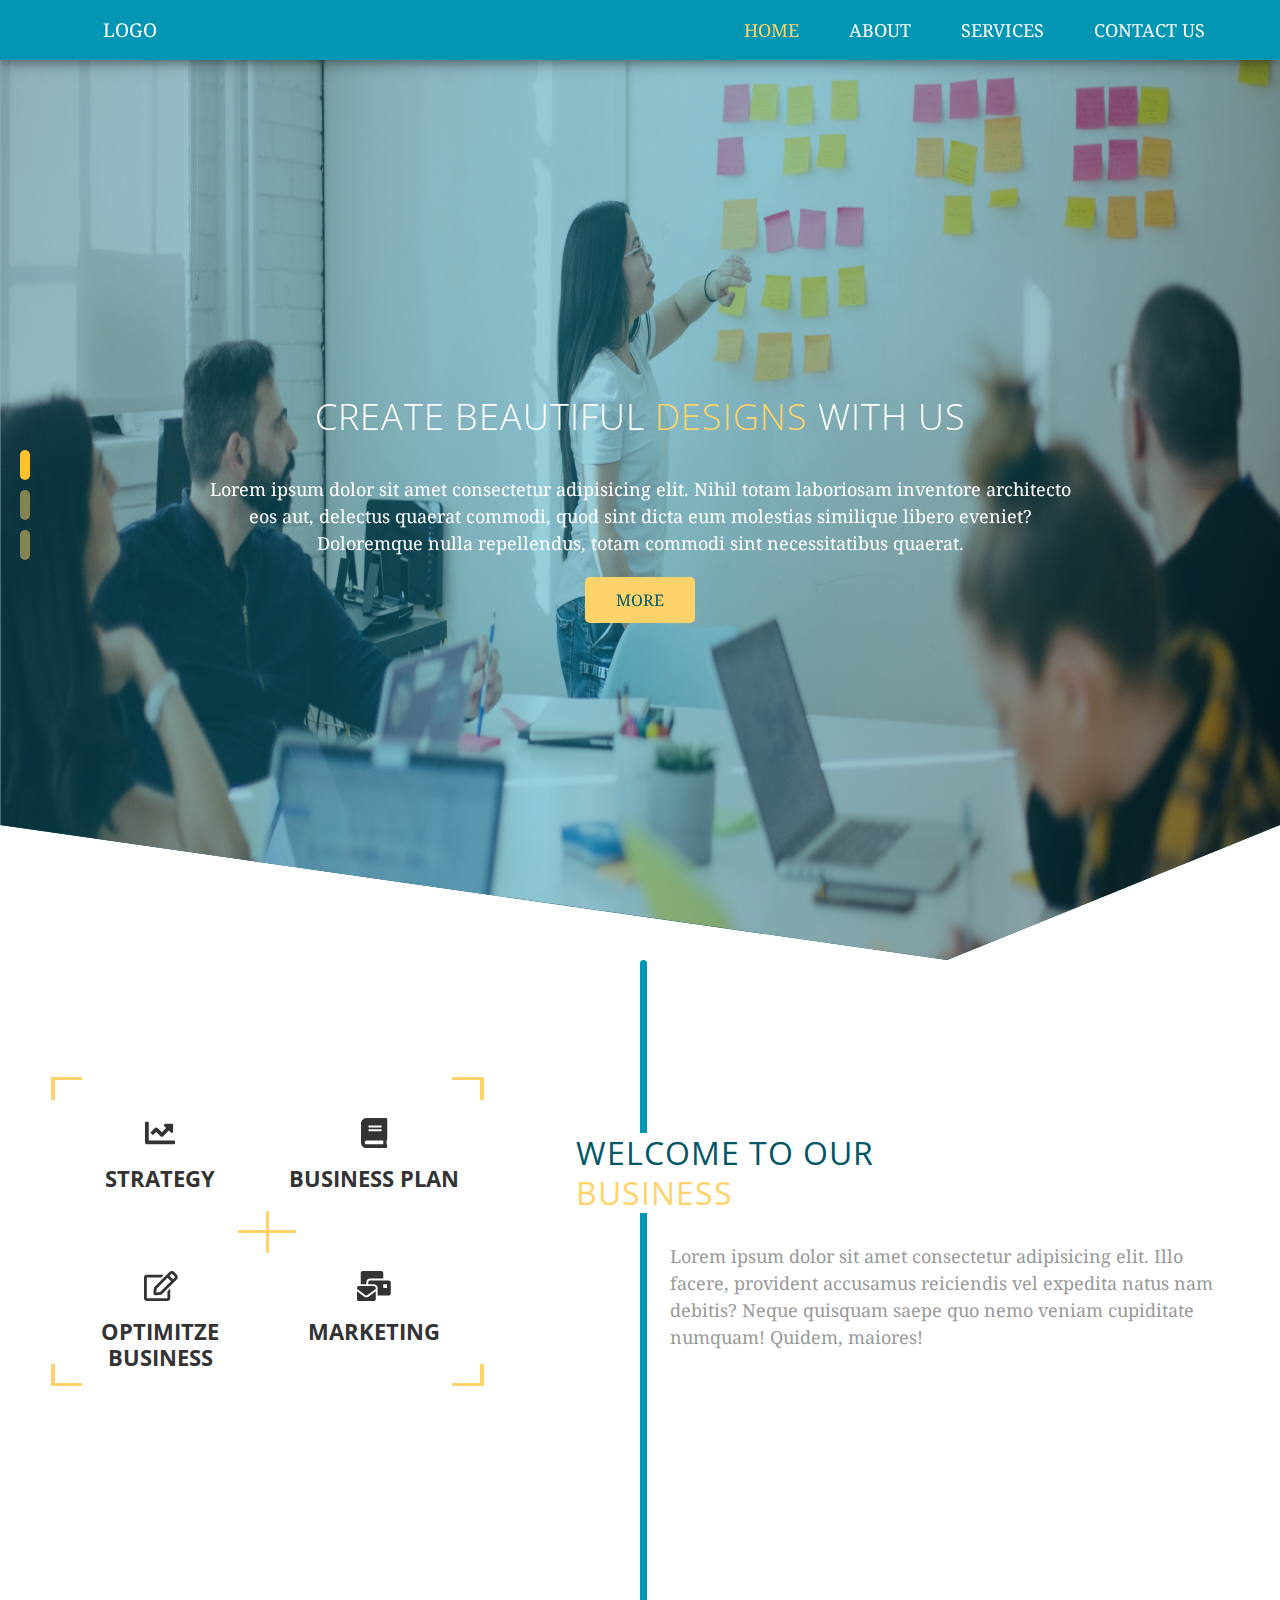
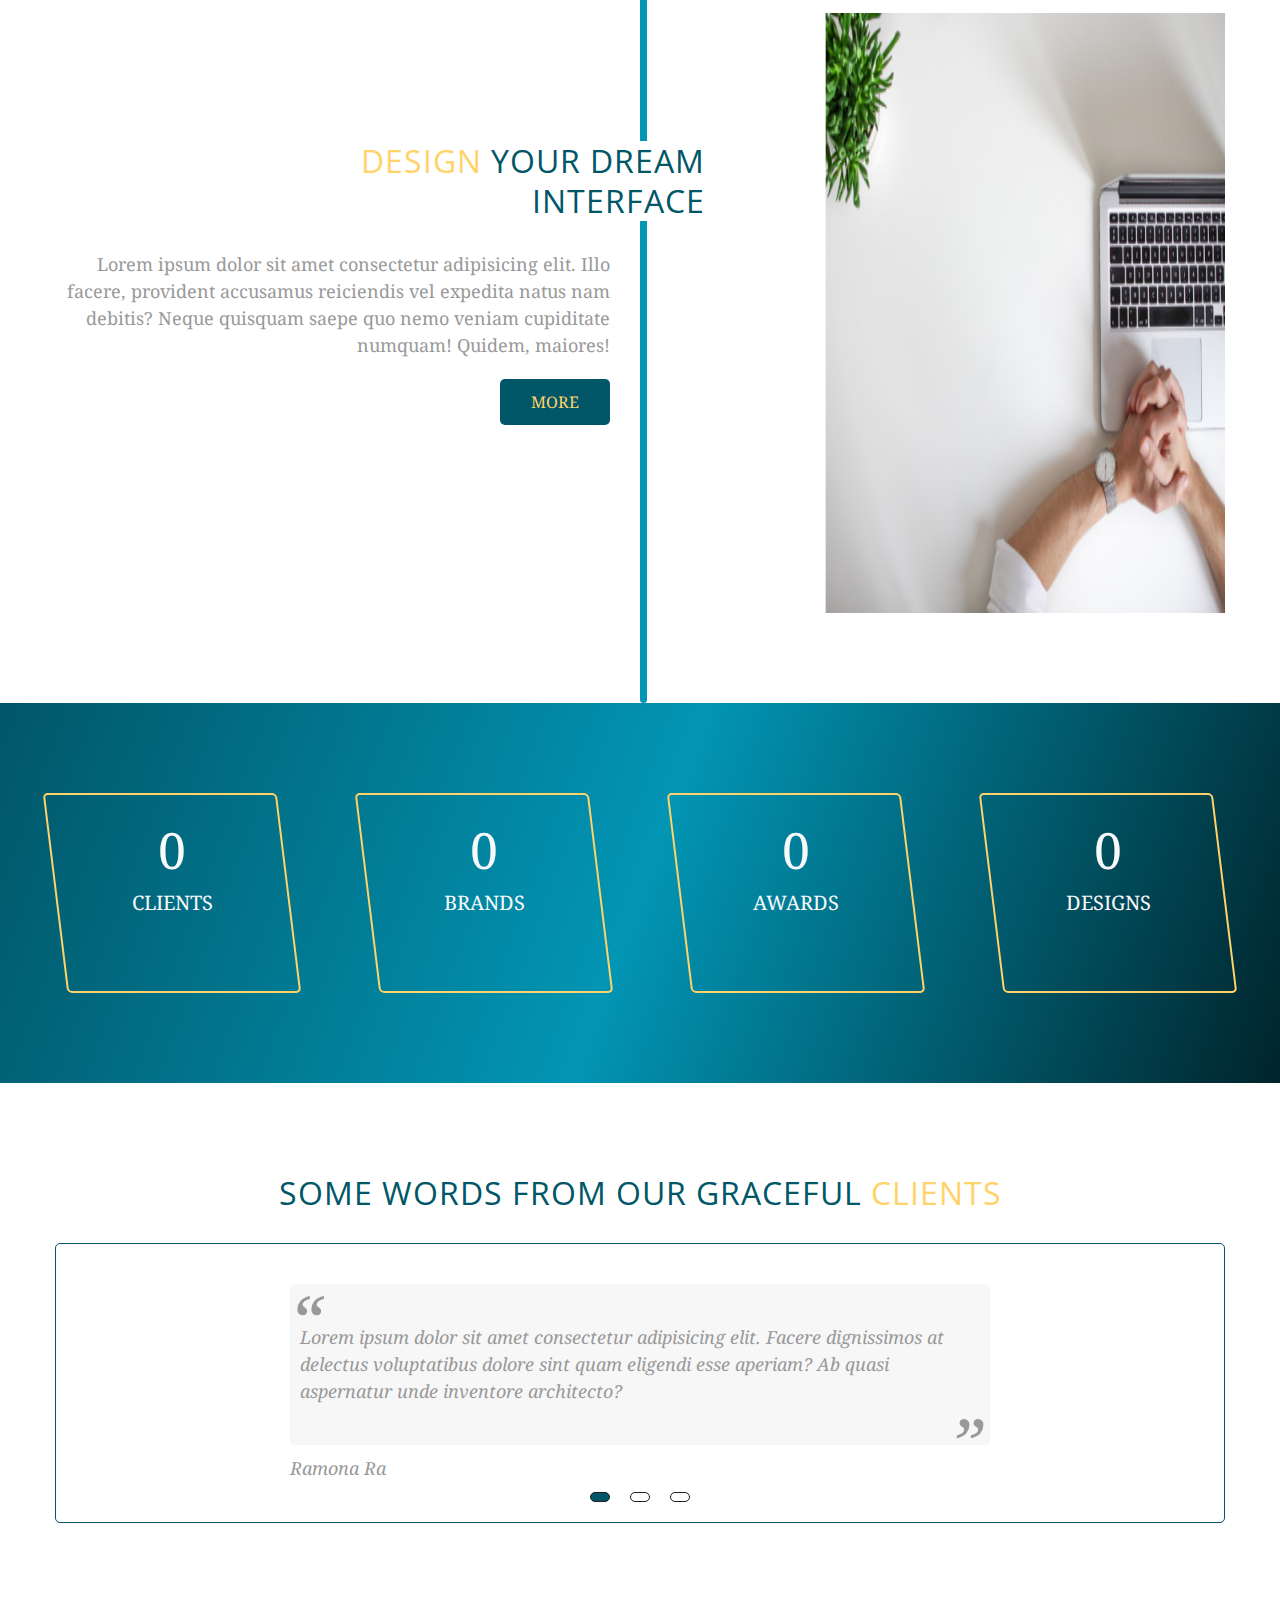
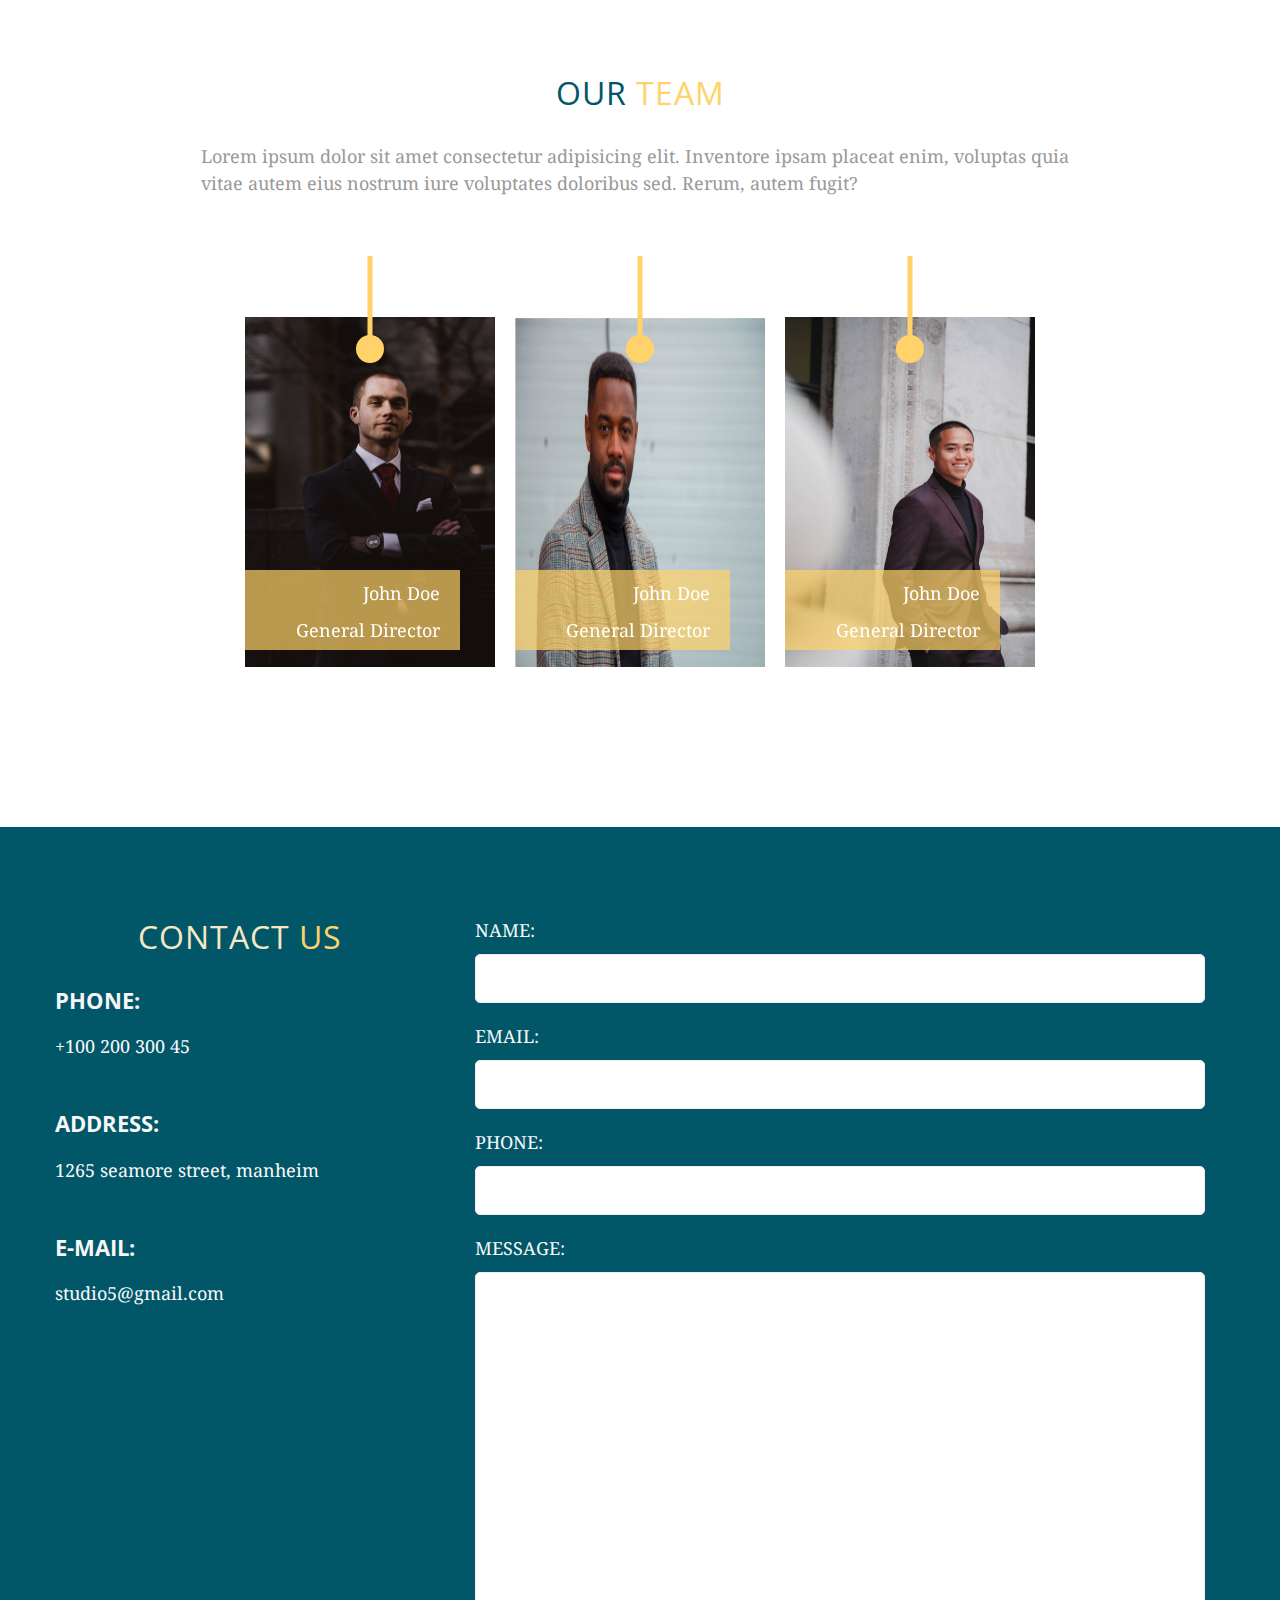
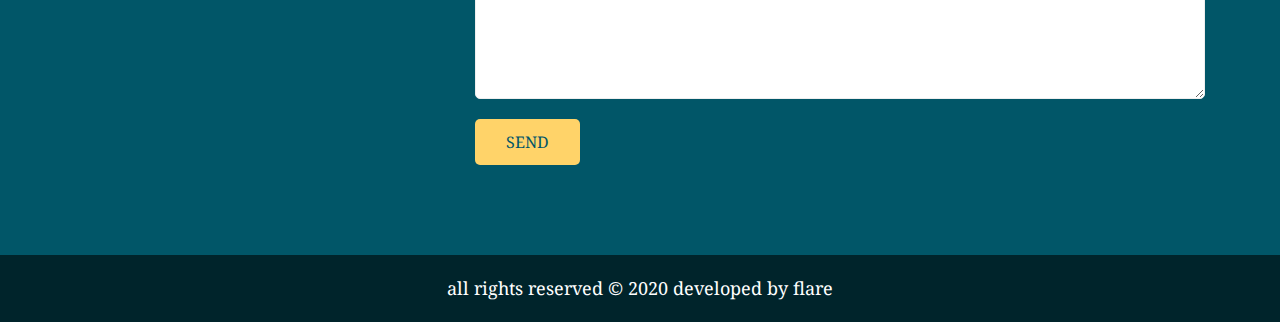
<file: index.html>
<!doctype html><html lang="en"><head><meta charset="UTF-8"><meta name="viewport" content="width=device-width,initial-scale=1"><link href="https://fonts.googleapis.com/css2?family=Open+Sans:wght@400;700&display=swap" rel="stylesheet"><link href="https://fonts.googleapis.com/css2?family=Noto+Serif:ital@0;1&family=Open+Sans:wght@400;700&display=swap" rel="stylesheet"><title>home</title><link href="css/index.css" rel="stylesheet"></head><body><header class="header" role="banner"><nav class="navbar" role="navigation"><div class="container"><div class="logo-container"><a href="#" class="logo">logo</a></div><ul class="nav" data-nav><li class="nav__item"><a href="./index.html" class="nav__link nav__link--selected" data-link id="home">home</a></li><li class="nav__item"><a href="./about.html" class="nav__link" data-link id="about">about</a></li><li class="nav__item"><a href="./services.html" class="nav__link" data-link id="services">services</a></li><li class="nav__item" data-contact id="contact"><a href="./contact.html" class="nav__link">contact us</a></li></ul><button type="menu" class="nav__btn" data-nav-toggle><div class="nav__icon"></div></button></div></nav></header><main role="main"><section class="hero d-flex align-items-center"><div class="container"><div class="text-center hero__text hero__text--selected" data-hero-text><h1 class="heading-primary">create beautiful <span class="special">designs</span> with us</h1><p class="p-fluid">Lorem ipsum dolor sit amet consectetur adipisicing elit. Nihil totam laboriosam inventore architecto eos aut, delectus quaerat commodi, quod sint dicta eum molestias similique libero eveniet? Doloremque nulla repellendus, totam commodi sint necessitatibus quaerat.</p><a href="#" class="btn--light">more</a></div><div class="text-center hero__text"><h1 class="heading-primary">making your <span class="special">vision</span> come to life</h1><p class="p-fluid">Lorem ipsum dolor sit amet consectetur adipisicing elit. Nihil totam laboriosam inventore architecto eos aut, delectus quaerat commodi, quod sint dicta eum molestias similique libero eveniet? Doloremque nulla repellendus, totam commodi sint necessitatibus quaerat.</p><a href="#" class="btn--light">more</a></div><div class="text-center hero__text"><h1 class="heading-primary">your <span class="special">satisfaction</span> is our priority</h1><p class="p-fluid">Lorem ipsum dolor sit amet consectetur adipisicing elit. Nihil totam laboriosam inventore architecto eos aut, delectus quaerat commodi, quod sint dicta eum molestias similique libero eveniet? Doloremque nulla repellendus, totam commodi sint necessitatibus quaerat.</p><a href="#" class="btn--light">more</a></div></div><div class="background"></div><div class="grad"></div><ul class="indicators"><li class="indicators__indicator indicators__indicator--selected"></li><li class="indicators__indicator"></li><li class="indicators__indicator"></li></ul></section><section class="about"><div class="container"><div class="row"><div class="col-md-6 my-5"><div class="cross-box mr-lg-auto mb-5"><div class="cross-box__set"><div class="cross-box__box cross-box__box--1"><div class="cross-box__icon"><i class="fas fa-chart-line"></i></div><h3 class="cross-box__heading heading-tertiary">strategy</h3></div><div class="cross-box__box cross-box__box--2"><div class="cross-box__icon"><i class="fas fa-book"></i></div><h3 class="cross-box__heading heading-tertiary">business plan</h3></div></div><div class="cross-box__set"><div class="cross-box__box cross-box__box--3"><div class="cross-box__icon"><i class="far fa-edit"></i></div><h3 class="cross-box__heading heading-tertiary">optimitze business</h3></div><div class="cross-box__box cross-box__box--4"><div class="cross-box__icon"><i class="fas fa-mail-bulk"></i></div><h3 class="cross-box__heading heading-tertiary">marketing</h3></div></div></div></div><div class="col-md-6 text-md-left pl-5 d-md-flex align-items-md-center my-5"><div><h2 class="heading-secondary heading--white heading--left">welcome to our <span class="special">business</span></h2><p>Lorem ipsum dolor sit amet consectetur adipisicing elit. Illo facere, provident accusamus reiciendis vel expedita natus nam debitis? Neque quisquam saepe quo nemo veniam cupiditate numquam! Quidem, maiores!</p></div></div></div><div class="row"><div class="col-md-6 text-md-right pr-5 d-md-flex align-items-md-center mb-5"><div><h2 class="heading-secondary heading--white heading--right"><span class="special">design</span> your dream interface</h2><p>Lorem ipsum dolor sit amet consectetur adipisicing elit. Illo facere, provident accusamus reiciendis vel expedita natus nam debitis? Neque quisquam saepe quo nemo veniam cupiditate numquam! Quidem, maiores!</p><a href="#" class="btn--dark">more</a></div></div><div class="col-md-6 mt-5"><div class="about-image"><img class="img-fluid" src="img/work-2x-4e640b65b5c90e8fcd639de379dbaa14.jpg" srcset="img/work-2x-4e640b65b5c90e8fcd639de379dbaa14.jpg 2x, img/work-1x-99380b8dc05cbd91520642bec8af80f5.jpg" alt="guy with laptop"></div></div></div></div><div class="separator"></div></section><section class="achievements text-light"><div class="container"><div class="row justify-content-center"><div class="col counter"><div class="counter__box"><div class="counter__number" data-counter data-target="67">0</div><div class="counter__title">clients</div></div><div class="counter__box"><div class="counter__number" data-counter data-target="98">0</div><div class="counter__title">brands</div></div><div class="counter__box"><div class="counter__number" data-counter data-target="24">0</div><div class="counter__title">awards</div></div><div class="counter__box"><div class="counter__number" data-counter data-target="83">0</div><div class="counter__title">designs</div></div></div></div></div></section><section class="testimonials"><div class="container"><div class="row"><div class="col"><h2 class="heading-secondary">some words from our graceful <span class="special">clients</span></h2><div class="carousel"><div class="carousel__slider" data-slider><div class="carousel__item testimonial" data-slide><blockquote class="testimonial__quote">Lorem ipsum dolor sit amet consectetur adipisicing elit. Facere dignissimos at delectus voluptatibus dolore sint quam eligendi esse aperiam? Ab quasi aspernatur unde inventore architecto?</blockquote><cite class="testimonial__name">ramona ra</cite></div><div class="carousel__item testimonial" data-slide><blockquote class="testimonial__quote">Lorem ipsum dolor sit amet consectetur adipisicing elit. Facere dignissimos at delectus voluptatibus dolore sint quam eligendi esse aperiam? Ab quasi aspernatur unde inventore architecto?</blockquote><cite class="testimonial__name">leo benz</cite></div><div class="carousel__item testimonial" data-slide><blockquote class="testimonial__quote">Lorem ipsum dolor sit amet consectetur adipisicing elit. Facere dignissimos at delectus voluptatibus dolore sint quam eligendi esse aperiam? Ab quasi aspernatur unde inventore architecto?</blockquote><cite class="testimonial__name">sara rona</cite></div></div><ul class="carousel__indicators-list"><li class="carousel__indicator carousel__indicator--selected"></li><li class="carousel__indicator"></li><li class="carousel__indicator"></li></ul></div></div></div></div></section><section class="team"><div class="container"><h2 class="heading-secondary">our <span class="special">team</span></h2><p class="p-fluid">Lorem ipsum dolor sit amet consectetur adipisicing elit. Inventore ipsam placeat enim, voluptas quia vitae autem eius nostrum iure voluptates doloribus sed. Rerum, autem fugit?</p><div class="container"><div class="d-flex flex-column flex-md-row justify-content-md-center align-items-center"><figure class="team-member" data-anime="fadeInLeft .8s ease-in-out forwards"><img src="img/member-1-2x-eeece997383b78cdf820589810fb0c60.jpg" srcset="img/member-1-2x-eeece997383b78cdf820589810fb0c60.jpg 2x, img/member-1-1x-6b530a4b2dae2349535cd75ed9cd8f8a.jpg" alt="team-member" class="team-member__img"><div class="team-member__overlay"><figcaption class="team-member__caption"><div class="team-member__name">john doe</div><div class="team-member__position">general director</div></figcaption></div><div class="team-member__social"><ul class="social-links"><li class="social-links__item"><a href="#" class="socal-links__link"><svg xmlns="http://www.w3.org/2000/svg" x="0px" width="40px" height="30px" y="0px" viewBox="0 0 172 172" style="fill:#000"><g fill="none" fill-rule="nonzero" stroke="none" stroke-width="1" stroke-linecap="butt" stroke-linejoin="miter" stroke-miterlimit="10" stroke-dasharray="" stroke-dashoffset="0" font-family="none" font-weight="none" font-size="none" text-anchor="none" style="mix-blend-mode:normal"><path d="M0,172v-172h172v172z" fill="none"></path><g fill="#ffffff"><path d="M150.5,44.53725c-4.74075,2.09983 -9.83983,3.50092 -15.21842,4.16383c5.46817,-3.2465 9.675,-8.42442 11.64942,-14.54117c-5.117,2.99925 -10.78583,5.203 -16.81658,6.364c-4.816,-5.10625 -11.68525,-8.27392 -19.29625,-8.27392c-14.62,0 -26.47008,11.74617 -26.47008,26.23c0,2.04967 0.24008,4.04558 0.69158,5.98417c-21.9945,-1.10367 -41.50217,-11.55983 -54.55267,-27.42683c-2.29333,3.87717 -3.58333,8.41725 -3.58333,13.20817c0,9.10525 4.66192,17.12117 11.77125,21.844c-4.33942,-0.13258 -8.42442,-1.34017 -12.00058,-3.27517c0,0.07883 0,0.19708 0,0.30817c0,12.72442 9.12675,23.32033 21.22408,25.73192c-2.21092,0.60558 -4.54725,0.94242 -6.95525,0.94242c-1.70925,0 -3.3755,-0.1935 -4.988,-0.48375c3.36833,10.39883 13.14008,17.99908 24.71783,18.22483c-9.05867,7.02333 -20.468,11.23017 -32.8735,11.23017c-2.14283,0 -4.23908,-0.12183 -6.31025,-0.37267c11.72108,7.42108 25.63875,11.77125 40.57767,11.77125c48.67958,0 75.31092,-39.97567 75.31092,-74.65517c0,-1.13592 -0.03583,-2.26825 -0.08958,-3.38625c5.19583,-3.66933 9.675,-8.299 13.21175,-13.588"></path></g></g></svg></a></li><li class="social-links__item"><a href="#" class="socal-links__link"><svg xmlns="http://www.w3.org/2000/svg" xmlns:xlink="http://www.w3.org/1999/xlink" width="40px" height="30px" viewBox="0 0 50 50" version="1.1"><g id="surface1141738"><path style="stroke:none;fill-rule:nonzero;fill:rgb(100%,100%,100%);fill-opacity:1" d="M 16 3 C 8.828125 3 3 8.828125 3 16 L 3 34 C 3 41.171875 8.828125 47 16 47 L 34 47 C 41.171875 47 47 41.171875 47 34 L 47 16 C 47 8.828125 41.171875 3 34 3 Z M 37 11 C 38.101562 11 39 11.898438 39 13 C 39 14.101562 38.101562 15 37 15 C 35.898438 15 35 14.101562 35 13 C 35 11.898438 35.898438 11 37 11 Z M 25 14 C 31.070312 14 36 18.929688 36 25 C 36 31.070312 31.070312 36 25 36 C 18.929688 36 14 31.070312 14 25 C 14 18.929688 18.929688 14 25 14 Z M 25 16 C 20.039062 16 16 20.039062 16 25 C 16 29.960938 20.039062 34 25 34 C 29.960938 34 34 29.960938 34 25 C 34 20.039062 29.960938 16 25 16 Z M 25 16 "/></g></svg></a></li><li class="social-links__item"><a href="#" class="socal-links__link"><svg xmlns="http://www.w3.org/2000/svg" xmlns:xlink="http://www.w3.org/1999/xlink" width="40px" height="30px" viewBox="0 0 50 50" version="1.1"><g id="surface1142345"><path style="stroke:none;fill-rule:nonzero;fill:rgb(100%,100%,100%);fill-opacity:1" d="M 9 4 C 6.238281 4 4 6.238281 4 9 L 4 41 C 4 43.761719 6.238281 46 9 46 L 41 46 C 43.761719 46 46 43.761719 46 41 L 46 9 C 46 6.238281 43.761719 4 41 4 Z M 15 8 L 17.402344 8 L 19 12 L 20.597656 8 L 23 8 L 20 15 L 20 19 L 18 19 L 18 14.988281 C 17.398438 13.378906 15.410156 9.011719 15 8 Z M 25 11 C 25.890625 11 26.769531 11.269531 27.332031 11.949219 C 27.761719 12.4375 28 13.230469 28 14.269531 L 28 15.730469 C 28 16.769531 27.800781 17.492188 27.378906 17.980469 C 26.820312 18.652344 25.890625 19 25 19 C 24.109375 19 23.199219 18.652344 22.640625 17.980469 C 22.210938 17.492188 22 16.769531 22 15.730469 L 22 14.277344 C 22 13.238281 22.230469 12.4375 22.667969 11.949219 C 23.230469 11.269531 23.988281 11 25 11 Z M 29 11 L 31 11 L 31 17 C 31.050781 17.269531 31.339844 17.390625 31.609375 17.390625 C 32.019531 17.390625 32.539062 16.910156 33 16.378906 L 33 11 L 35 11 L 35 19 L 33 19 L 33 17.621094 C 32.191406 18.410156 31.5 19 30.589844 18.972656 C 29.929688 18.949219 29.46875 18.710938 29.238281 18.230469 C 29.101562 17.949219 29 17.5 29 16.839844 Z M 25 12.621094 C 24.863281 12.621094 24.730469 12.648438 24.613281 12.703125 C 24.492188 12.753906 24.382812 12.828125 24.292969 12.921875 C 24.203125 13.011719 24.128906 13.121094 24.078125 13.246094 C 24.027344 13.367188 24 13.5 24 13.640625 L 24 16.449219 C 24 16.730469 24.113281 16.984375 24.292969 17.167969 C 24.382812 17.261719 24.492188 17.335938 24.613281 17.386719 C 24.730469 17.441406 24.863281 17.472656 25 17.472656 C 25.136719 17.472656 25.269531 17.441406 25.386719 17.386719 C 25.746094 17.234375 26 16.871094 26 16.449219 L 26 13.640625 C 26 13.082031 25.550781 12.621094 25 12.621094 Z M 24.988281 22 L 25.007812 22 C 25.007812 22 31.71875 22 36.199219 22.320312 C 36.828125 22.390625 38.191406 22.398438 39.410156 23.648438 C 40.371094 24.589844 40.679688 26.75 40.679688 26.75 C 40.679688 26.75 41 28.28125 41 30.808594 L 41 33.179688 C 41 35.710938 40.679688 37.238281 40.679688 37.238281 C 40.679688 37.238281 40.371094 39.398438 39.410156 40.339844 C 38.191406 41.589844 36.828125 41.601562 36.199219 41.667969 C 31.71875 41.988281 25 42 25 42 C 25 42 16.679688 41.917969 14.121094 41.679688 C 13.410156 41.550781 11.808594 41.589844 10.589844 40.351562 C 9.628906 39.398438 9.320312 37.242188 9.320312 37.242188 C 9.320312 37.242188 9 35.710938 9 33.179688 L 9 30.808594 C 9 28.28125 9.320312 26.75 9.320312 26.75 C 9.320312 26.75 9.628906 24.589844 10.589844 23.652344 C 11.808594 22.402344 13.171875 22.390625 13.800781 22.320312 C 18.28125 22 24.992188 22 24.992188 22 Z M 12 26 L 12 27.980469 L 14 27.980469 L 14 38 L 16 38 L 16 27.980469 L 18 27.980469 L 18 26 Z M 25 26 L 25 38 L 27 38 L 27 36.75 C 27.632812 37.53125 28.453125 38 29.125 38 C 29.878906 38 30.53125 37.59375 30.785156 36.820312 C 30.902344 36.402344 30.992188 36.011719 31 35.125 L 31 32.375 C 31 31.386719 30.867188 30.644531 30.738281 30.222656 C 30.488281 29.441406 29.878906 29.003906 29.125 29 C 28.144531 28.992188 27.75 29.5 27 30.375 L 27 26 Z M 18 29 L 18 35.683594 C 18 36.40625 18.101562 36.890625 18.230469 37.207031 C 18.449219 37.722656 18.898438 38 19.539062 38 C 20.269531 38 21.210938 37.484375 22 36.636719 L 22 38 L 24 38 L 24 29 L 22 29 L 22 35.269531 C 21.558594 35.855469 20.917969 36.289062 20.519531 36.289062 C 20.257812 36.289062 20.050781 36.179688 20 35.894531 L 20 29 Z M 35.027344 29 C 34.019531 29 33.234375 29.316406 32.664062 29.917969 C 32.242188 30.359375 32 31.082031 32 32.019531 L 32 35.085938 C 32 36.015625 32.269531 36.667969 32.6875 37.105469 C 33.257812 37.703125 34.042969 38 35.074219 38 C 36.105469 38 36.917969 37.6875 37.464844 37.050781 C 37.703125 36.769531 37.859375 36.453125 37.925781 36.101562 C 37.945312 35.941406 38 35.511719 38 35 L 36 35 L 36 35.800781 C 36 36.261719 35.550781 36.640625 35 36.640625 C 34.449219 36.640625 34 36.261719 34 35.800781 L 34 34 L 38 34 L 38 31.980469 C 38 31.042969 37.769531 30.359375 37.355469 29.917969 C 36.804688 29.316406 36.019531 29 35.027344 29 Z M 35 30.449219 C 35.550781 30.449219 36 30.824219 36 31.289062 L 36 32.617188 L 34 32.617188 L 34 31.289062 C 34 30.824219 34.449219 30.449219 35 30.449219 Z M 28.222656 30.746094 C 28.765625 30.746094 29 31.082031 29 32.125 L 29 34.875 C 29 35.917969 28.765625 36.277344 28.222656 36.277344 C 27.910156 36.277344 27.316406 36.066406 27 35.75 L 27 31.375 C 27.316406 31.0625 27.910156 30.746094 28.222656 30.746094 Z M 28.222656 30.746094 "/></g></svg></a></li></ul></div></figure><figure class="team-member" data-anime="fadeIn .8s ease-in-out forwards"><img src="img/member-2-2x-124549379310e8522b525294241fe6dc.jpg" srcset="img/member-2-2x-124549379310e8522b525294241fe6dc.jpg 2x, img/member-2-1x-f67d37a6d72544be0736fd5e1af9ba38.jpg" alt="team-member" class="team-member__img"><div class="team-member__overlay"><figcaption class="team-member__caption"><div class="team-member__name">john doe</div><div class="team-member__position">general director</div></figcaption></div><div class="team-member__social"><ul class="social-links"><li class="social-links__item"><a href="#" class="socal-links__link"><svg xmlns="http://www.w3.org/2000/svg" x="0px" width="40px" height="30px" y="0px" viewBox="0 0 172 172" style="fill:#000"><g fill="none" fill-rule="nonzero" stroke="none" stroke-width="1" stroke-linecap="butt" stroke-linejoin="miter" stroke-miterlimit="10" stroke-dasharray="" stroke-dashoffset="0" font-family="none" font-weight="none" font-size="none" text-anchor="none" style="mix-blend-mode:normal"><path d="M0,172v-172h172v172z" fill="none"></path><g fill="#ffffff"><path d="M150.5,44.53725c-4.74075,2.09983 -9.83983,3.50092 -15.21842,4.16383c5.46817,-3.2465 9.675,-8.42442 11.64942,-14.54117c-5.117,2.99925 -10.78583,5.203 -16.81658,6.364c-4.816,-5.10625 -11.68525,-8.27392 -19.29625,-8.27392c-14.62,0 -26.47008,11.74617 -26.47008,26.23c0,2.04967 0.24008,4.04558 0.69158,5.98417c-21.9945,-1.10367 -41.50217,-11.55983 -54.55267,-27.42683c-2.29333,3.87717 -3.58333,8.41725 -3.58333,13.20817c0,9.10525 4.66192,17.12117 11.77125,21.844c-4.33942,-0.13258 -8.42442,-1.34017 -12.00058,-3.27517c0,0.07883 0,0.19708 0,0.30817c0,12.72442 9.12675,23.32033 21.22408,25.73192c-2.21092,0.60558 -4.54725,0.94242 -6.95525,0.94242c-1.70925,0 -3.3755,-0.1935 -4.988,-0.48375c3.36833,10.39883 13.14008,17.99908 24.71783,18.22483c-9.05867,7.02333 -20.468,11.23017 -32.8735,11.23017c-2.14283,0 -4.23908,-0.12183 -6.31025,-0.37267c11.72108,7.42108 25.63875,11.77125 40.57767,11.77125c48.67958,0 75.31092,-39.97567 75.31092,-74.65517c0,-1.13592 -0.03583,-2.26825 -0.08958,-3.38625c5.19583,-3.66933 9.675,-8.299 13.21175,-13.588"></path></g></g></svg></a></li><li class="social-links__item"><a href="#" class="socal-links__link"><svg xmlns="http://www.w3.org/2000/svg" xmlns:xlink="http://www.w3.org/1999/xlink" width="40px" height="30px" viewBox="0 0 50 50" version="1.1"><g id="surface1141738"><path style="stroke:none;fill-rule:nonzero;fill:rgb(100%,100%,100%);fill-opacity:1" d="M 16 3 C 8.828125 3 3 8.828125 3 16 L 3 34 C 3 41.171875 8.828125 47 16 47 L 34 47 C 41.171875 47 47 41.171875 47 34 L 47 16 C 47 8.828125 41.171875 3 34 3 Z M 37 11 C 38.101562 11 39 11.898438 39 13 C 39 14.101562 38.101562 15 37 15 C 35.898438 15 35 14.101562 35 13 C 35 11.898438 35.898438 11 37 11 Z M 25 14 C 31.070312 14 36 18.929688 36 25 C 36 31.070312 31.070312 36 25 36 C 18.929688 36 14 31.070312 14 25 C 14 18.929688 18.929688 14 25 14 Z M 25 16 C 20.039062 16 16 20.039062 16 25 C 16 29.960938 20.039062 34 25 34 C 29.960938 34 34 29.960938 34 25 C 34 20.039062 29.960938 16 25 16 Z M 25 16 "/></g></svg></a></li><li class="social-links__item"><a href="#" class="socal-links__link"><svg xmlns="http://www.w3.org/2000/svg" xmlns:xlink="http://www.w3.org/1999/xlink" width="40px" height="30px" viewBox="0 0 50 50" version="1.1"><g id="surface1142345"><path style="stroke:none;fill-rule:nonzero;fill:rgb(100%,100%,100%);fill-opacity:1" d="M 9 4 C 6.238281 4 4 6.238281 4 9 L 4 41 C 4 43.761719 6.238281 46 9 46 L 41 46 C 43.761719 46 46 43.761719 46 41 L 46 9 C 46 6.238281 43.761719 4 41 4 Z M 15 8 L 17.402344 8 L 19 12 L 20.597656 8 L 23 8 L 20 15 L 20 19 L 18 19 L 18 14.988281 C 17.398438 13.378906 15.410156 9.011719 15 8 Z M 25 11 C 25.890625 11 26.769531 11.269531 27.332031 11.949219 C 27.761719 12.4375 28 13.230469 28 14.269531 L 28 15.730469 C 28 16.769531 27.800781 17.492188 27.378906 17.980469 C 26.820312 18.652344 25.890625 19 25 19 C 24.109375 19 23.199219 18.652344 22.640625 17.980469 C 22.210938 17.492188 22 16.769531 22 15.730469 L 22 14.277344 C 22 13.238281 22.230469 12.4375 22.667969 11.949219 C 23.230469 11.269531 23.988281 11 25 11 Z M 29 11 L 31 11 L 31 17 C 31.050781 17.269531 31.339844 17.390625 31.609375 17.390625 C 32.019531 17.390625 32.539062 16.910156 33 16.378906 L 33 11 L 35 11 L 35 19 L 33 19 L 33 17.621094 C 32.191406 18.410156 31.5 19 30.589844 18.972656 C 29.929688 18.949219 29.46875 18.710938 29.238281 18.230469 C 29.101562 17.949219 29 17.5 29 16.839844 Z M 25 12.621094 C 24.863281 12.621094 24.730469 12.648438 24.613281 12.703125 C 24.492188 12.753906 24.382812 12.828125 24.292969 12.921875 C 24.203125 13.011719 24.128906 13.121094 24.078125 13.246094 C 24.027344 13.367188 24 13.5 24 13.640625 L 24 16.449219 C 24 16.730469 24.113281 16.984375 24.292969 17.167969 C 24.382812 17.261719 24.492188 17.335938 24.613281 17.386719 C 24.730469 17.441406 24.863281 17.472656 25 17.472656 C 25.136719 17.472656 25.269531 17.441406 25.386719 17.386719 C 25.746094 17.234375 26 16.871094 26 16.449219 L 26 13.640625 C 26 13.082031 25.550781 12.621094 25 12.621094 Z M 24.988281 22 L 25.007812 22 C 25.007812 22 31.71875 22 36.199219 22.320312 C 36.828125 22.390625 38.191406 22.398438 39.410156 23.648438 C 40.371094 24.589844 40.679688 26.75 40.679688 26.75 C 40.679688 26.75 41 28.28125 41 30.808594 L 41 33.179688 C 41 35.710938 40.679688 37.238281 40.679688 37.238281 C 40.679688 37.238281 40.371094 39.398438 39.410156 40.339844 C 38.191406 41.589844 36.828125 41.601562 36.199219 41.667969 C 31.71875 41.988281 25 42 25 42 C 25 42 16.679688 41.917969 14.121094 41.679688 C 13.410156 41.550781 11.808594 41.589844 10.589844 40.351562 C 9.628906 39.398438 9.320312 37.242188 9.320312 37.242188 C 9.320312 37.242188 9 35.710938 9 33.179688 L 9 30.808594 C 9 28.28125 9.320312 26.75 9.320312 26.75 C 9.320312 26.75 9.628906 24.589844 10.589844 23.652344 C 11.808594 22.402344 13.171875 22.390625 13.800781 22.320312 C 18.28125 22 24.992188 22 24.992188 22 Z M 12 26 L 12 27.980469 L 14 27.980469 L 14 38 L 16 38 L 16 27.980469 L 18 27.980469 L 18 26 Z M 25 26 L 25 38 L 27 38 L 27 36.75 C 27.632812 37.53125 28.453125 38 29.125 38 C 29.878906 38 30.53125 37.59375 30.785156 36.820312 C 30.902344 36.402344 30.992188 36.011719 31 35.125 L 31 32.375 C 31 31.386719 30.867188 30.644531 30.738281 30.222656 C 30.488281 29.441406 29.878906 29.003906 29.125 29 C 28.144531 28.992188 27.75 29.5 27 30.375 L 27 26 Z M 18 29 L 18 35.683594 C 18 36.40625 18.101562 36.890625 18.230469 37.207031 C 18.449219 37.722656 18.898438 38 19.539062 38 C 20.269531 38 21.210938 37.484375 22 36.636719 L 22 38 L 24 38 L 24 29 L 22 29 L 22 35.269531 C 21.558594 35.855469 20.917969 36.289062 20.519531 36.289062 C 20.257812 36.289062 20.050781 36.179688 20 35.894531 L 20 29 Z M 35.027344 29 C 34.019531 29 33.234375 29.316406 32.664062 29.917969 C 32.242188 30.359375 32 31.082031 32 32.019531 L 32 35.085938 C 32 36.015625 32.269531 36.667969 32.6875 37.105469 C 33.257812 37.703125 34.042969 38 35.074219 38 C 36.105469 38 36.917969 37.6875 37.464844 37.050781 C 37.703125 36.769531 37.859375 36.453125 37.925781 36.101562 C 37.945312 35.941406 38 35.511719 38 35 L 36 35 L 36 35.800781 C 36 36.261719 35.550781 36.640625 35 36.640625 C 34.449219 36.640625 34 36.261719 34 35.800781 L 34 34 L 38 34 L 38 31.980469 C 38 31.042969 37.769531 30.359375 37.355469 29.917969 C 36.804688 29.316406 36.019531 29 35.027344 29 Z M 35 30.449219 C 35.550781 30.449219 36 30.824219 36 31.289062 L 36 32.617188 L 34 32.617188 L 34 31.289062 C 34 30.824219 34.449219 30.449219 35 30.449219 Z M 28.222656 30.746094 C 28.765625 30.746094 29 31.082031 29 32.125 L 29 34.875 C 29 35.917969 28.765625 36.277344 28.222656 36.277344 C 27.910156 36.277344 27.316406 36.066406 27 35.75 L 27 31.375 C 27.316406 31.0625 27.910156 30.746094 28.222656 30.746094 Z M 28.222656 30.746094 "/></g></svg></a></li></ul></div></figure><figure class="team-member" data-anime="fadeInRight .8s ease-in-out forwards"><img src="img/member-3-2x-6cb0118d3b1252586f307cf7324ff1c1.jpg" srcset="img/member-3-2x-6cb0118d3b1252586f307cf7324ff1c1.jpg 2x, img/member-3-1x-c80ac1ce3517a74da34ee37995424576.jpg" alt="team-member" class="team-member__img"><div class="team-member__social"><ul class="social-links"><li class="social-links__item"><a href="#" class="socal-links__link"><svg xmlns="http://www.w3.org/2000/svg" x="0px" width="40px" height="30px" y="0px" viewBox="0 0 172 172" style="fill:#000"><g fill="none" fill-rule="nonzero" stroke="none" stroke-width="1" stroke-linecap="butt" stroke-linejoin="miter" stroke-miterlimit="10" stroke-dasharray="" stroke-dashoffset="0" font-family="none" font-weight="none" font-size="none" text-anchor="none" style="mix-blend-mode:normal"><path d="M0,172v-172h172v172z" fill="none"></path><g fill="#ffffff"><path d="M150.5,44.53725c-4.74075,2.09983 -9.83983,3.50092 -15.21842,4.16383c5.46817,-3.2465 9.675,-8.42442 11.64942,-14.54117c-5.117,2.99925 -10.78583,5.203 -16.81658,6.364c-4.816,-5.10625 -11.68525,-8.27392 -19.29625,-8.27392c-14.62,0 -26.47008,11.74617 -26.47008,26.23c0,2.04967 0.24008,4.04558 0.69158,5.98417c-21.9945,-1.10367 -41.50217,-11.55983 -54.55267,-27.42683c-2.29333,3.87717 -3.58333,8.41725 -3.58333,13.20817c0,9.10525 4.66192,17.12117 11.77125,21.844c-4.33942,-0.13258 -8.42442,-1.34017 -12.00058,-3.27517c0,0.07883 0,0.19708 0,0.30817c0,12.72442 9.12675,23.32033 21.22408,25.73192c-2.21092,0.60558 -4.54725,0.94242 -6.95525,0.94242c-1.70925,0 -3.3755,-0.1935 -4.988,-0.48375c3.36833,10.39883 13.14008,17.99908 24.71783,18.22483c-9.05867,7.02333 -20.468,11.23017 -32.8735,11.23017c-2.14283,0 -4.23908,-0.12183 -6.31025,-0.37267c11.72108,7.42108 25.63875,11.77125 40.57767,11.77125c48.67958,0 75.31092,-39.97567 75.31092,-74.65517c0,-1.13592 -0.03583,-2.26825 -0.08958,-3.38625c5.19583,-3.66933 9.675,-8.299 13.21175,-13.588"></path></g></g></svg></a></li><li class="social-links__item"><a href="#" class="socal-links__link"><svg xmlns="http://www.w3.org/2000/svg" xmlns:xlink="http://www.w3.org/1999/xlink" width="40px" height="30px" viewBox="0 0 50 50" version="1.1"><g id="surface1141738"><path style="stroke:none;fill-rule:nonzero;fill:rgb(100%,100%,100%);fill-opacity:1" d="M 16 3 C 8.828125 3 3 8.828125 3 16 L 3 34 C 3 41.171875 8.828125 47 16 47 L 34 47 C 41.171875 47 47 41.171875 47 34 L 47 16 C 47 8.828125 41.171875 3 34 3 Z M 37 11 C 38.101562 11 39 11.898438 39 13 C 39 14.101562 38.101562 15 37 15 C 35.898438 15 35 14.101562 35 13 C 35 11.898438 35.898438 11 37 11 Z M 25 14 C 31.070312 14 36 18.929688 36 25 C 36 31.070312 31.070312 36 25 36 C 18.929688 36 14 31.070312 14 25 C 14 18.929688 18.929688 14 25 14 Z M 25 16 C 20.039062 16 16 20.039062 16 25 C 16 29.960938 20.039062 34 25 34 C 29.960938 34 34 29.960938 34 25 C 34 20.039062 29.960938 16 25 16 Z M 25 16 "/></g></svg></a></li><li class="social-links__item"><a href="#" class="socal-links__link"><svg xmlns="http://www.w3.org/2000/svg" xmlns:xlink="http://www.w3.org/1999/xlink" width="40px" height="30px" viewBox="0 0 50 50" version="1.1"><g id="surface1142345"><path style="stroke:none;fill-rule:nonzero;fill:rgb(100%,100%,100%);fill-opacity:1" d="M 9 4 C 6.238281 4 4 6.238281 4 9 L 4 41 C 4 43.761719 6.238281 46 9 46 L 41 46 C 43.761719 46 46 43.761719 46 41 L 46 9 C 46 6.238281 43.761719 4 41 4 Z M 15 8 L 17.402344 8 L 19 12 L 20.597656 8 L 23 8 L 20 15 L 20 19 L 18 19 L 18 14.988281 C 17.398438 13.378906 15.410156 9.011719 15 8 Z M 25 11 C 25.890625 11 26.769531 11.269531 27.332031 11.949219 C 27.761719 12.4375 28 13.230469 28 14.269531 L 28 15.730469 C 28 16.769531 27.800781 17.492188 27.378906 17.980469 C 26.820312 18.652344 25.890625 19 25 19 C 24.109375 19 23.199219 18.652344 22.640625 17.980469 C 22.210938 17.492188 22 16.769531 22 15.730469 L 22 14.277344 C 22 13.238281 22.230469 12.4375 22.667969 11.949219 C 23.230469 11.269531 23.988281 11 25 11 Z M 29 11 L 31 11 L 31 17 C 31.050781 17.269531 31.339844 17.390625 31.609375 17.390625 C 32.019531 17.390625 32.539062 16.910156 33 16.378906 L 33 11 L 35 11 L 35 19 L 33 19 L 33 17.621094 C 32.191406 18.410156 31.5 19 30.589844 18.972656 C 29.929688 18.949219 29.46875 18.710938 29.238281 18.230469 C 29.101562 17.949219 29 17.5 29 16.839844 Z M 25 12.621094 C 24.863281 12.621094 24.730469 12.648438 24.613281 12.703125 C 24.492188 12.753906 24.382812 12.828125 24.292969 12.921875 C 24.203125 13.011719 24.128906 13.121094 24.078125 13.246094 C 24.027344 13.367188 24 13.5 24 13.640625 L 24 16.449219 C 24 16.730469 24.113281 16.984375 24.292969 17.167969 C 24.382812 17.261719 24.492188 17.335938 24.613281 17.386719 C 24.730469 17.441406 24.863281 17.472656 25 17.472656 C 25.136719 17.472656 25.269531 17.441406 25.386719 17.386719 C 25.746094 17.234375 26 16.871094 26 16.449219 L 26 13.640625 C 26 13.082031 25.550781 12.621094 25 12.621094 Z M 24.988281 22 L 25.007812 22 C 25.007812 22 31.71875 22 36.199219 22.320312 C 36.828125 22.390625 38.191406 22.398438 39.410156 23.648438 C 40.371094 24.589844 40.679688 26.75 40.679688 26.75 C 40.679688 26.75 41 28.28125 41 30.808594 L 41 33.179688 C 41 35.710938 40.679688 37.238281 40.679688 37.238281 C 40.679688 37.238281 40.371094 39.398438 39.410156 40.339844 C 38.191406 41.589844 36.828125 41.601562 36.199219 41.667969 C 31.71875 41.988281 25 42 25 42 C 25 42 16.679688 41.917969 14.121094 41.679688 C 13.410156 41.550781 11.808594 41.589844 10.589844 40.351562 C 9.628906 39.398438 9.320312 37.242188 9.320312 37.242188 C 9.320312 37.242188 9 35.710938 9 33.179688 L 9 30.808594 C 9 28.28125 9.320312 26.75 9.320312 26.75 C 9.320312 26.75 9.628906 24.589844 10.589844 23.652344 C 11.808594 22.402344 13.171875 22.390625 13.800781 22.320312 C 18.28125 22 24.992188 22 24.992188 22 Z M 12 26 L 12 27.980469 L 14 27.980469 L 14 38 L 16 38 L 16 27.980469 L 18 27.980469 L 18 26 Z M 25 26 L 25 38 L 27 38 L 27 36.75 C 27.632812 37.53125 28.453125 38 29.125 38 C 29.878906 38 30.53125 37.59375 30.785156 36.820312 C 30.902344 36.402344 30.992188 36.011719 31 35.125 L 31 32.375 C 31 31.386719 30.867188 30.644531 30.738281 30.222656 C 30.488281 29.441406 29.878906 29.003906 29.125 29 C 28.144531 28.992188 27.75 29.5 27 30.375 L 27 26 Z M 18 29 L 18 35.683594 C 18 36.40625 18.101562 36.890625 18.230469 37.207031 C 18.449219 37.722656 18.898438 38 19.539062 38 C 20.269531 38 21.210938 37.484375 22 36.636719 L 22 38 L 24 38 L 24 29 L 22 29 L 22 35.269531 C 21.558594 35.855469 20.917969 36.289062 20.519531 36.289062 C 20.257812 36.289062 20.050781 36.179688 20 35.894531 L 20 29 Z M 35.027344 29 C 34.019531 29 33.234375 29.316406 32.664062 29.917969 C 32.242188 30.359375 32 31.082031 32 32.019531 L 32 35.085938 C 32 36.015625 32.269531 36.667969 32.6875 37.105469 C 33.257812 37.703125 34.042969 38 35.074219 38 C 36.105469 38 36.917969 37.6875 37.464844 37.050781 C 37.703125 36.769531 37.859375 36.453125 37.925781 36.101562 C 37.945312 35.941406 38 35.511719 38 35 L 36 35 L 36 35.800781 C 36 36.261719 35.550781 36.640625 35 36.640625 C 34.449219 36.640625 34 36.261719 34 35.800781 L 34 34 L 38 34 L 38 31.980469 C 38 31.042969 37.769531 30.359375 37.355469 29.917969 C 36.804688 29.316406 36.019531 29 35.027344 29 Z M 35 30.449219 C 35.550781 30.449219 36 30.824219 36 31.289062 L 36 32.617188 L 34 32.617188 L 34 31.289062 C 34 30.824219 34.449219 30.449219 35 30.449219 Z M 28.222656 30.746094 C 28.765625 30.746094 29 31.082031 29 32.125 L 29 34.875 C 29 35.917969 28.765625 36.277344 28.222656 36.277344 C 27.910156 36.277344 27.316406 36.066406 27 35.75 L 27 31.375 C 27.316406 31.0625 27.910156 30.746094 28.222656 30.746094 Z M 28.222656 30.746094 "/></g></svg></a></li></ul></div><div class="team-member__overlay"><figcaption class="team-member__caption"><div class="team-member__name">john doe</div><div class="team-member__position">general director</div></figcaption></div></figure></div></div></div></section><section class="contact"><div class="container"><div class="row"><div class="col-md-4"><h2 class="heading-secondary heading-secondary--light"><span class="special-light">contact</span> us</h2><address class="text-light"><div class="group"><h3 class="heading-tertiary heading-tertiary--light">phone:</h3><p>+100 200 300 45</p></div><div class="group"><h3 class="heading-tertiary heading-tertiary--light">address:</h3><p>1265 seamore street, manheim</p></div><div class="group"><h3 class="heading-tertiary heading-tertiary--light">e-mail:</h3><p>studio5@gmail.com</p></div></address></div><div class="col-md-8"><form method="post" class="form text-light"><div class="form__group"><label for="name" class="form__label">name:</label> <input id="name" name="name" class="form__input"></div><div class="form__group"><label for="email" class="form__label">email:</label> <input type="email" id="email" name="email" class="form__input"></div><div class="form__group"><label for="phone" class="form__label">phone:</label> <input type="tel" id="phone" name="phone" class="form__input"></div><div class="form__group"><label for="message" class="form__label">message:</label> <textarea name="message" id="message" class="form__input" rows="15"></textarea></div><button type="submit" class="btn--light">send</button></form></div></div></div></section></main><footer class="footer" role="contentinfo"><div class="container"><p class="footer__copy">all rights reserved &copy; 2020 developed by flare</p></div></footer><script src="js/index-04fd191f7f741c8fece0.bundle.js"></script></body></html>
</file>
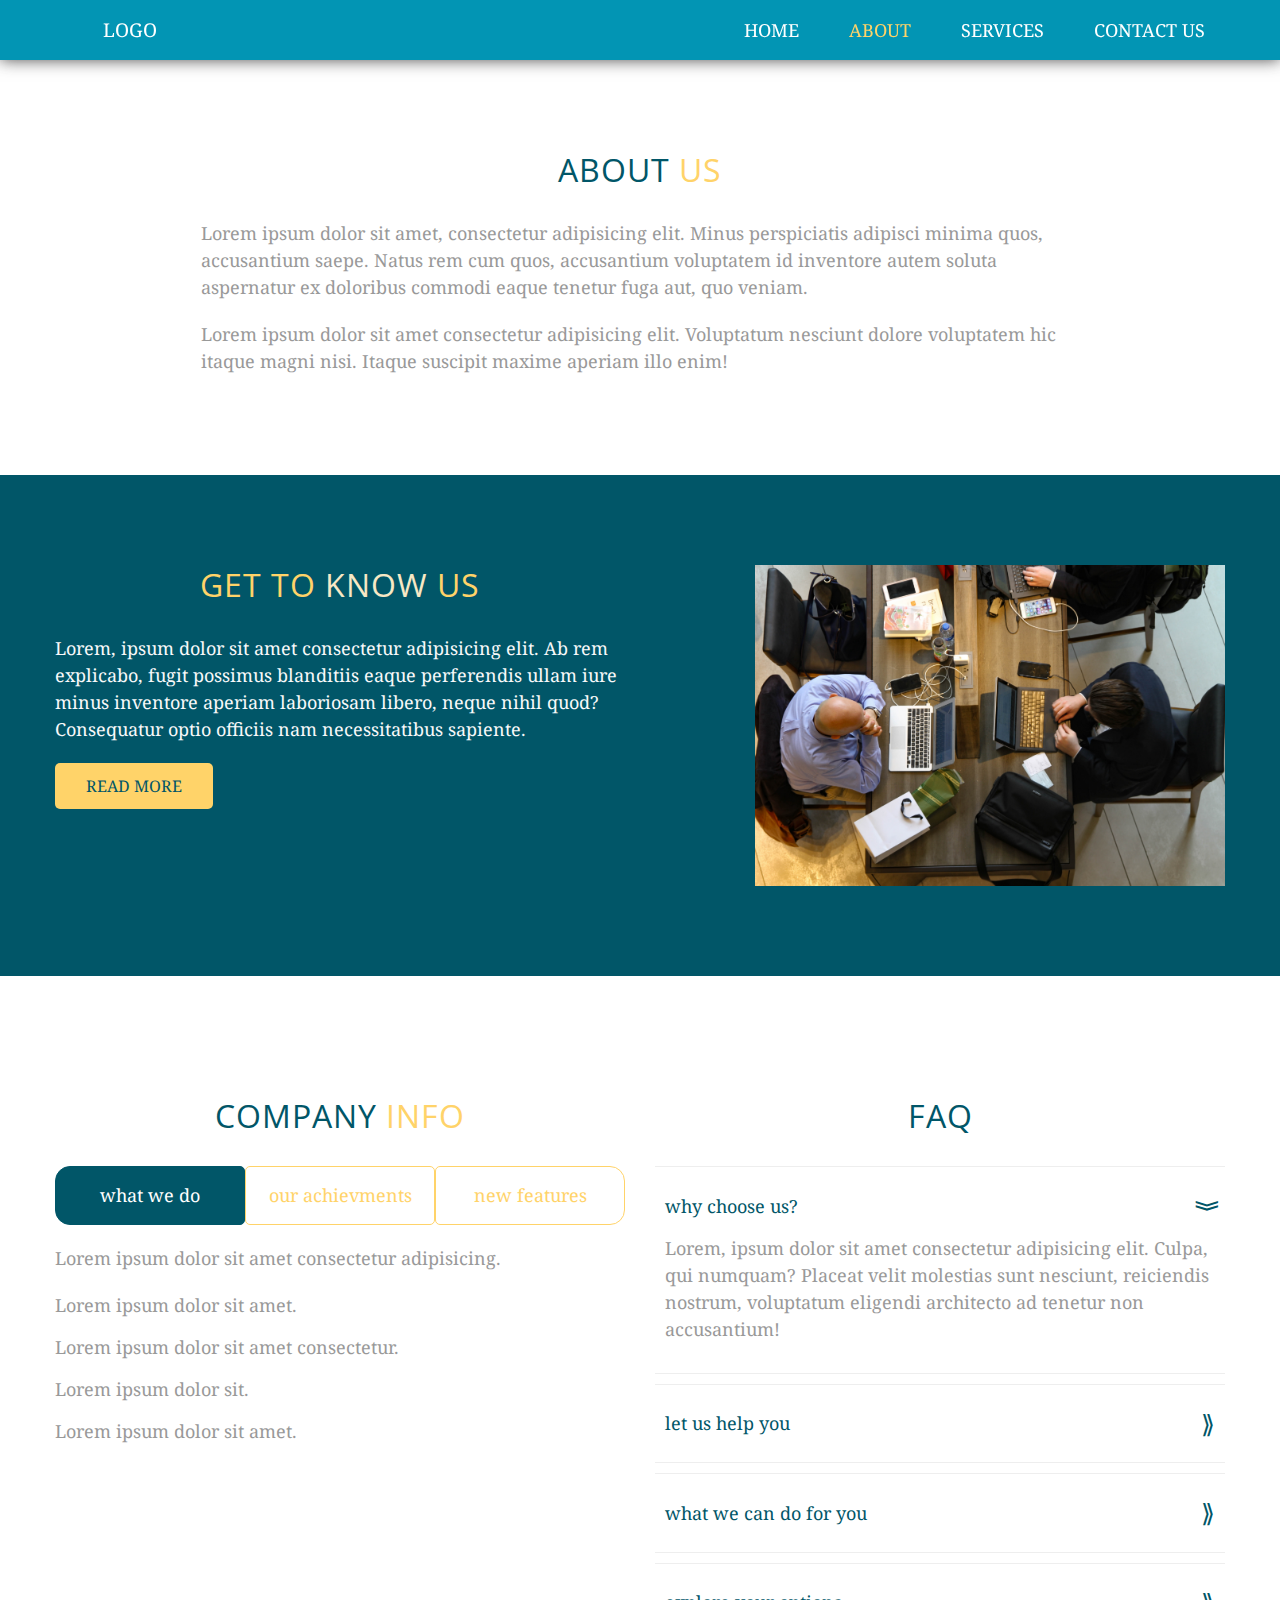
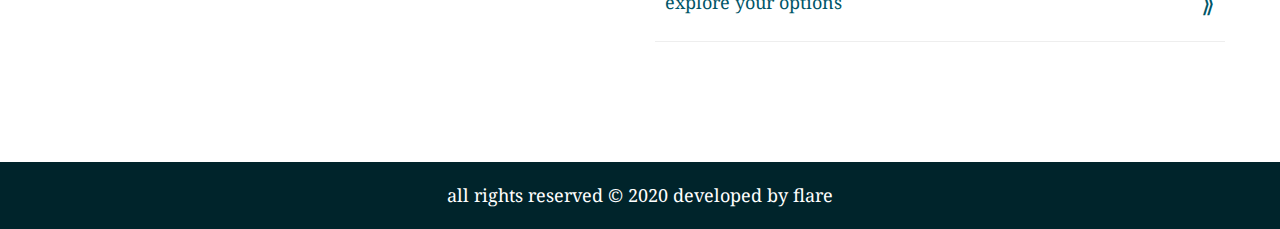
<file: about.html>
<!doctype html><html lang="en"><head><meta charset="UTF-8"><meta name="viewport" content="width=device-width,initial-scale=1"><link href="https://fonts.googleapis.com/css2?family=Open+Sans:wght@400;700&display=swap" rel="stylesheet"><link href="https://fonts.googleapis.com/css2?family=Noto+Serif:ital@0;1&family=Open+Sans:wght@400;700&display=swap" rel="stylesheet"><title>about us</title><link href="css/about.css" rel="stylesheet"></head><body><header class="header" role="banner"><nav class="navbar" role="navigation"><div class="container"><div class="logo-container"><a href="#" class="logo">logo</a></div><ul class="nav" data-nav><li class="nav__item"><a href="./index.html" class="nav__link" data-link id="home">home</a></li><li class="nav__item"><a href="./about.html" class="nav__link nav__link--selected" data-link id="about">about</a></li><li class="nav__item"><a href="./services.html" class="nav__link" data-link id="services">services</a></li><li class="nav__item" data-contact id="contact"><a href="./contact.html" class="nav__link">contact us</a></li></ul><button type="menu" class="nav__btn" data-nav-toggle><div class="nav__icon"></div></button></div></nav></header><main role="main"><section class="about"><div class="container"><div class="row"><div class="col"><h2 class="heading-secondary">about <span class="special">us</span></h2><p class="p-fluid">Lorem ipsum dolor sit amet, consectetur adipisicing elit. Minus perspiciatis adipisci minima quos, accusantium saepe. Natus rem cum quos, accusantium voluptatem id inventore autem soluta aspernatur ex doloribus commodi eaque tenetur fuga aut, quo veniam.</p><p class="p-fluid">Lorem ipsum dolor sit amet consectetur adipisicing elit. Voluptatum nesciunt dolore voluptatem hic itaque magni nisi. Itaque suscipit maxime aperiam illo enim!</p></div></div></div></section><section class="intro"><div class="container"><div class="row"><div class="col-lg-6 col-md-6 mr-lg-auto"><h2 class="heading-secondary heading-secondary--light">get to <span class="special-light">know</span> us</h2><p class="text-light">Lorem, ipsum dolor sit amet consectetur adipisicing elit. Ab rem explicabo, fugit possimus blanditiis eaque perferendis ullam iure minus inventore aperiam laboriosam libero, neque nihil quod? Consequatur optio officiis nam necessitatibus sapiente.</p><a href="" class="btn--light">read more</a></div><div class="col-lg-5 col-md-6 d-none d-md-block"><img src="img/office-17bb1b5ee09431b84faf74ebb00474b8.jpg" alt="people in office"></div></div></div></section><section class="info"><div class="container"><div class="row"><div class="col-md-6 my-5"><h2 class="heading-secondary">company <span class="special">info</span></h2><div class="tabs"><div class="tabs__tablist" role="tablist"><button class="tabs__tab tabs__tab--selected" role="tab" data-tab="1">what we do</button> <button class="tabs__tab" role="tab" data-tab="2">our achievments</button> <button class="tabs__tab" role="tab" data-tab="3">new features</button></div><button class="tabs__tab tabs__tab--selected" role="tab" data-tab="1">what we do</button><div class="tabs__content tabs__content--show" role="tabpanel" data-content="1"><p>Lorem ipsum dolor sit amet consectetur adipisicing.</p><ul class="tabs__list"><li>Lorem ipsum dolor sit amet.</li><li>Lorem ipsum dolor sit amet consectetur.</li><li>Lorem ipsum dolor sit.</li><li>Lorem ipsum dolor sit amet.</li></ul></div><button class="tabs__tab" role="tab" data-tab="2">our achievments</button><div class="tabs__content" role="tabpanel" data-content="2"><p>Lorem ipsum dolor sit amet consectetur adipisicing.</p><ul class="tabs__list"><li>Lorem ipsum dolor sit amet.</li><li>Lorem ipsum dolor sit amet consectetur.</li><li>Lorem ipsum dolor sit.</li><li>Lorem ipsum dolor sit amet.</li></ul></div><button class="tabs__tab" role="tab" data-tab="3">new features</button><div class="tabs__content" role="tabpanel" data-content="3"><p>Lorem ipsum dolor sit amet consectetur adipisicing.</p><ul class="tabs__list"><li>Lorem ipsum dolor sit amet.</li><li>Lorem ipsum dolor sit amet consectetur.</li><li>Lorem ipsum dolor sit.</li><li>Lorem ipsum dolor sit amet.</li></ul></div></div></div><div class="col-md-6 my-5"><h2 class="heading-secondary">faq</h2><div class="accordion" role="tablist"><button class="accordion__item" role="tab"><div class="accordion__heading">why choose us? <span class="accordion__icon accordion__icon--open">&Rang;</span></div><div class="accordion__content accordion__content--open" role="tabpanel"><p>Lorem, ipsum dolor sit amet consectetur adipisicing elit. Culpa, qui numquam? Placeat velit molestias sunt nesciunt, reiciendis nostrum, voluptatum eligendi architecto ad tenetur non accusantium!</p></div></button> <button class="accordion__item" role="tab"><div class="accordion__heading">let us help you <span class="accordion__icon">&Rang;</span></div><div class="accordion__content" role="tabpanel"><p>Lorem, ipsum dolor sit amet consectetur adipisicing elit. Culpa, qui numquam? Placeat velit molestias sunt nesciunt, reiciendis nostrum, voluptatum eligendi architecto ad tenetur non accusantium!</p></div></button> <button class="accordion__item" role="tab"><div class="accordion__heading">what we can do for you <span class="accordion__icon">&Rang;</span></div><div class="accordion__content" role="tabpanel"><p>Lorem, ipsum dolor sit amet consectetur adipisicing elit. Culpa, qui numquam? Placeat velit molestias sunt nesciunt, reiciendis nostrum, voluptatum eligendi architecto ad tenetur non accusantium!</p></div></button> <button class="accordion__item" role="tab"><div class="accordion__heading">explore your options <span class="accordion__icon">&Rang;</span></div><div class="accordion__content" role="tabpanel"><p>Lorem, ipsum dolor sit amet consectetur adipisicing elit. Culpa, qui numquam? Placeat velit molestias sunt nesciunt, reiciendis nostrum, voluptatum eligendi architecto ad tenetur non accusantium!</p></div></button></div></div></div></div></section></main><footer class="footer" role="contentinfo"><div class="container"><p class="footer__copy">all rights reserved &copy; 2020 developed by flare</p></div></footer><script src="js/about-4c6fec78da24525d873e.bundle.js"></script></body></html>
</file>
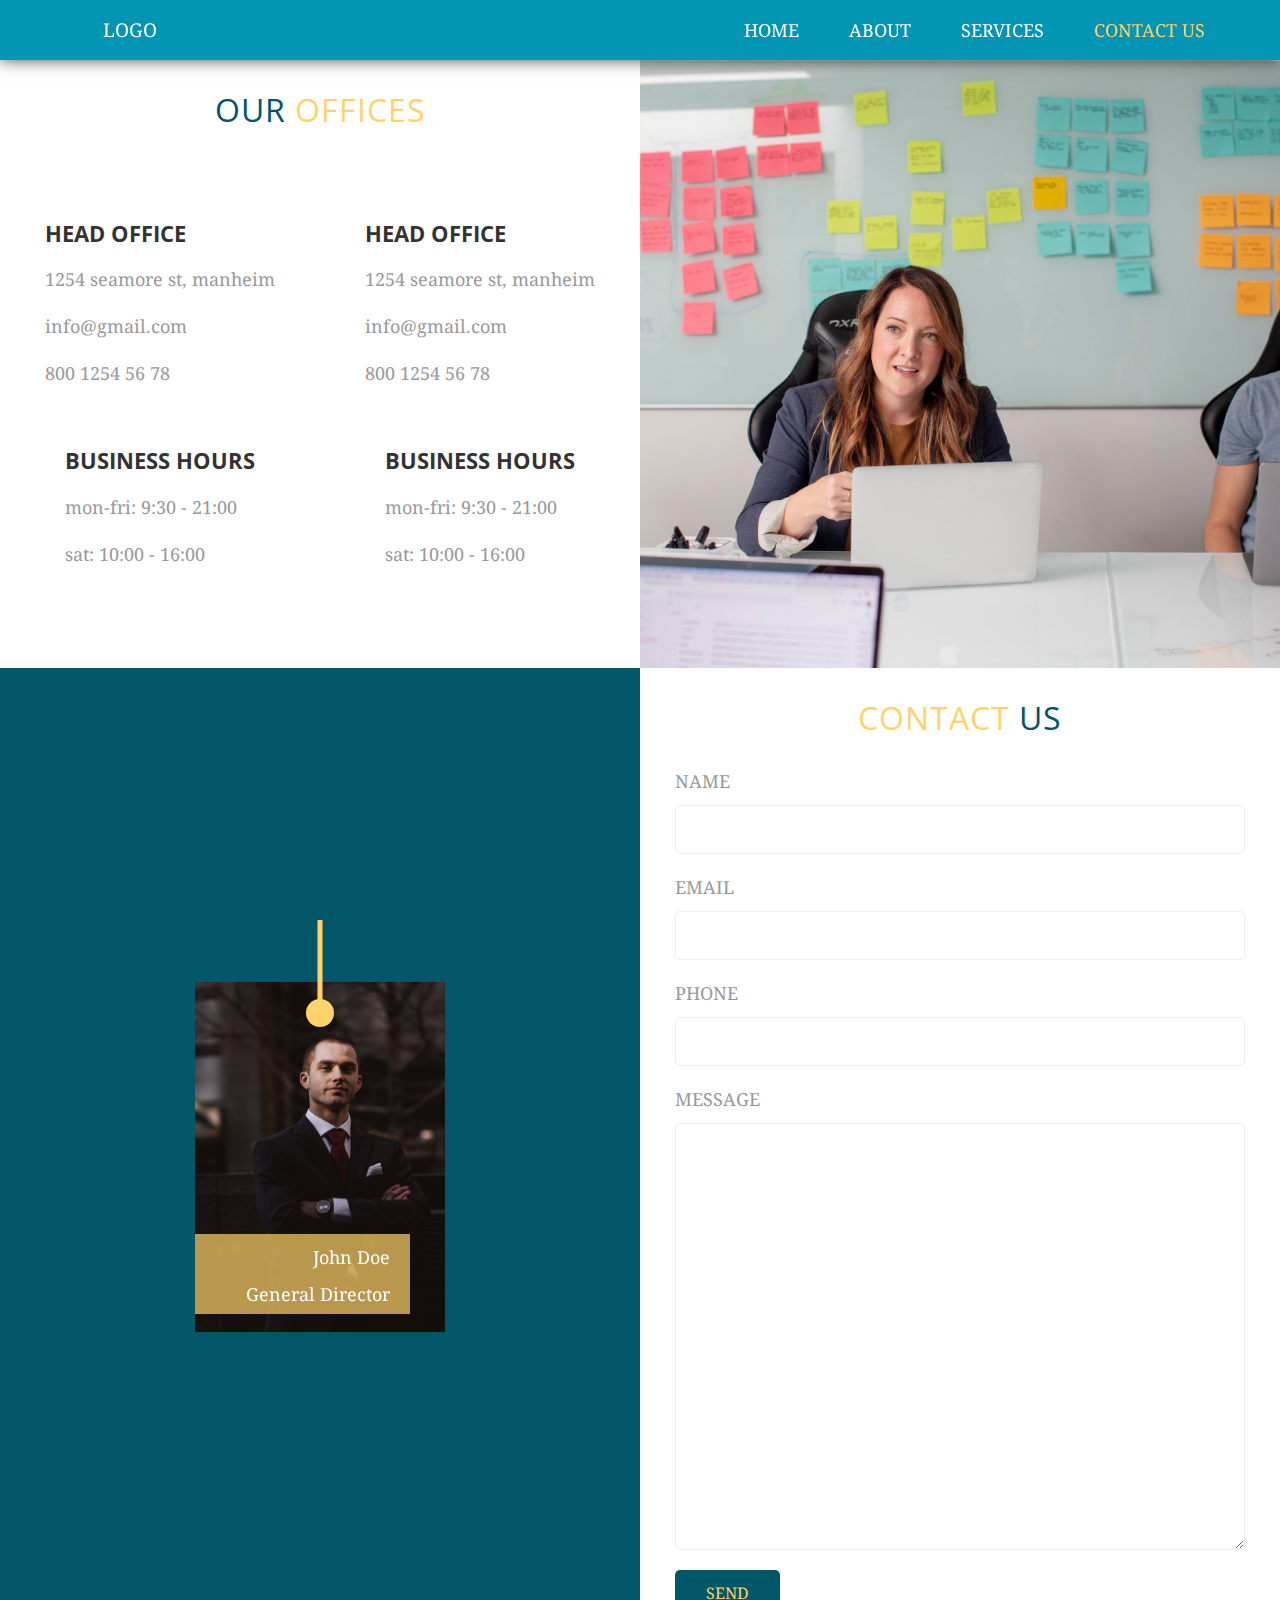
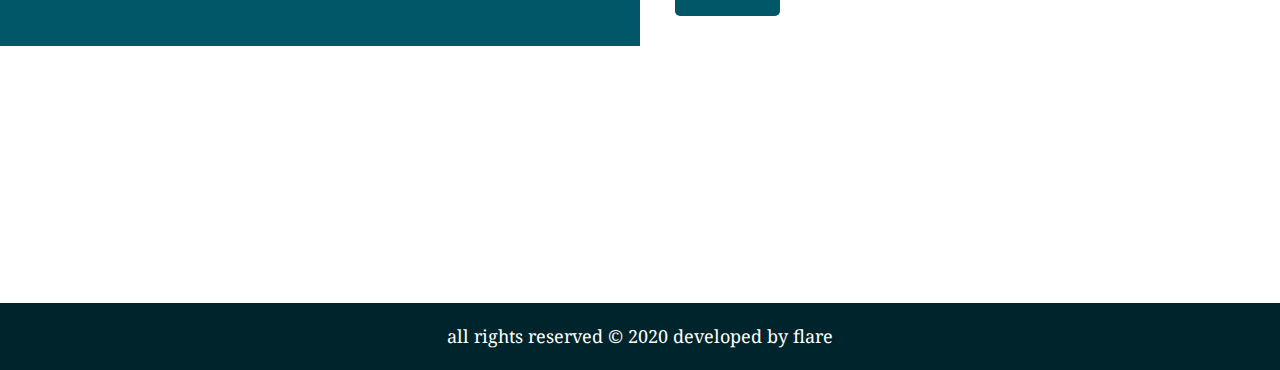
<file: contact.html>
<!doctype html><html lang="en"><head><meta charset="UTF-8"><meta name="viewport" content="width=device-width,initial-scale=1"><link href="https://fonts.googleapis.com/css2?family=Open+Sans:wght@400;700&display=swap" rel="stylesheet"><link href="https://fonts.googleapis.com/css2?family=Noto+Serif:ital@0;1&family=Open+Sans:wght@400;700&display=swap" rel="stylesheet"><title>contact us</title><link href="css/contact.css" rel="stylesheet"></head><body><header class="header" role="banner"><nav class="navbar" role="navigation"><div class="container"><div class="logo-container"><a href="#" class="logo">logo</a></div><ul class="nav" data-nav><li class="nav__item"><a href="./index.html" class="nav__link" data-link id="home">home</a></li><li class="nav__item"><a href="./about.html" class="nav__link" data-link id="about">about</a></li><li class="nav__item"><a href="./services.html" class="nav__link" data-link id="services">services</a></li><li class="nav__item" data-contact id="contact"><a href="./contact.html" class="nav__link nav__link--selected">contact us</a></li></ul><button type="menu" class="nav__btn" data-nav-toggle><div class="nav__icon"></div></button></div></nav></header><main role="main"><section class="offices"><div class="container-fluid"><div class="row p-0"><div class="col-md-6 py-5"><h2 class="heading-secondary">our <span class="special">offices</span></h2><div class="row"><div class="col-12 col-md-6 my-5 d-flex flex-column align-items-center"><div class="group"><h3>head office</h3><p>1254 seamore st, manheim</p><p>info@gmail.com</p><p>800 1254 56 78</p></div><div class="group"><h3>business hours</h3><p>mon-fri: 9:30 - 21:00</p><p>sat: 10:00 - 16:00</p></div></div><div class="col-12 col-md-6 my-5 d-flex flex-column align-items-center"><div class="group"><h3>head office</h3><p>1254 seamore st, manheim</p><p>info@gmail.com</p><p>800 1254 56 78</p></div><div class="group"><h3>business hours</h3><p>mon-fri: 9:30 - 21:00</p><p>sat: 10:00 - 16:00</p></div></div></div></div><div class="col-md-6 p-0"><div class="full-image"></div></div></div></div></section><section class="contact-us"><div class="container-fluid"><div class="row p-0"><div class="col-md-6 d-flex justify-content-center align-items-center box-1"><figure class="team-member" data-anime="fadeInLeft .8s ease-in-out forwards"><img src="img/member-1-2x-eeece997383b78cdf820589810fb0c60.jpg" srcset="img/member-1-2x-eeece997383b78cdf820589810fb0c60.jpg 2x, img/member-1-1x-6b530a4b2dae2349535cd75ed9cd8f8a.jpg" alt="team-member" class="team-member__img"><div class="team-member__overlay"><figcaption class="team-member__caption"><div class="team-member__name">john doe</div><div class="team-member__position">general director</div></figcaption></div><div class="team-member__social"><ul class="social-links"><li class="social-links__item"><a href="#" class="socal-links__link"><svg xmlns="http://www.w3.org/2000/svg" x="0px" width="40px" height="30px" y="0px" viewBox="0 0 172 172" style="fill:#000"><g fill="none" fill-rule="nonzero" stroke="none" stroke-width="1" stroke-linecap="butt" stroke-linejoin="miter" stroke-miterlimit="10" stroke-dasharray="" stroke-dashoffset="0" font-family="none" font-weight="none" font-size="none" text-anchor="none" style="mix-blend-mode:normal"><path d="M0,172v-172h172v172z" fill="none"></path><g fill="#ffffff"><path d="M150.5,44.53725c-4.74075,2.09983 -9.83983,3.50092 -15.21842,4.16383c5.46817,-3.2465 9.675,-8.42442 11.64942,-14.54117c-5.117,2.99925 -10.78583,5.203 -16.81658,6.364c-4.816,-5.10625 -11.68525,-8.27392 -19.29625,-8.27392c-14.62,0 -26.47008,11.74617 -26.47008,26.23c0,2.04967 0.24008,4.04558 0.69158,5.98417c-21.9945,-1.10367 -41.50217,-11.55983 -54.55267,-27.42683c-2.29333,3.87717 -3.58333,8.41725 -3.58333,13.20817c0,9.10525 4.66192,17.12117 11.77125,21.844c-4.33942,-0.13258 -8.42442,-1.34017 -12.00058,-3.27517c0,0.07883 0,0.19708 0,0.30817c0,12.72442 9.12675,23.32033 21.22408,25.73192c-2.21092,0.60558 -4.54725,0.94242 -6.95525,0.94242c-1.70925,0 -3.3755,-0.1935 -4.988,-0.48375c3.36833,10.39883 13.14008,17.99908 24.71783,18.22483c-9.05867,7.02333 -20.468,11.23017 -32.8735,11.23017c-2.14283,0 -4.23908,-0.12183 -6.31025,-0.37267c11.72108,7.42108 25.63875,11.77125 40.57767,11.77125c48.67958,0 75.31092,-39.97567 75.31092,-74.65517c0,-1.13592 -0.03583,-2.26825 -0.08958,-3.38625c5.19583,-3.66933 9.675,-8.299 13.21175,-13.588"></path></g></g></svg></a></li><li class="social-links__item"><a href="#" class="socal-links__link"><svg xmlns="http://www.w3.org/2000/svg" xmlns:xlink="http://www.w3.org/1999/xlink" width="40px" height="30px" viewBox="0 0 50 50" version="1.1"><g id="surface1141738"><path style="stroke:none;fill-rule:nonzero;fill:rgb(100%,100%,100%);fill-opacity:1" d="M 16 3 C 8.828125 3 3 8.828125 3 16 L 3 34 C 3 41.171875 8.828125 47 16 47 L 34 47 C 41.171875 47 47 41.171875 47 34 L 47 16 C 47 8.828125 41.171875 3 34 3 Z M 37 11 C 38.101562 11 39 11.898438 39 13 C 39 14.101562 38.101562 15 37 15 C 35.898438 15 35 14.101562 35 13 C 35 11.898438 35.898438 11 37 11 Z M 25 14 C 31.070312 14 36 18.929688 36 25 C 36 31.070312 31.070312 36 25 36 C 18.929688 36 14 31.070312 14 25 C 14 18.929688 18.929688 14 25 14 Z M 25 16 C 20.039062 16 16 20.039062 16 25 C 16 29.960938 20.039062 34 25 34 C 29.960938 34 34 29.960938 34 25 C 34 20.039062 29.960938 16 25 16 Z M 25 16 "/></g></svg></a></li><li class="social-links__item"><a href="#" class="socal-links__link"><svg xmlns="http://www.w3.org/2000/svg" xmlns:xlink="http://www.w3.org/1999/xlink" width="40px" height="30px" viewBox="0 0 50 50" version="1.1"><g id="surface1142345"><path style="stroke:none;fill-rule:nonzero;fill:rgb(100%,100%,100%);fill-opacity:1" d="M 9 4 C 6.238281 4 4 6.238281 4 9 L 4 41 C 4 43.761719 6.238281 46 9 46 L 41 46 C 43.761719 46 46 43.761719 46 41 L 46 9 C 46 6.238281 43.761719 4 41 4 Z M 15 8 L 17.402344 8 L 19 12 L 20.597656 8 L 23 8 L 20 15 L 20 19 L 18 19 L 18 14.988281 C 17.398438 13.378906 15.410156 9.011719 15 8 Z M 25 11 C 25.890625 11 26.769531 11.269531 27.332031 11.949219 C 27.761719 12.4375 28 13.230469 28 14.269531 L 28 15.730469 C 28 16.769531 27.800781 17.492188 27.378906 17.980469 C 26.820312 18.652344 25.890625 19 25 19 C 24.109375 19 23.199219 18.652344 22.640625 17.980469 C 22.210938 17.492188 22 16.769531 22 15.730469 L 22 14.277344 C 22 13.238281 22.230469 12.4375 22.667969 11.949219 C 23.230469 11.269531 23.988281 11 25 11 Z M 29 11 L 31 11 L 31 17 C 31.050781 17.269531 31.339844 17.390625 31.609375 17.390625 C 32.019531 17.390625 32.539062 16.910156 33 16.378906 L 33 11 L 35 11 L 35 19 L 33 19 L 33 17.621094 C 32.191406 18.410156 31.5 19 30.589844 18.972656 C 29.929688 18.949219 29.46875 18.710938 29.238281 18.230469 C 29.101562 17.949219 29 17.5 29 16.839844 Z M 25 12.621094 C 24.863281 12.621094 24.730469 12.648438 24.613281 12.703125 C 24.492188 12.753906 24.382812 12.828125 24.292969 12.921875 C 24.203125 13.011719 24.128906 13.121094 24.078125 13.246094 C 24.027344 13.367188 24 13.5 24 13.640625 L 24 16.449219 C 24 16.730469 24.113281 16.984375 24.292969 17.167969 C 24.382812 17.261719 24.492188 17.335938 24.613281 17.386719 C 24.730469 17.441406 24.863281 17.472656 25 17.472656 C 25.136719 17.472656 25.269531 17.441406 25.386719 17.386719 C 25.746094 17.234375 26 16.871094 26 16.449219 L 26 13.640625 C 26 13.082031 25.550781 12.621094 25 12.621094 Z M 24.988281 22 L 25.007812 22 C 25.007812 22 31.71875 22 36.199219 22.320312 C 36.828125 22.390625 38.191406 22.398438 39.410156 23.648438 C 40.371094 24.589844 40.679688 26.75 40.679688 26.75 C 40.679688 26.75 41 28.28125 41 30.808594 L 41 33.179688 C 41 35.710938 40.679688 37.238281 40.679688 37.238281 C 40.679688 37.238281 40.371094 39.398438 39.410156 40.339844 C 38.191406 41.589844 36.828125 41.601562 36.199219 41.667969 C 31.71875 41.988281 25 42 25 42 C 25 42 16.679688 41.917969 14.121094 41.679688 C 13.410156 41.550781 11.808594 41.589844 10.589844 40.351562 C 9.628906 39.398438 9.320312 37.242188 9.320312 37.242188 C 9.320312 37.242188 9 35.710938 9 33.179688 L 9 30.808594 C 9 28.28125 9.320312 26.75 9.320312 26.75 C 9.320312 26.75 9.628906 24.589844 10.589844 23.652344 C 11.808594 22.402344 13.171875 22.390625 13.800781 22.320312 C 18.28125 22 24.992188 22 24.992188 22 Z M 12 26 L 12 27.980469 L 14 27.980469 L 14 38 L 16 38 L 16 27.980469 L 18 27.980469 L 18 26 Z M 25 26 L 25 38 L 27 38 L 27 36.75 C 27.632812 37.53125 28.453125 38 29.125 38 C 29.878906 38 30.53125 37.59375 30.785156 36.820312 C 30.902344 36.402344 30.992188 36.011719 31 35.125 L 31 32.375 C 31 31.386719 30.867188 30.644531 30.738281 30.222656 C 30.488281 29.441406 29.878906 29.003906 29.125 29 C 28.144531 28.992188 27.75 29.5 27 30.375 L 27 26 Z M 18 29 L 18 35.683594 C 18 36.40625 18.101562 36.890625 18.230469 37.207031 C 18.449219 37.722656 18.898438 38 19.539062 38 C 20.269531 38 21.210938 37.484375 22 36.636719 L 22 38 L 24 38 L 24 29 L 22 29 L 22 35.269531 C 21.558594 35.855469 20.917969 36.289062 20.519531 36.289062 C 20.257812 36.289062 20.050781 36.179688 20 35.894531 L 20 29 Z M 35.027344 29 C 34.019531 29 33.234375 29.316406 32.664062 29.917969 C 32.242188 30.359375 32 31.082031 32 32.019531 L 32 35.085938 C 32 36.015625 32.269531 36.667969 32.6875 37.105469 C 33.257812 37.703125 34.042969 38 35.074219 38 C 36.105469 38 36.917969 37.6875 37.464844 37.050781 C 37.703125 36.769531 37.859375 36.453125 37.925781 36.101562 C 37.945312 35.941406 38 35.511719 38 35 L 36 35 L 36 35.800781 C 36 36.261719 35.550781 36.640625 35 36.640625 C 34.449219 36.640625 34 36.261719 34 35.800781 L 34 34 L 38 34 L 38 31.980469 C 38 31.042969 37.769531 30.359375 37.355469 29.917969 C 36.804688 29.316406 36.019531 29 35.027344 29 Z M 35 30.449219 C 35.550781 30.449219 36 30.824219 36 31.289062 L 36 32.617188 L 34 32.617188 L 34 31.289062 C 34 30.824219 34.449219 30.449219 35 30.449219 Z M 28.222656 30.746094 C 28.765625 30.746094 29 31.082031 29 32.125 L 29 34.875 C 29 35.917969 28.765625 36.277344 28.222656 36.277344 C 27.910156 36.277344 27.316406 36.066406 27 35.75 L 27 31.375 C 27.316406 31.0625 27.910156 30.746094 28.222656 30.746094 Z M 28.222656 30.746094 "/></g></svg></a></li></ul></div></figure></div><div class="col-md-6 py-5 box-2"><h2 class="heading-secondary"><span class="special">contact</span> us</h2><form method="post" class="form"><div class="form__group"><label for="name" class="form__label">name</label> <input id="name" name="name" class="form__input"></div><div class="form__group"><label for="email" class="form__label">email</label> <input type="email" id="email" name="email" class="form__input"></div><div class="form__group"><label for="phone" class="form__label">phone</label> <input type="tel" id="phone" name="phone" class="form__input"></div><div class="form__group"><label for="message" class="form__label">message</label> <textarea name="message" id="message" class="form__input" rows="15"></textarea></div><button type="submit" class="btn--dark">send</button></form></div><div class="container-fluid p-0"><iframe src="https://www.google.com/maps/embed?pb=!1m18!1m12!1m3!1d3194.215188601517!2d-119.74390601524804!3d36.81336307994584!2m3!1f0!2f0!3f0!3m2!1i1024!2i768!4f13.1!3m3!1m2!1s0x80945d049d5bfd19%3A0x29db81b5fd1c062b!2sLyles%20College%20of%20Engineering!5e0!3m2!1sar!2ssa!4v1594738948555!5m2!1sar!2ssa" class="map" frameborder="0" style="border:0" allowfullscreen="" aria-hidden="false" tabindex="0"></iframe></div></div></div></section></main><footer class="footer" role="contentinfo"><div class="container"><p class="footer__copy">all rights reserved &copy; 2020 developed by flare</p></div></footer><script src="js/contact-9a3a375dfc0747d7b0d6.bundle.js"></script></body></html>
</file>
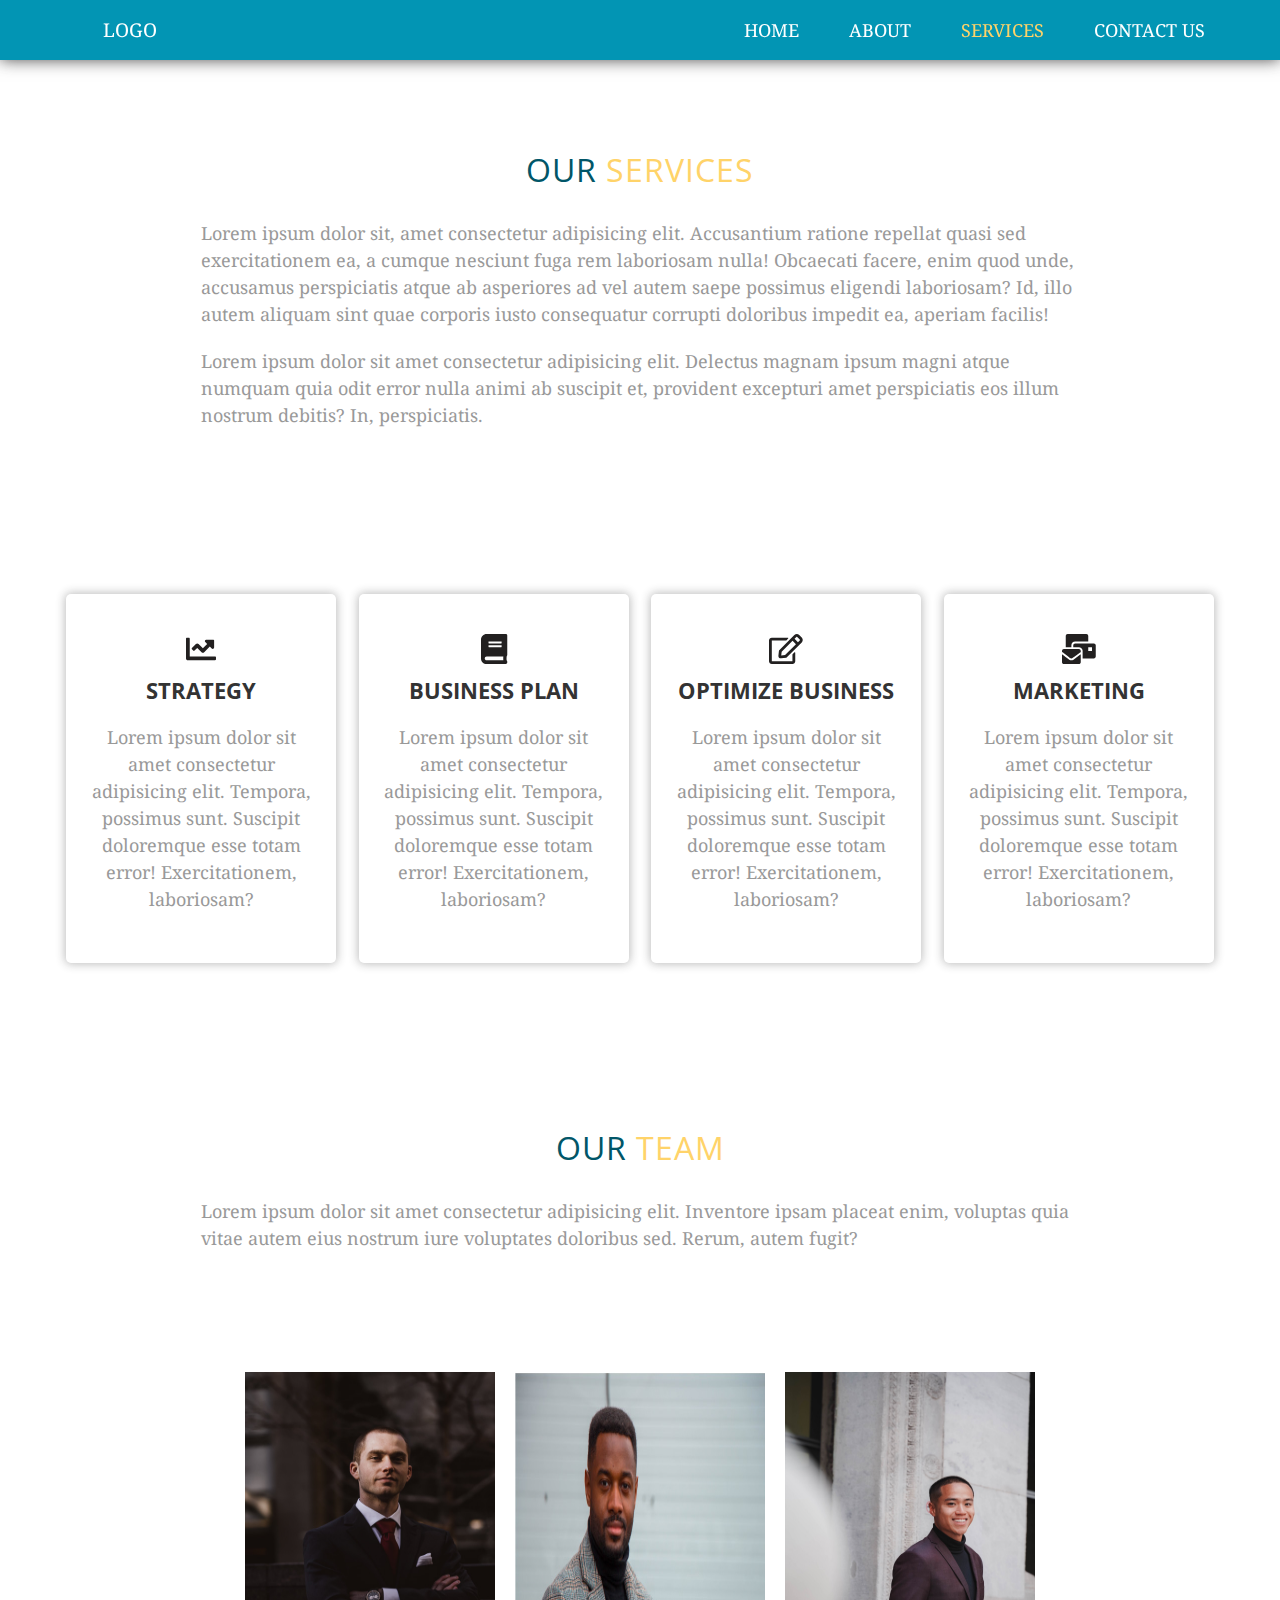
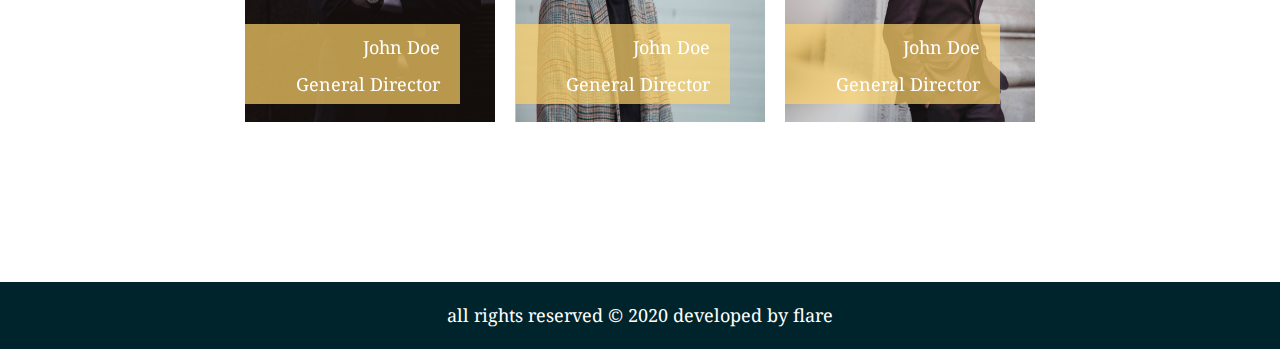
<file: services.html>
<!doctype html><html lang="en"><head><meta charset="UTF-8"><meta name="viewport" content="width=device-width,initial-scale=1"><link href="https://fonts.googleapis.com/css2?family=Open+Sans:wght@400;700&display=swap" rel="stylesheet"><link href="https://fonts.googleapis.com/css2?family=Noto+Serif:ital@0;1&family=Open+Sans:wght@400;700&display=swap" rel="stylesheet"><title>services</title><link href="css/services.css" rel="stylesheet"></head><body><header class="header" role="banner"><nav class="navbar" role="navigation"><div class="container"><div class="logo-container"><a href="#" class="logo">logo</a></div><ul class="nav" data-nav><li class="nav__item"><a href="./index.html" class="nav__link" data-link id="home">home</a></li><li class="nav__item"><a href="./about.html" class="nav__link" data-link id="about">about</a></li><li class="nav__item"><a href="./services.html" class="nav__link nav__link--selected" data-link id="services">services</a></li><li class="nav__item" data-contact id="contact"><a href="./contact.html" class="nav__link">contact us</a></li></ul><button type="menu" class="nav__btn" data-nav-toggle><div class="nav__icon"></div></button></div></nav></header><main role="main"><section class="services"><div class="container"><div class="row"><div class="col"><h2 class="heading-secondary">our <span class="special">services</span></h2><p class="p-fluid">Lorem ipsum dolor sit, amet consectetur adipisicing elit. Accusantium ratione repellat quasi sed exercitationem ea, a cumque nesciunt fuga rem laboriosam nulla! Obcaecati facere, enim quod unde, accusamus perspiciatis atque ab asperiores ad vel autem saepe possimus eligendi laboriosam? Id, illo autem aliquam sint quae corporis iusto consequatur corrupti doloribus impedit ea, aperiam facilis!</p><p class="p-fluid">Lorem ipsum dolor sit amet consectetur adipisicing elit. Delectus magnam ipsum magni atque numquam quia odit error nulla animi ab suscipit et, provident excepturi amet perspiciatis eos illum nostrum debitis? In, perspiciatis.</p></div></div><div class="row"><div class="col d-flex flex-wrap"><div class="feature-box mx-auto"><div class="feature-box-icon icon-box"><i class="icon--feature fas fa-chart-line"></i></div><h3>strategy</h3><p>Lorem ipsum dolor sit amet consectetur adipisicing elit. Tempora, possimus sunt. Suscipit doloremque esse totam error! Exercitationem, laboriosam?</p></div><div class="feature-box mx-auto"><div class="feature-box-icon"><i class="icon--feature fas fa-book"></i></div><h3>business plan</h3><p>Lorem ipsum dolor sit amet consectetur adipisicing elit. Tempora, possimus sunt. Suscipit doloremque esse totam error! Exercitationem, laboriosam?</p></div><div class="feature-box mx-auto"><div class="feature-box-icon"><i class="icon--feature far fa-edit"></i></div><h3>optimize business</h3><p>Lorem ipsum dolor sit amet consectetur adipisicing elit. Tempora, possimus sunt. Suscipit doloremque esse totam error! Exercitationem, laboriosam?</p></div><div class="feature-box mx-auto"><div class="feature-box-icon"><i class="icon--feature fas fa-mail-bulk"></i></div><h3>marketing</h3><p>Lorem ipsum dolor sit amet consectetur adipisicing elit. Tempora, possimus sunt. Suscipit doloremque esse totam error! Exercitationem, laboriosam?</p></div></div></div></div></section><section class="team"><div class="container"><h2 class="heading-secondary">our <span class="special">team</span></h2><p class="p-fluid">Lorem ipsum dolor sit amet consectetur adipisicing elit. Inventore ipsam placeat enim, voluptas quia vitae autem eius nostrum iure voluptates doloribus sed. Rerum, autem fugit?</p><div class="d-flex flex-column flex-md-row justify-content-md-center align-items-center"><figure class="team-member" data-anime="fadeInLeft .8s ease-in-out forwards"><img src="img/member-1-2x-eeece997383b78cdf820589810fb0c60.jpg" srcset="img/member-1-2x-eeece997383b78cdf820589810fb0c60.jpg 2x, img/member-1-1x-6b530a4b2dae2349535cd75ed9cd8f8a.jpg" alt="team-member" class="team-member__img"><div class="team-member__overlay"><figcaption class="team-member__caption"><div class="team-member__name">john doe</div><div class="team-member__position">general director</div></figcaption></div></figure><figure class="team-member" data-anime="fadeIn .8s ease-in-out forwards"><img src="img/member-2-2x-124549379310e8522b525294241fe6dc.jpg" srcset="img/member-2-2x-124549379310e8522b525294241fe6dc.jpg 2x, img/member-2-1x-f67d37a6d72544be0736fd5e1af9ba38.jpg" alt="team-member" class="team-member__img"><div class="team-member__overlay"><figcaption class="team-member__caption"><div class="team-member__name">john doe</div><div class="team-member__position">general director</div></figcaption></div></figure><figure class="team-member" data-anime="fadeInRight .8s ease-in-out forwards"><img srcset="img/member-3-2x-6cb0118d3b1252586f307cf7324ff1c1.jpg 2x, img/member-3-1x-c80ac1ce3517a74da34ee37995424576.jpg" src="img/member-3-2x-6cb0118d3b1252586f307cf7324ff1c1.jpg" alt="team-member" class="team-member__img"><div class="team-member__overlay"><figcaption class="team-member__caption"><div class="team-member__name">john doe</div><div class="team-member__position">general director</div></figcaption></div></figure></div></div></section></main><footer class="footer" role="contentinfo"><div class="container"><p class="footer__copy">all rights reserved &copy; 2020 developed by flare</p></div></footer><script src="js/services-d5ad66819edbd2c1d220.bundle.js"></script></body></html>
</file>
<file: css/index.css>
/*!
 * Bootstrap v4.5.0 (https://getbootstrap.com/)
 * Copyright 2011-2020 The Bootstrap Authors
 * Copyright 2011-2020 Twitter, Inc.
 * Licensed under MIT (https://github.com/twbs/bootstrap/blob/master/LICENSE)
 */:root{--blue: #007bff;--indigo: #6610f2;--purple: #6f42c1;--pink: #e83e8c;--red: #dc3545;--orange: #fd7e14;--yellow: #ffc107;--green: #28a745;--teal: #20c997;--cyan: #17a2b8;--white: #fff;--gray: #6c757d;--gray-dark: #343a40;--primary: #007bff;--secondary: #6c757d;--success: #28a745;--info: #17a2b8;--warning: #ffc107;--danger: #dc3545;--light: #f8f9fa;--dark: #343a40;--breakpoint-xs: 0;--breakpoint-sm: 576px;--breakpoint-md: 768px;--breakpoint-lg: 992px;--breakpoint-xl: 1200px;--font-family-sans-serif: -apple-system, BlinkMacSystemFont, "Segoe UI", Roboto, "Helvetica Neue", Arial, "Noto Sans", sans-serif, "Apple Color Emoji", "Segoe UI Emoji", "Segoe UI Symbol", "Noto Color Emoji";--font-family-monospace: SFMono-Regular, Menlo, Monaco, Consolas, "Liberation Mono", "Courier New", monospace}*,*::before,*::after{-webkit-box-sizing:border-box;box-sizing:border-box}html{font-family:sans-serif;line-height:1.15;-webkit-text-size-adjust:100%;-webkit-tap-highlight-color:rgba(0,0,0,0)}figcaption,figure,footer,header,main,nav,section{display:block}body{margin:0;font-family:-apple-system,BlinkMacSystemFont,"Segoe UI",Roboto,"Helvetica Neue",Arial,"Noto Sans",sans-serif,"Apple Color Emoji","Segoe UI Emoji","Segoe UI Symbol","Noto Color Emoji";font-size:1rem;font-weight:400;line-height:1.5;color:#212529;text-align:left;background-color:#fff}[tabindex="-1"]:focus:not(:focus-visible){outline:0 !important}hr{-webkit-box-sizing:content-box;box-sizing:content-box;height:0;overflow:visible}h1,h2,h3,h4,h5,h6{margin-top:0;margin-bottom:.5rem}p{margin-top:0;margin-bottom:1rem}address{margin-bottom:1rem;font-style:normal;line-height:inherit}ol,ul,dl{margin-top:0;margin-bottom:1rem}ol ol,ul ul,ol ul,ul ol{margin-bottom:0}dt{font-weight:700}dd{margin-bottom:.5rem;margin-left:0}blockquote{margin:0 0 1rem}b{font-weight:bolder}small{font-size:80%}sub{position:relative;font-size:75%;line-height:0;vertical-align:baseline}sub{bottom:-0.25em}a{color:#007bff;text-decoration:none;background-color:transparent}a:hover{color:#0056b3;text-decoration:underline}a:not([href]){color:inherit;text-decoration:none}a:not([href]):hover{color:inherit;text-decoration:none}pre,kbd{font-family:SFMono-Regular,Menlo,Monaco,Consolas,"Liberation Mono","Courier New",monospace;font-size:1em}pre{margin-top:0;margin-bottom:1rem;overflow:auto;-ms-overflow-style:scrollbar}figure{margin:0 0 1rem}img{vertical-align:middle;border-style:none}svg{overflow:hidden;vertical-align:middle}th{text-align:inherit}label{display:inline-block;margin-bottom:.5rem}button{border-radius:0}button:focus{outline:1px dotted;outline:5px auto -webkit-focus-ring-color}input,button,textarea{margin:0;font-family:inherit;font-size:inherit;line-height:inherit}button,input{overflow:visible}button{text-transform:none}[role=button]{cursor:pointer}button,[type=button],[type=submit]{-webkit-appearance:button}button:not(:disabled),[type=button]:not(:disabled),[type=submit]:not(:disabled){cursor:pointer}button::-moz-focus-inner,[type=button]::-moz-focus-inner,[type=submit]::-moz-focus-inner{padding:0;border-style:none}textarea{overflow:auto;resize:vertical}h1,h2,h3,h4,h5,h6,.h1,.h2,.h3,.h4,.h5,.h6{margin-bottom:.5rem;font-weight:500;line-height:1.2}h1,.h1{font-size:2.5rem}h2,.h2{font-size:2rem}h3,.h3{font-size:1.75rem}h4,.h4{font-size:1.5rem}h5,.h5{font-size:1.25rem}h6,.h6{font-size:1rem}hr{margin-top:1rem;margin-bottom:1rem;border:0;border-top:1px solid rgba(0,0,0,.1)}small,.small{font-size:80%;font-weight:400}.blockquote{margin-bottom:1rem;font-size:1.25rem}.img-fluid{max-width:100%;height:auto}.figure{display:inline-block}kbd{padding:.2rem .4rem;font-size:87.5%;color:#fff;background-color:#212529;border-radius:.2rem}kbd kbd{padding:0;font-size:100%;font-weight:700}pre{display:block;font-size:87.5%;color:#212529}.container{width:100%;padding-right:15px;padding-left:15px;margin-right:auto;margin-left:auto}@media(min-width: 576px){.container{max-width:540px}}@media(min-width: 768px){.container{max-width:720px}}@media(min-width: 992px){.container{max-width:960px}}@media(min-width: 1200px){.container{max-width:1140px}}.container-fluid{width:100%;padding-right:15px;padding-left:15px;margin-right:auto;margin-left:auto}@media(min-width: 576px){.container{max-width:540px}}@media(min-width: 768px){.container{max-width:720px}}@media(min-width: 992px){.container{max-width:960px}}@media(min-width: 1200px){.container{max-width:1140px}}.row{display:-webkit-box;display:-webkit-flex;display:-ms-flexbox;display:flex;-webkit-flex-wrap:wrap;-ms-flex-wrap:wrap;flex-wrap:wrap;margin-right:-15px;margin-left:-15px}.col-lg-6,.col-lg-5,.col-md-8,.col-md-6,.col-md-4,.col,.col-12{position:relative;width:100%;padding-right:15px;padding-left:15px}.col{-webkit-flex-basis:0;-ms-flex-preferred-size:0;flex-basis:0;-webkit-box-flex:1;-webkit-flex-grow:1;-ms-flex-positive:1;flex-grow:1;min-width:0;max-width:100%}.col-12{-webkit-box-flex:0;-webkit-flex:0 0 100%;-ms-flex:0 0 100%;flex:0 0 100%;max-width:100%}@media(min-width: 768px){.col-md-4{-webkit-box-flex:0;-webkit-flex:0 0 33.3333333333%;-ms-flex:0 0 33.3333333333%;flex:0 0 33.3333333333%;max-width:33.3333333333%}.col-md-6{-webkit-box-flex:0;-webkit-flex:0 0 50%;-ms-flex:0 0 50%;flex:0 0 50%;max-width:50%}.col-md-8{-webkit-box-flex:0;-webkit-flex:0 0 66.6666666667%;-ms-flex:0 0 66.6666666667%;flex:0 0 66.6666666667%;max-width:66.6666666667%}}@media(min-width: 992px){.col-lg-5{-webkit-box-flex:0;-webkit-flex:0 0 41.6666666667%;-ms-flex:0 0 41.6666666667%;flex:0 0 41.6666666667%;max-width:41.6666666667%}.col-lg-6{-webkit-box-flex:0;-webkit-flex:0 0 50%;-ms-flex:0 0 50%;flex:0 0 50%;max-width:50%}}.btn{display:inline-block;font-weight:400;color:#212529;text-align:center;vertical-align:middle;-webkit-user-select:none;-moz-user-select:none;-ms-user-select:none;user-select:none;background-color:transparent;border:1px solid transparent;padding:.375rem .75rem;font-size:1rem;line-height:1.5;border-radius:.25rem;-webkit-transition:color .15s ease-in-out,background-color .15s ease-in-out,border-color .15s ease-in-out,-webkit-box-shadow .15s ease-in-out;transition:color .15s ease-in-out,background-color .15s ease-in-out,border-color .15s ease-in-out,-webkit-box-shadow .15s ease-in-out;-o-transition:color .15s ease-in-out,background-color .15s ease-in-out,border-color .15s ease-in-out,box-shadow .15s ease-in-out;transition:color .15s ease-in-out,background-color .15s ease-in-out,border-color .15s ease-in-out,box-shadow .15s ease-in-out;transition:color .15s ease-in-out,background-color .15s ease-in-out,border-color .15s ease-in-out,box-shadow .15s ease-in-out,-webkit-box-shadow .15s ease-in-out}@media(prefers-reduced-motion: reduce){.btn{-webkit-transition:none;-o-transition:none;transition:none}}.btn:hover{color:#212529;text-decoration:none}.btn:focus{outline:0;-webkit-box-shadow:0 0 0 .2rem rgba(0,123,255,.25);box-shadow:0 0 0 .2rem rgba(0,123,255,.25)}.btn:disabled{opacity:.65}.btn:not(:disabled):not(.disabled){cursor:pointer}.nav{display:-webkit-box;display:-webkit-flex;display:-ms-flexbox;display:flex;-webkit-flex-wrap:wrap;-ms-flex-wrap:wrap;flex-wrap:wrap;padding-left:0;margin-bottom:0;list-style:none}.navbar{position:relative;display:-webkit-box;display:-webkit-flex;display:-ms-flexbox;display:flex;-webkit-flex-wrap:wrap;-ms-flex-wrap:wrap;flex-wrap:wrap;-webkit-box-align:center;-webkit-align-items:center;-ms-flex-align:center;align-items:center;-webkit-box-pack:justify;-webkit-justify-content:space-between;-ms-flex-pack:justify;justify-content:space-between;padding:.5rem 1rem}.navbar .container,.navbar .container-fluid{display:-webkit-box;display:-webkit-flex;display:-ms-flexbox;display:flex;-webkit-flex-wrap:wrap;-ms-flex-wrap:wrap;flex-wrap:wrap;-webkit-box-align:center;-webkit-align-items:center;-ms-flex-align:center;align-items:center;-webkit-box-pack:justify;-webkit-justify-content:space-between;-ms-flex-pack:justify;justify-content:space-between}@-webkit-keyframes progress-bar-stripes{from{background-position:1rem 0}to{background-position:0 0}}@keyframes progress-bar-stripes{from{background-position:1rem 0}to{background-position:0 0}}.carousel{position:relative}@-webkit-keyframes spinner-border{to{-webkit-transform:rotate(360deg);transform:rotate(360deg)}}@keyframes spinner-border{to{-webkit-transform:rotate(360deg);transform:rotate(360deg)}}@keyframes spinner-grow{0%{-webkit-transform:scale(0);transform:scale(0)}50%{opacity:1;-webkit-transform:none;transform:none}}.border{border:1px solid #dee2e6 !important}.d-none{display:none !important}.d-flex{display:-webkit-box !important;display:-webkit-flex !important;display:-ms-flexbox !important;display:flex !important}@media(min-width: 768px){.d-md-block{display:block !important}.d-md-flex{display:-webkit-box !important;display:-webkit-flex !important;display:-ms-flexbox !important;display:flex !important}}.flex-column{-webkit-box-orient:vertical !important;-webkit-box-direction:normal !important;-webkit-flex-direction:column !important;-ms-flex-direction:column !important;flex-direction:column !important}.flex-wrap{-webkit-flex-wrap:wrap !important;-ms-flex-wrap:wrap !important;flex-wrap:wrap !important}.justify-content-center{-webkit-box-pack:center !important;-webkit-justify-content:center !important;-ms-flex-pack:center !important;justify-content:center !important}.align-items-center{-webkit-box-align:center !important;-webkit-align-items:center !important;-ms-flex-align:center !important;align-items:center !important}@media(min-width: 768px){.flex-md-row{-webkit-box-orient:horizontal !important;-webkit-box-direction:normal !important;-webkit-flex-direction:row !important;-ms-flex-direction:row !important;flex-direction:row !important}.justify-content-md-center{-webkit-box-pack:center !important;-webkit-justify-content:center !important;-ms-flex-pack:center !important;justify-content:center !important}.align-items-md-center{-webkit-box-align:center !important;-webkit-align-items:center !important;-ms-flex-align:center !important;align-items:center !important}}.m-1{margin:.25rem !important}.m-2{margin:.5rem !important}.m-3{margin:1rem !important}.m-4{margin:1.5rem !important}.m-5{margin:3rem !important}.mt-5,.my-5{margin-top:3rem !important}.mb-5,.my-5{margin-bottom:3rem !important}.p-0{padding:0 !important}.p-2{padding:.5rem !important}.p-3{padding:1rem !important}.p-4{padding:1.5rem !important}.pt-5,.py-5{padding-top:3rem !important}.pr-5{padding-right:3rem !important}.py-5{padding-bottom:3rem !important}.pl-5{padding-left:3rem !important}.mx-auto{margin-right:auto !important}.mx-auto{margin-left:auto !important}@media(min-width: 992px){.mr-lg-auto{margin-right:auto !important}}.text-center{text-align:center !important}@media(min-width: 768px){.text-md-left{text-align:left !important}.text-md-right{text-align:right !important}}.text-light{color:#f8f9fa !important}a.text-light:hover,a.text-light:focus{color:#cbd3da !important}@media print{*,*::before,*::after{text-shadow:none !important;-webkit-box-shadow:none !important;box-shadow:none !important}a:not(.btn){text-decoration:underline}pre{white-space:pre-wrap !important}pre,blockquote{border:1px solid #adb5bd;page-break-inside:avoid}tr,img{page-break-inside:avoid}p,h2,h3{orphans:3;widows:3}h2,h3{page-break-after:avoid}@page{size:a3}body{min-width:992px !important}.container{min-width:992px !important}.navbar{display:none}}*{margin:0;padding:0;-webkit-box-sizing:border-box;box-sizing:border-box}html{font-size:62.5%;overflow-x:hidden;min-height:100%}body{line-height:1.5;font-size:1.6rem;height:100%;font-family:"Noto Serif",Arial,Helvetica,sans-serif;font-weight:400;color:#999;padding-top:6rem}@media only screen and (min-width: 992px){body{font-size:1.8rem}}button{background:none;border:none;cursor:pointer}a{text-transform:uppercase;display:inline-block}a,a:hover{text-decoration:none}section{padding:6rem 0}ul{list-style:none}img{display:block;width:100%}h1,h2,h3{font-family:"Open Sans",Arial,Helvetica,sans-serif}blockquote{font-style:italic}p:not(:last-child){margin-bottom:2rem}::selection{background-color:#015668;color:#fff}body::-webkit-scrollbar{background-color:#ffd369;-webkit-box-shadow:inset 0 0 1rem rgba(34,32,32,.5);box-shadow:inset 0 0 1rem rgba(34,32,32,.5)}body::-webkit-scrollbar-thumb{background-color:#015668;background-image:linear-gradient(110deg, #015668, #0295b4, #00242b);border-radius:1rem}h3{font-size:2.2rem;text-transform:uppercase;font-weight:700;margin-bottom:2rem;color:#333}.heading-primary{font-size:3.2rem;letter-spacing:1px;font-weight:400;text-transform:uppercase;line-height:1.1;margin-bottom:4rem}@media only screen and (min-width: 768px){.heading-primary{letter-spacing:0}}@media only screen and (min-width: 992px){.heading-primary{letter-spacing:1px;font-weight:300;font-size:3.6rem}}.heading-secondary{text-align:center;font-size:3.2rem;letter-spacing:1px;font-weight:400;text-transform:uppercase;line-height:1.25;margin-bottom:3rem;color:#015668}.heading-secondary--light{color:#ffd369}.heading-tertiary{font-size:2.2rem;text-transform:uppercase;font-weight:700;margin-bottom:2rem;color:#333}.heading-tertiary--light{color:#f7f7f7}.heading--white{background-color:#fff;width:100%;position:relative;z-index:1}@media only screen and (min-width: 1200px){.heading--white{width:80%;margin-right:auto;margin-left:auto}}@media only screen and (min-width: 768px){.heading--left{text-align:left}}@media only screen and (min-width: 992px){.heading--left{-webkit-transform:translateX(-150px);-ms-transform:translateX(-150px);transform:translateX(-150px)}}@media only screen and (min-width: 768px){.heading--right{text-align:right}}@media only screen and (min-width: 992px){.heading--right{-webkit-transform:translateX(150px);-ms-transform:translateX(150px);transform:translateX(150px)}}.p-fluid{width:100%}@media only screen and (min-width: 576px){.p-fluid{width:90%;margin-right:auto;margin-left:auto}}@media only screen and (min-width: 768px){.p-fluid{width:75%}}.special{color:#ffd369}.special-light{color:#f7e8c5}.text-light{color:#cecece}@keyframes moveInLeft{0%{opacity:0;-webkit-transform:translateX(-10rem);transform:translateX(-10rem)}50%{-webkit-transform:rotate(45deg);transform:rotate(45deg)}80%{-webkit-transform:translateX(2rem);transform:translateX(2rem)}100%{opacity:1;-webkit-transform:translateX(0);transform:translateX(0)}}@keyframes moveInRight{0%{opacity:0;-webkit-transform:translateX(10rem);transform:translateX(10rem)}50%{-webkit-transform:rotate(-45deg);transform:rotate(-45deg)}80%{-webkit-transform:translateX(-2rem);transform:translateX(-2rem)}100%{opacity:1;-webkit-transform:translateX(0);transform:translateX(0)}}@keyframes moveInBottom{0%{opacity:0;-webkit-transform:translateY(6rem);transform:translateY(6rem)}100%{opacity:1;-webkit-transform:translateY(0);transform:translateY(0)}}@keyframes shakeIt{0%{-webkit-transform:rotate(0);transform:rotate(0)}10%{-webkit-transform:rotate(35deg);transform:rotate(35deg)}30%{-webkit-transform:rotate(-35deg);transform:rotate(-35deg)}60%{-webkit-transform:rotate(35deg);transform:rotate(35deg)}80%{-webkit-transform:rotate(-35);transform:rotate(-35)}100%{-webkit-transform:rotate(0);transform:rotate(0)}}@keyframes fadeIn{0%{-webkit-transform:translateY(20rem);transform:translateY(20rem);opacity:.2}50%{opacity:.5}100%{opacity:1;-webkit-transform:translateY(0);transform:translateY(0)}}@keyframes fadeInRight{0%{-webkit-transform:translateX(40rem);transform:translateX(40rem);opacity:.2}50%{opacity:.5}100%{opacity:1;-webkit-transform:translateX(0);transform:translateX(0)}}@keyframes fadeInLeft{0%{-webkit-transform:translateX(-40rem);transform:translateX(-40rem);opacity:.2}50%{opacity:.5}100%{opacity:1;-webkit-transform:translateX(0);transform:translateX(0)}}@keyframes show{0%{opacity:0}100%{opacity:1}}@keyframes hide{0%{opacity:1}100%{opacity:0}}@keyframes scaleIt{0%{-webkit-transform:scaleX(0);transform:scaleX(0)}50%{-webkit-transform:scaleX(1.5);transform:scaleX(1.5)}100%{-webkit-transform:scaleX(1);transform:scaleX(1)}}@keyframes rotate{100%{-webkit-transform:rotate(360deg);transform:rotate(360deg)}}.hide{opacity:0}@media only screen and (min-width: 1200px){.container{max-width:120rem}}.row{padding:3rem 0}.row:not(:last-child){margin-bottom:8rem}.footer{background-color:#00242b;color:#fff}.footer .container{display:-webkit-box;display:-webkit-flex;display:-ms-flexbox;display:flex;-webkit-box-orient:vertical;-webkit-box-direction:normal;-webkit-flex-direction:column;-ms-flex-direction:column;flex-direction:column;-webkit-flex-wrap:wrap;-ms-flex-wrap:wrap;flex-wrap:wrap;-webkit-box-align:center;-webkit-align-items:center;-ms-flex-align:center;align-items:center}@media only screen and (min-width: 768px){.footer .container{-webkit-box-orient:horizontal;-webkit-box-direction:normal;-webkit-flex-direction:row;-ms-flex-direction:row;flex-direction:row;-webkit-box-pack:justify;-webkit-justify-content:space-between;-ms-flex-pack:justify;justify-content:space-between}}.footer__copy{padding:2rem 0;width:100%;text-align:center;margin-bottom:0}.social-links{display:-webkit-box;display:-webkit-flex;display:-ms-flexbox;display:flex}.social-links__item:not(:last-of-type){margin-right:1rem}.navbar{min-height:6rem;width:100%;position:fixed;top:0;left:0;z-index:5;background:transparent;-webkit-box-shadow:0 0 1.5rem rgba(34,32,32,.8);box-shadow:0 0 1.5rem rgba(34,32,32,.8);background-color:#0295b4;display:-webkit-box;display:-webkit-flex;display:-ms-flexbox;display:flex;-webkit-box-align:center;-webkit-align-items:center;-ms-flex-align:center;align-items:center}@media only screen and (min-width: 992px){.navbar{height:6rem}}.navbar .container{display:-webkit-box;display:-webkit-flex;display:-ms-flexbox;display:flex}@media only screen and (min-width: 768px){.navbar .container{-webkit-box-align:center;-webkit-align-items:center;-ms-flex-align:center;align-items:center;-webkit-box-orient:vertical;-webkit-box-direction:normal;-webkit-flex-direction:column;-ms-flex-direction:column;flex-direction:column}}@media only screen and (min-width: 992px){.navbar .container{-webkit-box-orient:horizontal;-webkit-box-direction:normal;-webkit-flex-direction:row;-ms-flex-direction:row;flex-direction:row}}.logo-container{width:15rem;min-width:15rem}@media only screen and (min-width: 768px){.logo-container{margin:1rem 0}}@media only screen and (min-width: 992px){.logo-container{margin:0}}.logo{display:-webkit-box;display:-webkit-flex;display:-ms-flexbox;display:flex;-webkit-box-pack:center;-webkit-justify-content:center;-ms-flex-pack:center;justify-content:center;-webkit-box-align:center;-webkit-align-items:center;-ms-flex-align:center;align-items:center;font-size:1.9rem;height:100%;width:100%;color:#fff}.nav{overflow:hidden;position:fixed;top:0;right:0;height:100vh;display:-webkit-box;display:-webkit-flex;display:-ms-flexbox;display:flex;-webkit-box-orient:vertical;-webkit-box-direction:normal;-webkit-flex-direction:column;-ms-flex-direction:column;flex-direction:column;-webkit-box-pack:center;-webkit-justify-content:center;-ms-flex-pack:center;justify-content:center;-webkit-box-align:center;-webkit-align-items:center;-ms-flex-align:center;align-items:center;background-color:#ffd369;color:#fff;visibility:hidden;width:80vw;-webkit-transform:scaleX(0);-ms-transform:scaleX(0);transform:scaleX(0);-webkit-transform-origin:right;-ms-transform-origin:right;transform-origin:right;-webkit-transition:visibility .3s,-webkit-transform .3s;transition:visibility .3s,-webkit-transform .3s;-o-transition:visibility .3s,transform .3s;transition:visibility .3s,transform .3s;transition:visibility .3s,transform .3s,-webkit-transform .3s}@media only screen and (min-width: 768px){.nav{position:static;-webkit-box-orient:horizontal;-webkit-box-direction:normal;-webkit-flex-direction:row;-ms-flex-direction:row;flex-direction:row;background-color:transparent;height:auto;width:100%;-webkit-transform:scaleX(1);-ms-transform:scaleX(1);transform:scaleX(1);-webkit-flex-wrap:wrap;-ms-flex-wrap:wrap;flex-wrap:wrap;visibility:visible}}@media only screen and (min-width: 992px){.nav{-webkit-box-flex:1;-webkit-flex:1;-ms-flex:1;flex:1;width:auto;-webkit-flex-wrap:nowrap;-ms-flex-wrap:nowrap;flex-wrap:nowrap;-webkit-box-pack:end;-webkit-justify-content:flex-end;-ms-flex-pack:end;justify-content:flex-end}}.nav__item:not(:last-of-type){margin-bottom:1.5rem}@media only screen and (min-width: 768px){.nav__item:not(:last-of-type){margin-bottom:0;margin-right:1rem}}@media only screen and (min-width: 992px){.nav__item{height:100%}}.nav__link{-webkit-transition:.3s;-o-transition:.3s;transition:.3s;color:#fff}.nav__link:hover{color:#015668}@media only screen and (min-width: 768px){.nav__link:hover{color:#ffd369}}@media only screen and (min-width: 768px){.nav__link{height:100%;display:-webkit-box;display:-webkit-flex;display:-ms-flexbox;display:flex;-webkit-box-align:center;-webkit-align-items:center;-ms-flex-align:center;align-items:center;padding:1rem 2rem}}.nav__link--selected{color:#015668}@media only screen and (min-width: 768px){.nav__link--selected{color:#ffd369}}.nav__btn{height:5rem;width:5rem;border-radius:50%;margin-left:auto;background-color:#fff;border:none;cursor:pointer;position:relative;z-index:5}@media only screen and (min-width: 768px){.nav__btn{display:none}}.nav__icon{height:2.5px;width:3rem;margin:0 auto;background-color:#222020;position:relative;margin-left:auto}.nav__icon:after{content:"";position:absolute;top:-0.7rem;left:0;height:100%;width:100%;background-color:#222020}.nav__icon:before{content:"";position:absolute;top:.7rem;left:0;height:100%;width:100%;background-color:#222020}.nav--show{visibility:visible;-webkit-transform:scaleX(1);-ms-transform:scaleX(1);transform:scaleX(1)}.btn--dark{background-color:#015668;color:#ffd369;border-radius:5px;border:1px solid transparent}.btn--dark:hover{background-color:transparent;color:#015668;border:1px solid #015668}.btn--light{background-color:#ffd369;color:#015668;border-radius:5px;border:1px solid transparent}.btn--light:hover{background-color:transparent;color:#ffd369;border:1px solid #ffd369}.form{padding:0 2rem}.form__group{margin-bottom:2rem}.form__label{text-transform:uppercase;display:block;margin-bottom:1rem}.form__input{display:block;width:100%;max-width:100%;border-radius:5px;padding:1rem 1.5rem;border:1px solid #eee;-webkit-transition:border .3s,-webkit-box-shadow .3s;transition:border .3s,-webkit-box-shadow .3s;-o-transition:box-shadow .3s,border .3s;transition:box-shadow .3s,border .3s;transition:box-shadow .3s,border .3s,-webkit-box-shadow .3s}.form__input:focus{outline:none;border:1px solid #015668;-webkit-box-shadow:0 0 10px 5px rgba(51,51,51,.1);box-shadow:0 0 10px 5px rgba(51,51,51,.1)}.icon--feature{font-size:3rem;color:#222020;-webkit-transition:color .3s;-o-transition:color .3s;transition:color .3s}.counter{width:100%;display:-webkit-box;display:-webkit-flex;display:-ms-flexbox;display:flex;-webkit-box-orient:vertical;-webkit-box-direction:normal;-webkit-flex-direction:column;-ms-flex-direction:column;flex-direction:column;-webkit-flex-wrap:wrap;-ms-flex-wrap:wrap;flex-wrap:wrap;-webkit-box-align:center;-webkit-align-items:center;-ms-flex-align:center;align-items:center}@media only screen and (min-width: 768px){.counter{-webkit-box-orient:horizontal;-webkit-box-direction:normal;-webkit-flex-direction:row;-ms-flex-direction:row;flex-direction:row;-webkit-box-pack:justify;-webkit-justify-content:space-between;-ms-flex-pack:justify;justify-content:space-between;-webkit-box-align:start;-webkit-align-items:flex-start;-ms-flex-align:start;align-items:flex-start}}.counter__box{display:-webkit-box;display:-webkit-flex;display:-ms-flexbox;display:flex;-webkit-box-orient:vertical;-webkit-box-direction:normal;-webkit-flex-direction:column;-ms-flex-direction:column;flex-direction:column;-webkit-box-align:center;-webkit-align-items:center;-ms-flex-align:center;align-items:center;width:90%;text-align:center;height:20rem;padding:2rem 1rem;position:relative;margin-bottom:2rem}@media only screen and (min-width: 768px){.counter__box{-webkit-box-flex:0;-webkit-flex:0 1 45%;-ms-flex:0 1 45%;flex:0 1 45%}}@media only screen and (min-width: 992px){.counter__box{-webkit-box-flex:0;-webkit-flex:0 1 20%;-ms-flex:0 1 20%;flex:0 1 20%;margin-bottom:0}}.counter__box:before{content:"";position:absolute;top:0;left:0;height:100%;width:100%;border-radius:5px;border:2px solid #ffd369;-webkit-transform:skew(7deg);-ms-transform:skew(7deg);transform:skew(7deg);-webkit-transition:-webkit-transform .5s;transition:-webkit-transform .5s;-o-transition:transform .5s;transition:transform .5s;transition:transform .5s, -webkit-transform .5s}.counter__box:hover:before{-webkit-transform:skew(0);-ms-transform:skew(0);transform:skew(0)}.counter__number{font-size:5rem}.counter__title{font-size:2rem;text-transform:uppercase}.feature-box{width:30rem;margin:0 1rem 2rem;padding:2rem 1rem;text-align:center;border-radius:5px;background-color:#fff;-webkit-box-shadow:0 0 1rem 1px rgba(34,32,32,.3);box-shadow:0 0 1rem 1px rgba(34,32,32,.3);min-height:20rem}@media only screen and (min-width: 768px){.feature-box{width:27rem;padding:4rem 2rem;margin:1.5rem 1.5%}}.feature-box img{height:100%}.feature-box-icon{margin-bottom:1rem}.feature-box:hover .icon--feature{color:#015668}.carousel{padding:4rem 0;overflow:hidden;position:relative;border-radius:5px;border:1px solid #015668}.carousel__slider{-webkit-transition:-webkit-transform .3s;transition:-webkit-transform .3s;-o-transition:transform .3s;transition:transform .3s;transition:transform .3s, -webkit-transform .3s;display:-webkit-box;display:-webkit-flex;display:-ms-flexbox;display:flex;width:300%}.carousel__item{width:100%;overflow:hidden}.carousel__indicators-list{position:absolute;width:100%;bottom:0;left:0;display:-webkit-box;display:-webkit-flex;display:-ms-flexbox;display:flex;-webkit-box-pack:center;-webkit-justify-content:center;-ms-flex-pack:center;justify-content:center}.carousel__indicator{height:1rem;width:2rem;border:1px solid #222020;border-radius:5px;margin:1rem;-webkit-transition:background .3s;-o-transition:background .3s;transition:background .3s}.carousel__indicator--selected{background-color:#015668}.team-member{margin:8rem auto;height:35rem;position:relative}@media only screen and (max-width: 575px){.team-member{width:100%}}@media only screen and (min-width: 576px){.team-member{width:33rem}}@media only screen and (min-width: 768px){.team-member{margin:10rem 1rem;width:25rem}}.team-member__overlay{position:absolute;left:0;bottom:5%;height:8rem;width:100%;text-align:right;-webkit-transition:none;-o-transition:none;transition:none;overflow:hidden}.team-member__caption{width:90%;padding:1rem 2rem;background-color:rgba(255,211,105,.7);-webkit-transform:translate3d(-60px, 0, 0);transform:translate3d(-60px, 0, 0);color:#fff;text-transform:capitalize;-webkit-transition:-webkit-transform .5s ease-in-out;transition:-webkit-transform .5s ease-in-out;-o-transition:transform .5s ease-in-out;transition:transform .5s ease-in-out;transition:transform .5s ease-in-out, -webkit-transform .5s ease-in-out}@media only screen and (min-width: 768px){.team-member__caption{-webkit-transform:translate3d(-35px, 0, 0);transform:translate3d(-35px, 0, 0);width:100%}}.team-member__name,.team-member__position{margin-bottom:1rem}.team-member__img{height:100%}.team-member__social{position:absolute;top:5%;left:50%;-webkit-transform:translate3d(-50%, 0, 0);transform:translate3d(-50%, 0, 0);-webkit-transform-style:preserve-3d;transform-style:preserve-3d;border-radius:50%;width:2.8rem;height:1rem;min-height:2.8rem;background-color:#ffd369;text-align:center;display:-webkit-box;display:-webkit-flex;display:-ms-flexbox;display:flex;-webkit-box-pack:center;-webkit-justify-content:center;-ms-flex-pack:center;justify-content:center;-webkit-box-align:center;-webkit-align-items:center;-ms-flex-align:center;align-items:center;-webkit-transition-property:width,border-radius,min-height;-o-transition-property:width,border-radius,min-height;transition-property:width,border-radius,min-height;-webkit-transition-duration:.5s;-o-transition-duration:.5s;transition-duration:.5s;-webkit-transition-timing-function:ease-in-out;-o-transition-timing-function:ease-in-out;transition-timing-function:ease-in-out}.team-member__social:before{content:"";position:absolute;top:-7.9rem;left:50%;-webkit-transform:translate3d(-50%, 0, 0) scaleY(1);transform:translate3d(-50%, 0, 0) scaleY(1);height:8rem;width:5px;background-color:#ffd369;-webkit-transform-origin:bottom;-ms-transform-origin:bottom;transform-origin:bottom;-webkit-transition:-webkit-transform .5s ease-in-out;transition:-webkit-transform .5s ease-in-out;-o-transition:transform .5s ease-in-out;transition:transform .5s ease-in-out;transition:transform .5s ease-in-out, -webkit-transform .5s ease-in-out;-webkit-transform-style:preserve-3d;transform-style:preserve-3d}.team-member .social-links{-webkit-box-pack:center;-webkit-justify-content:center;-ms-flex-pack:center;justify-content:center;-webkit-box-align:center;-webkit-align-items:center;-ms-flex-align:center;align-items:center;margin-bottom:0;overflow:hidden;height:100%;-webkit-transform:scale(0);-ms-transform:scale(0);transform:scale(0);-webkit-transition:-webkit-transform .5s ease-in-out;transition:-webkit-transform .5s ease-in-out;-o-transition:transform .5s ease-in-out;transition:transform .5s ease-in-out;transition:transform .5s ease-in-out, -webkit-transform .5s ease-in-out;-webkit-backface-visibility:hidden;backface-visibility:hidden}.team-member:hover .team-member__social{width:80%;min-height:4rem;margin:0 auto;border-radius:50px}.team-member:hover .team-member__social:before{-webkit-transform:translate3d(-50%, 0, 0) scaleY(0);transform:translate3d(-50%, 0, 0) scaleY(0)}.team-member:hover .social-links{-webkit-transform:scale(1);-ms-transform:scale(1);transform:scale(1)}.team-member:hover .team-member__caption{-webkit-transform:translate3d(0, 0, 0);transform:translate3d(0, 0, 0)}.accordion__item{padding:2rem 1rem;border-top:1px solid #eee;border-bottom:1px solid #eee;color:inherit}.accordion__item:not(:last-of-type){margin-bottom:1rem}.accordion__heading{display:-webkit-box;display:-webkit-flex;display:-ms-flexbox;display:flex;-webkit-box-pack:justify;-webkit-justify-content:space-between;-ms-flex-pack:justify;justify-content:space-between;-webkit-box-align:center;-webkit-align-items:center;-ms-flex-align:center;align-items:center;color:#015668}.accordion__icon{display:inline-block;font-size:2.5rem;-webkit-transition:-webkit-transform .3s;transition:-webkit-transform .3s;-o-transition:transform .3s;transition:transform .3s;transition:transform .3s, -webkit-transform .3s}.accordion__icon--open{-webkit-transform:rotate(90deg);-ms-transform:rotate(90deg);transform:rotate(90deg)}.accordion__content{text-align:left;margin-top:0;max-height:0;overflow:hidden;-webkit-transition:max-height .3s,margin-top .3s;-o-transition:max-height .3s,margin-top .3s;transition:max-height .3s,margin-top .3s}.accordion__content--open{margin-top:1rem;max-height:20rem}.testimonial__quote{width:90%;margin:0 auto;padding:4rem 1rem;background-color:#f7f7f7;position:relative;margin-bottom:1rem;border-radius:5px}@media only screen and (min-width: 768px){.testimonial__quote{width:60%;margin:0 auto 1rem}}.testimonial__quote:before{content:"“";position:absolute;top:0;left:0;font-size:7rem;line-height:1}.testimonial__quote:after{content:"”";position:absolute;bottom:-20%;right:1%;font-size:7rem;line-height:1}.testimonial__name{display:block;text-transform:capitalize;width:90%;margin:0 auto}@media only screen and (min-width: 768px){.testimonial__name{width:60%;margin:0 auto}}.cross-box{width:100%}@media only screen and (min-width: 992px){.cross-box{width:75%}}.cross-box__set{display:-webkit-box;display:-webkit-flex;display:-ms-flexbox;display:flex;margin-bottom:3px}.cross-box__box{-webkit-box-flex:1;-webkit-flex:1 1 49%;-ms-flex:1 1 49%;flex:1 1 49%;text-align:center;height:15rem;padding:3rem 0;position:relative;background-color:#fff;margin-right:3px;-webkit-transition:background-color .5s;-o-transition:background-color .5s;transition:background-color .5s}.cross-box__box:before,.cross-box__box:after{content:"";min-height:15%;width:15%;position:absolute;background-color:#ffd369;z-index:-1;-webkit-transition:min-height .5s,width .5s,left .1s,right .1s;-o-transition:min-height .5s,width .5s,left .1s,right .1s;transition:min-height .5s,width .5s,left .1s,right .1s}.cross-box__box:hover:before,.cross-box__box:hover:after{width:100%;min-height:100%}.cross-box__box:hover{background-color:transparent}.cross-box__box--1:before{bottom:-2%;right:-2%}.cross-box__box--1:after{top:-2%;left:-2%}.cross-box__box--1:hover:before{right:0}.cross-box__box--1:hover:after{left:0}.cross-box__box--2:before{bottom:-2%;left:-2%}.cross-box__box--2:after{top:-2%;right:-2%}.cross-box__box--2:hover:before{left:0}.cross-box__box--2:hover:after{right:0}.cross-box__box--3:before{top:-2%;right:-2%}.cross-box__box--3:after{bottom:-2%;left:-2%}.cross-box__box--3:hover:before{right:0}.cross-box__box--3:hover:after{left:0}.cross-box__box--4:before{top:-2%;left:-2%}.cross-box__box--4:after{bottom:-2%;right:-2%}.cross-box__box--4:hover:before{left:0}.cross-box__box--4:hover:after{right:0}.cross-box__icon{margin-bottom:1rem;color:#333;-webkit-transition:color .5s ease-in-out;-o-transition:color .5s ease-in-out;transition:color .5s ease-in-out;font-size:3rem}.cross-box__box:hover .cross-box__icon{color:#015668}.tabs__tablist{display:none}@media only screen and (min-width: 768px){.tabs__tablist{display:-webkit-box;display:-webkit-flex;display:-ms-flexbox;display:flex}}.tabs__tablist .tabs__tab{display:block;-webkit-box-flex:1;-webkit-flex:1;-ms-flex:1;flex:1}.tabs__tablist .tabs__tab:first-of-type{border-top-left-radius:15px;border-bottom-left-radius:15px}.tabs__tablist .tabs__tab:last-of-type{border-top-right-radius:15px;border-bottom-right-radius:15px}.tabs__tab{background-color:transparent;color:#ffd369;border:1px solid #ffd369;padding:1.5rem;-webkit-transition:border .5s,background-color .5s,color .3s;-o-transition:border .5s,background-color .5s,color .3s;transition:border .5s,background-color .5s,color .3s;width:100%;border-radius:5px}@media only screen and (min-width: 768px){.tabs__tab{display:none}}.tabs__tab:not([class*="--selected"]):hover{background-color:#0295b4;border-color:#0295b4;color:#fff}.tabs__tab--selected{background-color:#015668;border-color:#015668;color:#fff}.tabs__content{margin:2rem 0;display:none}.tabs__content--show{display:block;-webkit-animation:show .8s;animation:show .8s}.tabs__list li{margin-bottom:1.5rem}.btn--dark,.btn--light{padding:1rem 3rem;text-transform:uppercase;font-family:inherit;font-size:1.6rem;-webkit-transition:all .3s ease-in-out;-o-transition:all .3s ease-in-out;transition:all .3s ease-in-out}.hero{color:#fff;min-height:100vh;position:relative;z-index:1;background-color:#015668}@supports((-webkit-clip-path: polygon(0 0, 0 0, 0 0, 0 0)) or (clip-path: polygon(0 0, 0 0, 0 0, 0 0))){.hero{-webkit-clip-path:polygon(0 0, 100% 0, 100% 85%, 74% 100%, 0 85%, 0% 50%);clip-path:polygon(0 0, 100% 0, 100% 85%, 74% 100%, 0 85%, 0% 50%)}}.hero__text{display:none}.hero__text--selected{display:block;-webkit-animation:moveInBottom 1s ease-in-out;animation:moveInBottom 1s ease-in-out}.hero .indicators{position:absolute;left:20px;height:100%;display:-webkit-box;display:-webkit-flex;display:-ms-flexbox;display:flex;-webkit-box-orient:vertical;-webkit-box-direction:normal;-webkit-flex-direction:column;-ms-flex-direction:column;flex-direction:column;-webkit-box-pack:center;-webkit-justify-content:center;-ms-flex-pack:center;justify-content:center}.hero .indicators__indicator{height:30px;width:10px;border-radius:5px;background-color:rgba(255,211,105,.5);-webkit-transition:background .3s ease-in-out;-o-transition:background .3s ease-in-out;transition:background .3s ease-in-out}.hero .indicators__indicator--selected{background-color:#ffc12c}.hero .indicators__indicator:not(:last-child){margin-bottom:10px}.background{position:absolute;top:0;width:100%;height:100%;z-index:-1}.background canvas{width:100%;height:100%;position:absolute;top:0;z-index:-2}.grad{position:absolute;top:0;height:100%;width:100%;z-index:-1;background-image:-o-linear-gradient(340deg, rgba(1, 86, 104, 0.4), rgba(2, 149, 180, 0.4), rgba(0, 36, 43, 0.4));background-image:linear-gradient(110deg, rgba(1, 86, 104, 0.4), rgba(2, 149, 180, 0.4), rgba(0, 36, 43, 0.4))}.about{position:relative}.about p{position:relative;z-index:1;background-color:#fff}.about-image{width:90%;height:60rem;margin:0 auto}@media only screen and (min-width: 992px){.about-image{width:40rem;margin:0 0 0 auto}}.about-image img{height:100%;position:relative;z-index:1}@media only screen and (min-width: 768px){.about-image img{position:static}}.separator{top:0;left:49%;position:absolute;width:7px;background-color:#0295b4;height:100%;border-radius:5px}@media only screen and (min-width: 768px){.separator{left:50%}}.achievements{background-image:-o-linear-gradient(340deg, #015668, #0295b4, #00242b);background-image:linear-gradient(110deg, #015668, #0295b4, #00242b)}.contact{background-color:#015668}.intro{background-color:#015668}.offices{padding:0}.full-image{background-image:url(../img/help-desk-1x-bd98b86a88c1b29dd1378d71bbd03a72.jpg);background-size:cover;background-position:center;height:100%;width:100%}@supports(-webkit-overflow-scrolling: touch){.full-image{background-attachment:scroll}}@media only screen and (-webkit-min-device-pixel-ratio: 2)and (min-width: 992px),only screen and (-o-min-device-pixel-ratio: 2/1)and (min-width: 992px),only screen and (min-device-pixel-ratio: 2)and (min-width: 992px),only screen and (min-resolution: 192dpi)and (min-width: 992px),only screen and (min-resolution: 2dppx)and (min-width: 992px){.full-image{background-image:-o-linear-gradient(340deg, rgba(1, 86, 104, 0.4), rgba(2, 149, 180, 0.4), rgba(0, 36, 43, 0.4)),url(../img/help-desk-2x-e301aa0d482bb8e8b0deb3b7a92a755c.jpg);background-image:linear-gradient(110deg, rgba(1, 86, 104, 0.4), rgba(2, 149, 180, 0.4), rgba(0, 36, 43, 0.4)),url(../img/help-desk-2x-e301aa0d482bb8e8b0deb3b7a92a755c.jpg)}}.group:not(:last-child){margin-bottom:5rem}.contact-us{padding:0}.contact-us .box-1{background-color:#015668}.map{width:100%;min-height:25rem;height:100%}
</file>
<file: css/about.css>
/*!
 * Bootstrap v4.5.0 (https://getbootstrap.com/)
 * Copyright 2011-2020 The Bootstrap Authors
 * Copyright 2011-2020 Twitter, Inc.
 * Licensed under MIT (https://github.com/twbs/bootstrap/blob/master/LICENSE)
 */:root{--blue: #007bff;--indigo: #6610f2;--purple: #6f42c1;--pink: #e83e8c;--red: #dc3545;--orange: #fd7e14;--yellow: #ffc107;--green: #28a745;--teal: #20c997;--cyan: #17a2b8;--white: #fff;--gray: #6c757d;--gray-dark: #343a40;--primary: #007bff;--secondary: #6c757d;--success: #28a745;--info: #17a2b8;--warning: #ffc107;--danger: #dc3545;--light: #f8f9fa;--dark: #343a40;--breakpoint-xs: 0;--breakpoint-sm: 576px;--breakpoint-md: 768px;--breakpoint-lg: 992px;--breakpoint-xl: 1200px;--font-family-sans-serif: -apple-system, BlinkMacSystemFont, "Segoe UI", Roboto, "Helvetica Neue", Arial, "Noto Sans", sans-serif, "Apple Color Emoji", "Segoe UI Emoji", "Segoe UI Symbol", "Noto Color Emoji";--font-family-monospace: SFMono-Regular, Menlo, Monaco, Consolas, "Liberation Mono", "Courier New", monospace}*,*::before,*::after{-webkit-box-sizing:border-box;box-sizing:border-box}html{font-family:sans-serif;line-height:1.15;-webkit-text-size-adjust:100%;-webkit-tap-highlight-color:rgba(0,0,0,0)}figcaption,figure,footer,header,main,nav,section{display:block}body{margin:0;font-family:-apple-system,BlinkMacSystemFont,"Segoe UI",Roboto,"Helvetica Neue",Arial,"Noto Sans",sans-serif,"Apple Color Emoji","Segoe UI Emoji","Segoe UI Symbol","Noto Color Emoji";font-size:1rem;font-weight:400;line-height:1.5;color:#212529;text-align:left;background-color:#fff}[tabindex="-1"]:focus:not(:focus-visible){outline:0 !important}hr{-webkit-box-sizing:content-box;box-sizing:content-box;height:0;overflow:visible}h1,h2,h3,h4,h5,h6{margin-top:0;margin-bottom:.5rem}p{margin-top:0;margin-bottom:1rem}address{margin-bottom:1rem;font-style:normal;line-height:inherit}ol,ul,dl{margin-top:0;margin-bottom:1rem}ol ol,ul ul,ol ul,ul ol{margin-bottom:0}dt{font-weight:700}dd{margin-bottom:.5rem;margin-left:0}blockquote{margin:0 0 1rem}b{font-weight:bolder}small{font-size:80%}sub{position:relative;font-size:75%;line-height:0;vertical-align:baseline}sub{bottom:-0.25em}a{color:#007bff;text-decoration:none;background-color:transparent}a:hover{color:#0056b3;text-decoration:underline}a:not([href]){color:inherit;text-decoration:none}a:not([href]):hover{color:inherit;text-decoration:none}pre,kbd{font-family:SFMono-Regular,Menlo,Monaco,Consolas,"Liberation Mono","Courier New",monospace;font-size:1em}pre{margin-top:0;margin-bottom:1rem;overflow:auto;-ms-overflow-style:scrollbar}figure{margin:0 0 1rem}img{vertical-align:middle;border-style:none}svg{overflow:hidden;vertical-align:middle}th{text-align:inherit}label{display:inline-block;margin-bottom:.5rem}button{border-radius:0}button:focus{outline:1px dotted;outline:5px auto -webkit-focus-ring-color}input,button,textarea{margin:0;font-family:inherit;font-size:inherit;line-height:inherit}button,input{overflow:visible}button{text-transform:none}[role=button]{cursor:pointer}button,[type=button],[type=submit]{-webkit-appearance:button}button:not(:disabled),[type=button]:not(:disabled),[type=submit]:not(:disabled){cursor:pointer}button::-moz-focus-inner,[type=button]::-moz-focus-inner,[type=submit]::-moz-focus-inner{padding:0;border-style:none}textarea{overflow:auto;resize:vertical}h1,h2,h3,h4,h5,h6,.h1,.h2,.h3,.h4,.h5,.h6{margin-bottom:.5rem;font-weight:500;line-height:1.2}h1,.h1{font-size:2.5rem}h2,.h2{font-size:2rem}h3,.h3{font-size:1.75rem}h4,.h4{font-size:1.5rem}h5,.h5{font-size:1.25rem}h6,.h6{font-size:1rem}hr{margin-top:1rem;margin-bottom:1rem;border:0;border-top:1px solid rgba(0,0,0,.1)}small,.small{font-size:80%;font-weight:400}.blockquote{margin-bottom:1rem;font-size:1.25rem}.img-fluid{max-width:100%;height:auto}.figure{display:inline-block}kbd{padding:.2rem .4rem;font-size:87.5%;color:#fff;background-color:#212529;border-radius:.2rem}kbd kbd{padding:0;font-size:100%;font-weight:700}pre{display:block;font-size:87.5%;color:#212529}.container{width:100%;padding-right:15px;padding-left:15px;margin-right:auto;margin-left:auto}@media(min-width: 576px){.container{max-width:540px}}@media(min-width: 768px){.container{max-width:720px}}@media(min-width: 992px){.container{max-width:960px}}@media(min-width: 1200px){.container{max-width:1140px}}.container-fluid{width:100%;padding-right:15px;padding-left:15px;margin-right:auto;margin-left:auto}@media(min-width: 576px){.container{max-width:540px}}@media(min-width: 768px){.container{max-width:720px}}@media(min-width: 992px){.container{max-width:960px}}@media(min-width: 1200px){.container{max-width:1140px}}.row{display:-webkit-box;display:-webkit-flex;display:-ms-flexbox;display:flex;-webkit-flex-wrap:wrap;-ms-flex-wrap:wrap;flex-wrap:wrap;margin-right:-15px;margin-left:-15px}.col-lg-6,.col-lg-5,.col-md-8,.col-md-6,.col-md-4,.col,.col-12{position:relative;width:100%;padding-right:15px;padding-left:15px}.col{-webkit-flex-basis:0;-ms-flex-preferred-size:0;flex-basis:0;-webkit-box-flex:1;-webkit-flex-grow:1;-ms-flex-positive:1;flex-grow:1;min-width:0;max-width:100%}.col-12{-webkit-box-flex:0;-webkit-flex:0 0 100%;-ms-flex:0 0 100%;flex:0 0 100%;max-width:100%}@media(min-width: 768px){.col-md-4{-webkit-box-flex:0;-webkit-flex:0 0 33.3333333333%;-ms-flex:0 0 33.3333333333%;flex:0 0 33.3333333333%;max-width:33.3333333333%}.col-md-6{-webkit-box-flex:0;-webkit-flex:0 0 50%;-ms-flex:0 0 50%;flex:0 0 50%;max-width:50%}.col-md-8{-webkit-box-flex:0;-webkit-flex:0 0 66.6666666667%;-ms-flex:0 0 66.6666666667%;flex:0 0 66.6666666667%;max-width:66.6666666667%}}@media(min-width: 992px){.col-lg-5{-webkit-box-flex:0;-webkit-flex:0 0 41.6666666667%;-ms-flex:0 0 41.6666666667%;flex:0 0 41.6666666667%;max-width:41.6666666667%}.col-lg-6{-webkit-box-flex:0;-webkit-flex:0 0 50%;-ms-flex:0 0 50%;flex:0 0 50%;max-width:50%}}.btn{display:inline-block;font-weight:400;color:#212529;text-align:center;vertical-align:middle;-webkit-user-select:none;-moz-user-select:none;-ms-user-select:none;user-select:none;background-color:transparent;border:1px solid transparent;padding:.375rem .75rem;font-size:1rem;line-height:1.5;border-radius:.25rem;-webkit-transition:color .15s ease-in-out,background-color .15s ease-in-out,border-color .15s ease-in-out,-webkit-box-shadow .15s ease-in-out;transition:color .15s ease-in-out,background-color .15s ease-in-out,border-color .15s ease-in-out,-webkit-box-shadow .15s ease-in-out;-o-transition:color .15s ease-in-out,background-color .15s ease-in-out,border-color .15s ease-in-out,box-shadow .15s ease-in-out;transition:color .15s ease-in-out,background-color .15s ease-in-out,border-color .15s ease-in-out,box-shadow .15s ease-in-out;transition:color .15s ease-in-out,background-color .15s ease-in-out,border-color .15s ease-in-out,box-shadow .15s ease-in-out,-webkit-box-shadow .15s ease-in-out}@media(prefers-reduced-motion: reduce){.btn{-webkit-transition:none;-o-transition:none;transition:none}}.btn:hover{color:#212529;text-decoration:none}.btn:focus{outline:0;-webkit-box-shadow:0 0 0 .2rem rgba(0,123,255,.25);box-shadow:0 0 0 .2rem rgba(0,123,255,.25)}.btn:disabled{opacity:.65}.btn:not(:disabled):not(.disabled){cursor:pointer}.nav{display:-webkit-box;display:-webkit-flex;display:-ms-flexbox;display:flex;-webkit-flex-wrap:wrap;-ms-flex-wrap:wrap;flex-wrap:wrap;padding-left:0;margin-bottom:0;list-style:none}.navbar{position:relative;display:-webkit-box;display:-webkit-flex;display:-ms-flexbox;display:flex;-webkit-flex-wrap:wrap;-ms-flex-wrap:wrap;flex-wrap:wrap;-webkit-box-align:center;-webkit-align-items:center;-ms-flex-align:center;align-items:center;-webkit-box-pack:justify;-webkit-justify-content:space-between;-ms-flex-pack:justify;justify-content:space-between;padding:.5rem 1rem}.navbar .container,.navbar .container-fluid{display:-webkit-box;display:-webkit-flex;display:-ms-flexbox;display:flex;-webkit-flex-wrap:wrap;-ms-flex-wrap:wrap;flex-wrap:wrap;-webkit-box-align:center;-webkit-align-items:center;-ms-flex-align:center;align-items:center;-webkit-box-pack:justify;-webkit-justify-content:space-between;-ms-flex-pack:justify;justify-content:space-between}@-webkit-keyframes progress-bar-stripes{from{background-position:1rem 0}to{background-position:0 0}}@keyframes progress-bar-stripes{from{background-position:1rem 0}to{background-position:0 0}}.carousel{position:relative}@-webkit-keyframes spinner-border{to{-webkit-transform:rotate(360deg);transform:rotate(360deg)}}@keyframes spinner-border{to{-webkit-transform:rotate(360deg);transform:rotate(360deg)}}@keyframes spinner-grow{0%{-webkit-transform:scale(0);transform:scale(0)}50%{opacity:1;-webkit-transform:none;transform:none}}.border{border:1px solid #dee2e6 !important}.d-none{display:none !important}.d-flex{display:-webkit-box !important;display:-webkit-flex !important;display:-ms-flexbox !important;display:flex !important}@media(min-width: 768px){.d-md-block{display:block !important}.d-md-flex{display:-webkit-box !important;display:-webkit-flex !important;display:-ms-flexbox !important;display:flex !important}}.flex-column{-webkit-box-orient:vertical !important;-webkit-box-direction:normal !important;-webkit-flex-direction:column !important;-ms-flex-direction:column !important;flex-direction:column !important}.flex-wrap{-webkit-flex-wrap:wrap !important;-ms-flex-wrap:wrap !important;flex-wrap:wrap !important}.justify-content-center{-webkit-box-pack:center !important;-webkit-justify-content:center !important;-ms-flex-pack:center !important;justify-content:center !important}.align-items-center{-webkit-box-align:center !important;-webkit-align-items:center !important;-ms-flex-align:center !important;align-items:center !important}@media(min-width: 768px){.flex-md-row{-webkit-box-orient:horizontal !important;-webkit-box-direction:normal !important;-webkit-flex-direction:row !important;-ms-flex-direction:row !important;flex-direction:row !important}.justify-content-md-center{-webkit-box-pack:center !important;-webkit-justify-content:center !important;-ms-flex-pack:center !important;justify-content:center !important}.align-items-md-center{-webkit-box-align:center !important;-webkit-align-items:center !important;-ms-flex-align:center !important;align-items:center !important}}.m-1{margin:.25rem !important}.m-2{margin:.5rem !important}.m-3{margin:1rem !important}.m-4{margin:1.5rem !important}.m-5{margin:3rem !important}.mt-5,.my-5{margin-top:3rem !important}.mb-5,.my-5{margin-bottom:3rem !important}.p-0{padding:0 !important}.p-2{padding:.5rem !important}.p-3{padding:1rem !important}.p-4{padding:1.5rem !important}.pt-5,.py-5{padding-top:3rem !important}.pr-5{padding-right:3rem !important}.py-5{padding-bottom:3rem !important}.pl-5{padding-left:3rem !important}.mx-auto{margin-right:auto !important}.mx-auto{margin-left:auto !important}@media(min-width: 992px){.mr-lg-auto{margin-right:auto !important}}.text-center{text-align:center !important}@media(min-width: 768px){.text-md-left{text-align:left !important}.text-md-right{text-align:right !important}}.text-light{color:#f8f9fa !important}a.text-light:hover,a.text-light:focus{color:#cbd3da !important}@media print{*,*::before,*::after{text-shadow:none !important;-webkit-box-shadow:none !important;box-shadow:none !important}a:not(.btn){text-decoration:underline}pre{white-space:pre-wrap !important}pre,blockquote{border:1px solid #adb5bd;page-break-inside:avoid}tr,img{page-break-inside:avoid}p,h2,h3{orphans:3;widows:3}h2,h3{page-break-after:avoid}@page{size:a3}body{min-width:992px !important}.container{min-width:992px !important}.navbar{display:none}}*{margin:0;padding:0;-webkit-box-sizing:border-box;box-sizing:border-box}html{font-size:62.5%;overflow-x:hidden;min-height:100%}body{line-height:1.5;font-size:1.6rem;height:100%;font-family:"Noto Serif",Arial,Helvetica,sans-serif;font-weight:400;color:#999;padding-top:6rem}@media only screen and (min-width: 992px){body{font-size:1.8rem}}button{background:none;border:none;cursor:pointer}a{text-transform:uppercase;display:inline-block}a,a:hover{text-decoration:none}section{padding:6rem 0}ul{list-style:none}img{display:block;width:100%}h1,h2,h3{font-family:"Open Sans",Arial,Helvetica,sans-serif}blockquote{font-style:italic}p:not(:last-child){margin-bottom:2rem}::selection{background-color:#015668;color:#fff}body::-webkit-scrollbar{background-color:#ffd369;-webkit-box-shadow:inset 0 0 1rem rgba(34,32,32,.5);box-shadow:inset 0 0 1rem rgba(34,32,32,.5)}body::-webkit-scrollbar-thumb{background-color:#015668;background-image:linear-gradient(110deg, #015668, #0295b4, #00242b);border-radius:1rem}h3{font-size:2.2rem;text-transform:uppercase;font-weight:700;margin-bottom:2rem;color:#333}.heading-primary{font-size:3.2rem;letter-spacing:1px;font-weight:400;text-transform:uppercase;line-height:1.1;margin-bottom:4rem}@media only screen and (min-width: 768px){.heading-primary{letter-spacing:0}}@media only screen and (min-width: 992px){.heading-primary{letter-spacing:1px;font-weight:300;font-size:3.6rem}}.heading-secondary{text-align:center;font-size:3.2rem;letter-spacing:1px;font-weight:400;text-transform:uppercase;line-height:1.25;margin-bottom:3rem;color:#015668}.heading-secondary--light{color:#ffd369}.heading-tertiary{font-size:2.2rem;text-transform:uppercase;font-weight:700;margin-bottom:2rem;color:#333}.heading-tertiary--light{color:#f7f7f7}.heading--white{background-color:#fff;width:100%;position:relative;z-index:1}@media only screen and (min-width: 1200px){.heading--white{width:80%;margin-right:auto;margin-left:auto}}@media only screen and (min-width: 768px){.heading--left{text-align:left}}@media only screen and (min-width: 992px){.heading--left{-webkit-transform:translateX(-150px);-ms-transform:translateX(-150px);transform:translateX(-150px)}}@media only screen and (min-width: 768px){.heading--right{text-align:right}}@media only screen and (min-width: 992px){.heading--right{-webkit-transform:translateX(150px);-ms-transform:translateX(150px);transform:translateX(150px)}}.p-fluid{width:100%}@media only screen and (min-width: 576px){.p-fluid{width:90%;margin-right:auto;margin-left:auto}}@media only screen and (min-width: 768px){.p-fluid{width:75%}}.special{color:#ffd369}.special-light{color:#f7e8c5}.text-light{color:#cecece}@keyframes moveInLeft{0%{opacity:0;-webkit-transform:translateX(-10rem);transform:translateX(-10rem)}50%{-webkit-transform:rotate(45deg);transform:rotate(45deg)}80%{-webkit-transform:translateX(2rem);transform:translateX(2rem)}100%{opacity:1;-webkit-transform:translateX(0);transform:translateX(0)}}@keyframes moveInRight{0%{opacity:0;-webkit-transform:translateX(10rem);transform:translateX(10rem)}50%{-webkit-transform:rotate(-45deg);transform:rotate(-45deg)}80%{-webkit-transform:translateX(-2rem);transform:translateX(-2rem)}100%{opacity:1;-webkit-transform:translateX(0);transform:translateX(0)}}@keyframes moveInBottom{0%{opacity:0;-webkit-transform:translateY(6rem);transform:translateY(6rem)}100%{opacity:1;-webkit-transform:translateY(0);transform:translateY(0)}}@keyframes shakeIt{0%{-webkit-transform:rotate(0);transform:rotate(0)}10%{-webkit-transform:rotate(35deg);transform:rotate(35deg)}30%{-webkit-transform:rotate(-35deg);transform:rotate(-35deg)}60%{-webkit-transform:rotate(35deg);transform:rotate(35deg)}80%{-webkit-transform:rotate(-35);transform:rotate(-35)}100%{-webkit-transform:rotate(0);transform:rotate(0)}}@keyframes fadeIn{0%{-webkit-transform:translateY(20rem);transform:translateY(20rem);opacity:.2}50%{opacity:.5}100%{opacity:1;-webkit-transform:translateY(0);transform:translateY(0)}}@keyframes fadeInRight{0%{-webkit-transform:translateX(40rem);transform:translateX(40rem);opacity:.2}50%{opacity:.5}100%{opacity:1;-webkit-transform:translateX(0);transform:translateX(0)}}@keyframes fadeInLeft{0%{-webkit-transform:translateX(-40rem);transform:translateX(-40rem);opacity:.2}50%{opacity:.5}100%{opacity:1;-webkit-transform:translateX(0);transform:translateX(0)}}@keyframes show{0%{opacity:0}100%{opacity:1}}@keyframes hide{0%{opacity:1}100%{opacity:0}}@keyframes scaleIt{0%{-webkit-transform:scaleX(0);transform:scaleX(0)}50%{-webkit-transform:scaleX(1.5);transform:scaleX(1.5)}100%{-webkit-transform:scaleX(1);transform:scaleX(1)}}@keyframes rotate{100%{-webkit-transform:rotate(360deg);transform:rotate(360deg)}}.hide{opacity:0}@media only screen and (min-width: 1200px){.container{max-width:120rem}}.row{padding:3rem 0}.row:not(:last-child){margin-bottom:8rem}.footer{background-color:#00242b;color:#fff}.footer .container{display:-webkit-box;display:-webkit-flex;display:-ms-flexbox;display:flex;-webkit-box-orient:vertical;-webkit-box-direction:normal;-webkit-flex-direction:column;-ms-flex-direction:column;flex-direction:column;-webkit-flex-wrap:wrap;-ms-flex-wrap:wrap;flex-wrap:wrap;-webkit-box-align:center;-webkit-align-items:center;-ms-flex-align:center;align-items:center}@media only screen and (min-width: 768px){.footer .container{-webkit-box-orient:horizontal;-webkit-box-direction:normal;-webkit-flex-direction:row;-ms-flex-direction:row;flex-direction:row;-webkit-box-pack:justify;-webkit-justify-content:space-between;-ms-flex-pack:justify;justify-content:space-between}}.footer__copy{padding:2rem 0;width:100%;text-align:center;margin-bottom:0}.social-links{display:-webkit-box;display:-webkit-flex;display:-ms-flexbox;display:flex}.social-links__item:not(:last-of-type){margin-right:1rem}.navbar{min-height:6rem;width:100%;position:fixed;top:0;left:0;z-index:5;background:transparent;-webkit-box-shadow:0 0 1.5rem rgba(34,32,32,.8);box-shadow:0 0 1.5rem rgba(34,32,32,.8);background-color:#0295b4;display:-webkit-box;display:-webkit-flex;display:-ms-flexbox;display:flex;-webkit-box-align:center;-webkit-align-items:center;-ms-flex-align:center;align-items:center}@media only screen and (min-width: 992px){.navbar{height:6rem}}.navbar .container{display:-webkit-box;display:-webkit-flex;display:-ms-flexbox;display:flex}@media only screen and (min-width: 768px){.navbar .container{-webkit-box-align:center;-webkit-align-items:center;-ms-flex-align:center;align-items:center;-webkit-box-orient:vertical;-webkit-box-direction:normal;-webkit-flex-direction:column;-ms-flex-direction:column;flex-direction:column}}@media only screen and (min-width: 992px){.navbar .container{-webkit-box-orient:horizontal;-webkit-box-direction:normal;-webkit-flex-direction:row;-ms-flex-direction:row;flex-direction:row}}.logo-container{width:15rem;min-width:15rem}@media only screen and (min-width: 768px){.logo-container{margin:1rem 0}}@media only screen and (min-width: 992px){.logo-container{margin:0}}.logo{display:-webkit-box;display:-webkit-flex;display:-ms-flexbox;display:flex;-webkit-box-pack:center;-webkit-justify-content:center;-ms-flex-pack:center;justify-content:center;-webkit-box-align:center;-webkit-align-items:center;-ms-flex-align:center;align-items:center;font-size:1.9rem;height:100%;width:100%;color:#fff}.nav{overflow:hidden;position:fixed;top:0;right:0;height:100vh;display:-webkit-box;display:-webkit-flex;display:-ms-flexbox;display:flex;-webkit-box-orient:vertical;-webkit-box-direction:normal;-webkit-flex-direction:column;-ms-flex-direction:column;flex-direction:column;-webkit-box-pack:center;-webkit-justify-content:center;-ms-flex-pack:center;justify-content:center;-webkit-box-align:center;-webkit-align-items:center;-ms-flex-align:center;align-items:center;background-color:#ffd369;color:#fff;visibility:hidden;width:80vw;-webkit-transform:scaleX(0);-ms-transform:scaleX(0);transform:scaleX(0);-webkit-transform-origin:right;-ms-transform-origin:right;transform-origin:right;-webkit-transition:visibility .3s,-webkit-transform .3s;transition:visibility .3s,-webkit-transform .3s;-o-transition:visibility .3s,transform .3s;transition:visibility .3s,transform .3s;transition:visibility .3s,transform .3s,-webkit-transform .3s}@media only screen and (min-width: 768px){.nav{position:static;-webkit-box-orient:horizontal;-webkit-box-direction:normal;-webkit-flex-direction:row;-ms-flex-direction:row;flex-direction:row;background-color:transparent;height:auto;width:100%;-webkit-transform:scaleX(1);-ms-transform:scaleX(1);transform:scaleX(1);-webkit-flex-wrap:wrap;-ms-flex-wrap:wrap;flex-wrap:wrap;visibility:visible}}@media only screen and (min-width: 992px){.nav{-webkit-box-flex:1;-webkit-flex:1;-ms-flex:1;flex:1;width:auto;-webkit-flex-wrap:nowrap;-ms-flex-wrap:nowrap;flex-wrap:nowrap;-webkit-box-pack:end;-webkit-justify-content:flex-end;-ms-flex-pack:end;justify-content:flex-end}}.nav__item:not(:last-of-type){margin-bottom:1.5rem}@media only screen and (min-width: 768px){.nav__item:not(:last-of-type){margin-bottom:0;margin-right:1rem}}@media only screen and (min-width: 992px){.nav__item{height:100%}}.nav__link{-webkit-transition:.3s;-o-transition:.3s;transition:.3s;color:#fff}.nav__link:hover{color:#015668}@media only screen and (min-width: 768px){.nav__link:hover{color:#ffd369}}@media only screen and (min-width: 768px){.nav__link{height:100%;display:-webkit-box;display:-webkit-flex;display:-ms-flexbox;display:flex;-webkit-box-align:center;-webkit-align-items:center;-ms-flex-align:center;align-items:center;padding:1rem 2rem}}.nav__link--selected{color:#015668}@media only screen and (min-width: 768px){.nav__link--selected{color:#ffd369}}.nav__btn{height:5rem;width:5rem;border-radius:50%;margin-left:auto;background-color:#fff;border:none;cursor:pointer;position:relative;z-index:5}@media only screen and (min-width: 768px){.nav__btn{display:none}}.nav__icon{height:2.5px;width:3rem;margin:0 auto;background-color:#222020;position:relative;margin-left:auto}.nav__icon:after{content:"";position:absolute;top:-0.7rem;left:0;height:100%;width:100%;background-color:#222020}.nav__icon:before{content:"";position:absolute;top:.7rem;left:0;height:100%;width:100%;background-color:#222020}.nav--show{visibility:visible;-webkit-transform:scaleX(1);-ms-transform:scaleX(1);transform:scaleX(1)}.btn--dark{background-color:#015668;color:#ffd369;border-radius:5px;border:1px solid transparent}.btn--dark:hover{background-color:transparent;color:#015668;border:1px solid #015668}.btn--light{background-color:#ffd369;color:#015668;border-radius:5px;border:1px solid transparent}.btn--light:hover{background-color:transparent;color:#ffd369;border:1px solid #ffd369}.form{padding:0 2rem}.form__group{margin-bottom:2rem}.form__label{text-transform:uppercase;display:block;margin-bottom:1rem}.form__input{display:block;width:100%;max-width:100%;border-radius:5px;padding:1rem 1.5rem;border:1px solid #eee;-webkit-transition:border .3s,-webkit-box-shadow .3s;transition:border .3s,-webkit-box-shadow .3s;-o-transition:box-shadow .3s,border .3s;transition:box-shadow .3s,border .3s;transition:box-shadow .3s,border .3s,-webkit-box-shadow .3s}.form__input:focus{outline:none;border:1px solid #015668;-webkit-box-shadow:0 0 10px 5px rgba(51,51,51,.1);box-shadow:0 0 10px 5px rgba(51,51,51,.1)}.icon--feature{font-size:3rem;color:#222020;-webkit-transition:color .3s;-o-transition:color .3s;transition:color .3s}.counter{width:100%;display:-webkit-box;display:-webkit-flex;display:-ms-flexbox;display:flex;-webkit-box-orient:vertical;-webkit-box-direction:normal;-webkit-flex-direction:column;-ms-flex-direction:column;flex-direction:column;-webkit-flex-wrap:wrap;-ms-flex-wrap:wrap;flex-wrap:wrap;-webkit-box-align:center;-webkit-align-items:center;-ms-flex-align:center;align-items:center}@media only screen and (min-width: 768px){.counter{-webkit-box-orient:horizontal;-webkit-box-direction:normal;-webkit-flex-direction:row;-ms-flex-direction:row;flex-direction:row;-webkit-box-pack:justify;-webkit-justify-content:space-between;-ms-flex-pack:justify;justify-content:space-between;-webkit-box-align:start;-webkit-align-items:flex-start;-ms-flex-align:start;align-items:flex-start}}.counter__box{display:-webkit-box;display:-webkit-flex;display:-ms-flexbox;display:flex;-webkit-box-orient:vertical;-webkit-box-direction:normal;-webkit-flex-direction:column;-ms-flex-direction:column;flex-direction:column;-webkit-box-align:center;-webkit-align-items:center;-ms-flex-align:center;align-items:center;width:90%;text-align:center;height:20rem;padding:2rem 1rem;position:relative;margin-bottom:2rem}@media only screen and (min-width: 768px){.counter__box{-webkit-box-flex:0;-webkit-flex:0 1 45%;-ms-flex:0 1 45%;flex:0 1 45%}}@media only screen and (min-width: 992px){.counter__box{-webkit-box-flex:0;-webkit-flex:0 1 20%;-ms-flex:0 1 20%;flex:0 1 20%;margin-bottom:0}}.counter__box:before{content:"";position:absolute;top:0;left:0;height:100%;width:100%;border-radius:5px;border:2px solid #ffd369;-webkit-transform:skew(7deg);-ms-transform:skew(7deg);transform:skew(7deg);-webkit-transition:-webkit-transform .5s;transition:-webkit-transform .5s;-o-transition:transform .5s;transition:transform .5s;transition:transform .5s, -webkit-transform .5s}.counter__box:hover:before{-webkit-transform:skew(0);-ms-transform:skew(0);transform:skew(0)}.counter__number{font-size:5rem}.counter__title{font-size:2rem;text-transform:uppercase}.feature-box{width:30rem;margin:0 1rem 2rem;padding:2rem 1rem;text-align:center;border-radius:5px;background-color:#fff;-webkit-box-shadow:0 0 1rem 1px rgba(34,32,32,.3);box-shadow:0 0 1rem 1px rgba(34,32,32,.3);min-height:20rem}@media only screen and (min-width: 768px){.feature-box{width:27rem;padding:4rem 2rem;margin:1.5rem 1.5%}}.feature-box img{height:100%}.feature-box-icon{margin-bottom:1rem}.feature-box:hover .icon--feature{color:#015668}.carousel{padding:4rem 0;overflow:hidden;position:relative;border-radius:5px;border:1px solid #015668}.carousel__slider{-webkit-transition:-webkit-transform .3s;transition:-webkit-transform .3s;-o-transition:transform .3s;transition:transform .3s;transition:transform .3s, -webkit-transform .3s;display:-webkit-box;display:-webkit-flex;display:-ms-flexbox;display:flex;width:300%}.carousel__item{width:100%;overflow:hidden}.carousel__indicators-list{position:absolute;width:100%;bottom:0;left:0;display:-webkit-box;display:-webkit-flex;display:-ms-flexbox;display:flex;-webkit-box-pack:center;-webkit-justify-content:center;-ms-flex-pack:center;justify-content:center}.carousel__indicator{height:1rem;width:2rem;border:1px solid #222020;border-radius:5px;margin:1rem;-webkit-transition:background .3s;-o-transition:background .3s;transition:background .3s}.carousel__indicator--selected{background-color:#015668}.team-member{margin:8rem auto;height:35rem;position:relative}@media only screen and (max-width: 575px){.team-member{width:100%}}@media only screen and (min-width: 576px){.team-member{width:33rem}}@media only screen and (min-width: 768px){.team-member{margin:10rem 1rem;width:25rem}}.team-member__overlay{position:absolute;left:0;bottom:5%;height:8rem;width:100%;text-align:right;-webkit-transition:none;-o-transition:none;transition:none;overflow:hidden}.team-member__caption{width:90%;padding:1rem 2rem;background-color:rgba(255,211,105,.7);-webkit-transform:translate3d(-60px, 0, 0);transform:translate3d(-60px, 0, 0);color:#fff;text-transform:capitalize;-webkit-transition:-webkit-transform .5s ease-in-out;transition:-webkit-transform .5s ease-in-out;-o-transition:transform .5s ease-in-out;transition:transform .5s ease-in-out;transition:transform .5s ease-in-out, -webkit-transform .5s ease-in-out}@media only screen and (min-width: 768px){.team-member__caption{-webkit-transform:translate3d(-35px, 0, 0);transform:translate3d(-35px, 0, 0);width:100%}}.team-member__name,.team-member__position{margin-bottom:1rem}.team-member__img{height:100%}.team-member__social{position:absolute;top:5%;left:50%;-webkit-transform:translate3d(-50%, 0, 0);transform:translate3d(-50%, 0, 0);-webkit-transform-style:preserve-3d;transform-style:preserve-3d;border-radius:50%;width:2.8rem;height:1rem;min-height:2.8rem;background-color:#ffd369;text-align:center;display:-webkit-box;display:-webkit-flex;display:-ms-flexbox;display:flex;-webkit-box-pack:center;-webkit-justify-content:center;-ms-flex-pack:center;justify-content:center;-webkit-box-align:center;-webkit-align-items:center;-ms-flex-align:center;align-items:center;-webkit-transition-property:width,border-radius,min-height;-o-transition-property:width,border-radius,min-height;transition-property:width,border-radius,min-height;-webkit-transition-duration:.5s;-o-transition-duration:.5s;transition-duration:.5s;-webkit-transition-timing-function:ease-in-out;-o-transition-timing-function:ease-in-out;transition-timing-function:ease-in-out}.team-member__social:before{content:"";position:absolute;top:-7.9rem;left:50%;-webkit-transform:translate3d(-50%, 0, 0) scaleY(1);transform:translate3d(-50%, 0, 0) scaleY(1);height:8rem;width:5px;background-color:#ffd369;-webkit-transform-origin:bottom;-ms-transform-origin:bottom;transform-origin:bottom;-webkit-transition:-webkit-transform .5s ease-in-out;transition:-webkit-transform .5s ease-in-out;-o-transition:transform .5s ease-in-out;transition:transform .5s ease-in-out;transition:transform .5s ease-in-out, -webkit-transform .5s ease-in-out;-webkit-transform-style:preserve-3d;transform-style:preserve-3d}.team-member .social-links{-webkit-box-pack:center;-webkit-justify-content:center;-ms-flex-pack:center;justify-content:center;-webkit-box-align:center;-webkit-align-items:center;-ms-flex-align:center;align-items:center;margin-bottom:0;overflow:hidden;height:100%;-webkit-transform:scale(0);-ms-transform:scale(0);transform:scale(0);-webkit-transition:-webkit-transform .5s ease-in-out;transition:-webkit-transform .5s ease-in-out;-o-transition:transform .5s ease-in-out;transition:transform .5s ease-in-out;transition:transform .5s ease-in-out, -webkit-transform .5s ease-in-out;-webkit-backface-visibility:hidden;backface-visibility:hidden}.team-member:hover .team-member__social{width:80%;min-height:4rem;margin:0 auto;border-radius:50px}.team-member:hover .team-member__social:before{-webkit-transform:translate3d(-50%, 0, 0) scaleY(0);transform:translate3d(-50%, 0, 0) scaleY(0)}.team-member:hover .social-links{-webkit-transform:scale(1);-ms-transform:scale(1);transform:scale(1)}.team-member:hover .team-member__caption{-webkit-transform:translate3d(0, 0, 0);transform:translate3d(0, 0, 0)}.accordion__item{padding:2rem 1rem;border-top:1px solid #eee;border-bottom:1px solid #eee;color:inherit}.accordion__item:not(:last-of-type){margin-bottom:1rem}.accordion__heading{display:-webkit-box;display:-webkit-flex;display:-ms-flexbox;display:flex;-webkit-box-pack:justify;-webkit-justify-content:space-between;-ms-flex-pack:justify;justify-content:space-between;-webkit-box-align:center;-webkit-align-items:center;-ms-flex-align:center;align-items:center;color:#015668}.accordion__icon{display:inline-block;font-size:2.5rem;-webkit-transition:-webkit-transform .3s;transition:-webkit-transform .3s;-o-transition:transform .3s;transition:transform .3s;transition:transform .3s, -webkit-transform .3s}.accordion__icon--open{-webkit-transform:rotate(90deg);-ms-transform:rotate(90deg);transform:rotate(90deg)}.accordion__content{text-align:left;margin-top:0;max-height:0;overflow:hidden;-webkit-transition:max-height .3s,margin-top .3s;-o-transition:max-height .3s,margin-top .3s;transition:max-height .3s,margin-top .3s}.accordion__content--open{margin-top:1rem;max-height:20rem}.testimonial__quote{width:90%;margin:0 auto;padding:4rem 1rem;background-color:#f7f7f7;position:relative;margin-bottom:1rem;border-radius:5px}@media only screen and (min-width: 768px){.testimonial__quote{width:60%;margin:0 auto 1rem}}.testimonial__quote:before{content:"“";position:absolute;top:0;left:0;font-size:7rem;line-height:1}.testimonial__quote:after{content:"”";position:absolute;bottom:-20%;right:1%;font-size:7rem;line-height:1}.testimonial__name{display:block;text-transform:capitalize;width:90%;margin:0 auto}@media only screen and (min-width: 768px){.testimonial__name{width:60%;margin:0 auto}}.cross-box{width:100%}@media only screen and (min-width: 992px){.cross-box{width:75%}}.cross-box__set{display:-webkit-box;display:-webkit-flex;display:-ms-flexbox;display:flex;margin-bottom:3px}.cross-box__box{-webkit-box-flex:1;-webkit-flex:1 1 49%;-ms-flex:1 1 49%;flex:1 1 49%;text-align:center;height:15rem;padding:3rem 0;position:relative;background-color:#fff;margin-right:3px;-webkit-transition:background-color .5s;-o-transition:background-color .5s;transition:background-color .5s}.cross-box__box:before,.cross-box__box:after{content:"";min-height:15%;width:15%;position:absolute;background-color:#ffd369;z-index:-1;-webkit-transition:min-height .5s,width .5s,left .1s,right .1s;-o-transition:min-height .5s,width .5s,left .1s,right .1s;transition:min-height .5s,width .5s,left .1s,right .1s}.cross-box__box:hover:before,.cross-box__box:hover:after{width:100%;min-height:100%}.cross-box__box:hover{background-color:transparent}.cross-box__box--1:before{bottom:-2%;right:-2%}.cross-box__box--1:after{top:-2%;left:-2%}.cross-box__box--1:hover:before{right:0}.cross-box__box--1:hover:after{left:0}.cross-box__box--2:before{bottom:-2%;left:-2%}.cross-box__box--2:after{top:-2%;right:-2%}.cross-box__box--2:hover:before{left:0}.cross-box__box--2:hover:after{right:0}.cross-box__box--3:before{top:-2%;right:-2%}.cross-box__box--3:after{bottom:-2%;left:-2%}.cross-box__box--3:hover:before{right:0}.cross-box__box--3:hover:after{left:0}.cross-box__box--4:before{top:-2%;left:-2%}.cross-box__box--4:after{bottom:-2%;right:-2%}.cross-box__box--4:hover:before{left:0}.cross-box__box--4:hover:after{right:0}.cross-box__icon{margin-bottom:1rem;color:#333;-webkit-transition:color .5s ease-in-out;-o-transition:color .5s ease-in-out;transition:color .5s ease-in-out;font-size:3rem}.cross-box__box:hover .cross-box__icon{color:#015668}.tabs__tablist{display:none}@media only screen and (min-width: 768px){.tabs__tablist{display:-webkit-box;display:-webkit-flex;display:-ms-flexbox;display:flex}}.tabs__tablist .tabs__tab{display:block;-webkit-box-flex:1;-webkit-flex:1;-ms-flex:1;flex:1}.tabs__tablist .tabs__tab:first-of-type{border-top-left-radius:15px;border-bottom-left-radius:15px}.tabs__tablist .tabs__tab:last-of-type{border-top-right-radius:15px;border-bottom-right-radius:15px}.tabs__tab{background-color:transparent;color:#ffd369;border:1px solid #ffd369;padding:1.5rem;-webkit-transition:border .5s,background-color .5s,color .3s;-o-transition:border .5s,background-color .5s,color .3s;transition:border .5s,background-color .5s,color .3s;width:100%;border-radius:5px}@media only screen and (min-width: 768px){.tabs__tab{display:none}}.tabs__tab:not([class*="--selected"]):hover{background-color:#0295b4;border-color:#0295b4;color:#fff}.tabs__tab--selected{background-color:#015668;border-color:#015668;color:#fff}.tabs__content{margin:2rem 0;display:none}.tabs__content--show{display:block;-webkit-animation:show .8s;animation:show .8s}.tabs__list li{margin-bottom:1.5rem}.btn--dark,.btn--light{padding:1rem 3rem;text-transform:uppercase;font-family:inherit;font-size:1.6rem;-webkit-transition:all .3s ease-in-out;-o-transition:all .3s ease-in-out;transition:all .3s ease-in-out}.hero{color:#fff;min-height:100vh;position:relative;z-index:1;background-color:#015668}@supports((-webkit-clip-path: polygon(0 0, 0 0, 0 0, 0 0)) or (clip-path: polygon(0 0, 0 0, 0 0, 0 0))){.hero{-webkit-clip-path:polygon(0 0, 100% 0, 100% 85%, 74% 100%, 0 85%, 0% 50%);clip-path:polygon(0 0, 100% 0, 100% 85%, 74% 100%, 0 85%, 0% 50%)}}.hero__text{display:none}.hero__text--selected{display:block;-webkit-animation:moveInBottom 1s ease-in-out;animation:moveInBottom 1s ease-in-out}.hero .indicators{position:absolute;left:20px;height:100%;display:-webkit-box;display:-webkit-flex;display:-ms-flexbox;display:flex;-webkit-box-orient:vertical;-webkit-box-direction:normal;-webkit-flex-direction:column;-ms-flex-direction:column;flex-direction:column;-webkit-box-pack:center;-webkit-justify-content:center;-ms-flex-pack:center;justify-content:center}.hero .indicators__indicator{height:30px;width:10px;border-radius:5px;background-color:rgba(255,211,105,.5);-webkit-transition:background .3s ease-in-out;-o-transition:background .3s ease-in-out;transition:background .3s ease-in-out}.hero .indicators__indicator--selected{background-color:#ffc12c}.hero .indicators__indicator:not(:last-child){margin-bottom:10px}.background{position:absolute;top:0;width:100%;height:100%;z-index:-1}.background canvas{width:100%;height:100%;position:absolute;top:0;z-index:-2}.grad{position:absolute;top:0;height:100%;width:100%;z-index:-1;background-image:-o-linear-gradient(340deg, rgba(1, 86, 104, 0.4), rgba(2, 149, 180, 0.4), rgba(0, 36, 43, 0.4));background-image:linear-gradient(110deg, rgba(1, 86, 104, 0.4), rgba(2, 149, 180, 0.4), rgba(0, 36, 43, 0.4))}.about{position:relative}.about p{position:relative;z-index:1;background-color:#fff}.about-image{width:90%;height:60rem;margin:0 auto}@media only screen and (min-width: 992px){.about-image{width:40rem;margin:0 0 0 auto}}.about-image img{height:100%;position:relative;z-index:1}@media only screen and (min-width: 768px){.about-image img{position:static}}.separator{top:0;left:49%;position:absolute;width:7px;background-color:#0295b4;height:100%;border-radius:5px}@media only screen and (min-width: 768px){.separator{left:50%}}.achievements{background-image:-o-linear-gradient(340deg, #015668, #0295b4, #00242b);background-image:linear-gradient(110deg, #015668, #0295b4, #00242b)}.contact{background-color:#015668}.intro{background-color:#015668}.offices{padding:0}.full-image{background-image:url(../img/help-desk-1x-bd98b86a88c1b29dd1378d71bbd03a72.jpg);background-size:cover;background-position:center;height:100%;width:100%}@supports(-webkit-overflow-scrolling: touch){.full-image{background-attachment:scroll}}@media only screen and (-webkit-min-device-pixel-ratio: 2)and (min-width: 992px),only screen and (-o-min-device-pixel-ratio: 2/1)and (min-width: 992px),only screen and (min-device-pixel-ratio: 2)and (min-width: 992px),only screen and (min-resolution: 192dpi)and (min-width: 992px),only screen and (min-resolution: 2dppx)and (min-width: 992px){.full-image{background-image:-o-linear-gradient(340deg, rgba(1, 86, 104, 0.4), rgba(2, 149, 180, 0.4), rgba(0, 36, 43, 0.4)),url(../img/help-desk-2x-e301aa0d482bb8e8b0deb3b7a92a755c.jpg);background-image:linear-gradient(110deg, rgba(1, 86, 104, 0.4), rgba(2, 149, 180, 0.4), rgba(0, 36, 43, 0.4)),url(../img/help-desk-2x-e301aa0d482bb8e8b0deb3b7a92a755c.jpg)}}.group:not(:last-child){margin-bottom:5rem}.contact-us{padding:0}.contact-us .box-1{background-color:#015668}.map{width:100%;min-height:25rem;height:100%}
</file>
<file: css/contact.css>
/*!
 * Bootstrap v4.5.0 (https://getbootstrap.com/)
 * Copyright 2011-2020 The Bootstrap Authors
 * Copyright 2011-2020 Twitter, Inc.
 * Licensed under MIT (https://github.com/twbs/bootstrap/blob/master/LICENSE)
 */:root{--blue: #007bff;--indigo: #6610f2;--purple: #6f42c1;--pink: #e83e8c;--red: #dc3545;--orange: #fd7e14;--yellow: #ffc107;--green: #28a745;--teal: #20c997;--cyan: #17a2b8;--white: #fff;--gray: #6c757d;--gray-dark: #343a40;--primary: #007bff;--secondary: #6c757d;--success: #28a745;--info: #17a2b8;--warning: #ffc107;--danger: #dc3545;--light: #f8f9fa;--dark: #343a40;--breakpoint-xs: 0;--breakpoint-sm: 576px;--breakpoint-md: 768px;--breakpoint-lg: 992px;--breakpoint-xl: 1200px;--font-family-sans-serif: -apple-system, BlinkMacSystemFont, "Segoe UI", Roboto, "Helvetica Neue", Arial, "Noto Sans", sans-serif, "Apple Color Emoji", "Segoe UI Emoji", "Segoe UI Symbol", "Noto Color Emoji";--font-family-monospace: SFMono-Regular, Menlo, Monaco, Consolas, "Liberation Mono", "Courier New", monospace}*,*::before,*::after{-webkit-box-sizing:border-box;box-sizing:border-box}html{font-family:sans-serif;line-height:1.15;-webkit-text-size-adjust:100%;-webkit-tap-highlight-color:rgba(0,0,0,0)}figcaption,figure,footer,header,main,nav,section{display:block}body{margin:0;font-family:-apple-system,BlinkMacSystemFont,"Segoe UI",Roboto,"Helvetica Neue",Arial,"Noto Sans",sans-serif,"Apple Color Emoji","Segoe UI Emoji","Segoe UI Symbol","Noto Color Emoji";font-size:1rem;font-weight:400;line-height:1.5;color:#212529;text-align:left;background-color:#fff}[tabindex="-1"]:focus:not(:focus-visible){outline:0 !important}hr{-webkit-box-sizing:content-box;box-sizing:content-box;height:0;overflow:visible}h1,h2,h3,h4,h5,h6{margin-top:0;margin-bottom:.5rem}p{margin-top:0;margin-bottom:1rem}address{margin-bottom:1rem;font-style:normal;line-height:inherit}ol,ul,dl{margin-top:0;margin-bottom:1rem}ol ol,ul ul,ol ul,ul ol{margin-bottom:0}dt{font-weight:700}dd{margin-bottom:.5rem;margin-left:0}blockquote{margin:0 0 1rem}b{font-weight:bolder}small{font-size:80%}sub{position:relative;font-size:75%;line-height:0;vertical-align:baseline}sub{bottom:-0.25em}a{color:#007bff;text-decoration:none;background-color:transparent}a:hover{color:#0056b3;text-decoration:underline}a:not([href]){color:inherit;text-decoration:none}a:not([href]):hover{color:inherit;text-decoration:none}pre,kbd{font-family:SFMono-Regular,Menlo,Monaco,Consolas,"Liberation Mono","Courier New",monospace;font-size:1em}pre{margin-top:0;margin-bottom:1rem;overflow:auto;-ms-overflow-style:scrollbar}figure{margin:0 0 1rem}img{vertical-align:middle;border-style:none}svg{overflow:hidden;vertical-align:middle}th{text-align:inherit}label{display:inline-block;margin-bottom:.5rem}button{border-radius:0}button:focus{outline:1px dotted;outline:5px auto -webkit-focus-ring-color}input,button,textarea{margin:0;font-family:inherit;font-size:inherit;line-height:inherit}button,input{overflow:visible}button{text-transform:none}[role=button]{cursor:pointer}button,[type=button],[type=submit]{-webkit-appearance:button}button:not(:disabled),[type=button]:not(:disabled),[type=submit]:not(:disabled){cursor:pointer}button::-moz-focus-inner,[type=button]::-moz-focus-inner,[type=submit]::-moz-focus-inner{padding:0;border-style:none}textarea{overflow:auto;resize:vertical}h1,h2,h3,h4,h5,h6,.h1,.h2,.h3,.h4,.h5,.h6{margin-bottom:.5rem;font-weight:500;line-height:1.2}h1,.h1{font-size:2.5rem}h2,.h2{font-size:2rem}h3,.h3{font-size:1.75rem}h4,.h4{font-size:1.5rem}h5,.h5{font-size:1.25rem}h6,.h6{font-size:1rem}hr{margin-top:1rem;margin-bottom:1rem;border:0;border-top:1px solid rgba(0,0,0,.1)}small,.small{font-size:80%;font-weight:400}.blockquote{margin-bottom:1rem;font-size:1.25rem}.img-fluid{max-width:100%;height:auto}.figure{display:inline-block}kbd{padding:.2rem .4rem;font-size:87.5%;color:#fff;background-color:#212529;border-radius:.2rem}kbd kbd{padding:0;font-size:100%;font-weight:700}pre{display:block;font-size:87.5%;color:#212529}.container{width:100%;padding-right:15px;padding-left:15px;margin-right:auto;margin-left:auto}@media(min-width: 576px){.container{max-width:540px}}@media(min-width: 768px){.container{max-width:720px}}@media(min-width: 992px){.container{max-width:960px}}@media(min-width: 1200px){.container{max-width:1140px}}.container-fluid{width:100%;padding-right:15px;padding-left:15px;margin-right:auto;margin-left:auto}@media(min-width: 576px){.container{max-width:540px}}@media(min-width: 768px){.container{max-width:720px}}@media(min-width: 992px){.container{max-width:960px}}@media(min-width: 1200px){.container{max-width:1140px}}.row{display:-webkit-box;display:-webkit-flex;display:-ms-flexbox;display:flex;-webkit-flex-wrap:wrap;-ms-flex-wrap:wrap;flex-wrap:wrap;margin-right:-15px;margin-left:-15px}.col-lg-6,.col-lg-5,.col-md-8,.col-md-6,.col-md-4,.col,.col-12{position:relative;width:100%;padding-right:15px;padding-left:15px}.col{-webkit-flex-basis:0;-ms-flex-preferred-size:0;flex-basis:0;-webkit-box-flex:1;-webkit-flex-grow:1;-ms-flex-positive:1;flex-grow:1;min-width:0;max-width:100%}.col-12{-webkit-box-flex:0;-webkit-flex:0 0 100%;-ms-flex:0 0 100%;flex:0 0 100%;max-width:100%}@media(min-width: 768px){.col-md-4{-webkit-box-flex:0;-webkit-flex:0 0 33.3333333333%;-ms-flex:0 0 33.3333333333%;flex:0 0 33.3333333333%;max-width:33.3333333333%}.col-md-6{-webkit-box-flex:0;-webkit-flex:0 0 50%;-ms-flex:0 0 50%;flex:0 0 50%;max-width:50%}.col-md-8{-webkit-box-flex:0;-webkit-flex:0 0 66.6666666667%;-ms-flex:0 0 66.6666666667%;flex:0 0 66.6666666667%;max-width:66.6666666667%}}@media(min-width: 992px){.col-lg-5{-webkit-box-flex:0;-webkit-flex:0 0 41.6666666667%;-ms-flex:0 0 41.6666666667%;flex:0 0 41.6666666667%;max-width:41.6666666667%}.col-lg-6{-webkit-box-flex:0;-webkit-flex:0 0 50%;-ms-flex:0 0 50%;flex:0 0 50%;max-width:50%}}.btn{display:inline-block;font-weight:400;color:#212529;text-align:center;vertical-align:middle;-webkit-user-select:none;-moz-user-select:none;-ms-user-select:none;user-select:none;background-color:transparent;border:1px solid transparent;padding:.375rem .75rem;font-size:1rem;line-height:1.5;border-radius:.25rem;-webkit-transition:color .15s ease-in-out,background-color .15s ease-in-out,border-color .15s ease-in-out,-webkit-box-shadow .15s ease-in-out;transition:color .15s ease-in-out,background-color .15s ease-in-out,border-color .15s ease-in-out,-webkit-box-shadow .15s ease-in-out;-o-transition:color .15s ease-in-out,background-color .15s ease-in-out,border-color .15s ease-in-out,box-shadow .15s ease-in-out;transition:color .15s ease-in-out,background-color .15s ease-in-out,border-color .15s ease-in-out,box-shadow .15s ease-in-out;transition:color .15s ease-in-out,background-color .15s ease-in-out,border-color .15s ease-in-out,box-shadow .15s ease-in-out,-webkit-box-shadow .15s ease-in-out}@media(prefers-reduced-motion: reduce){.btn{-webkit-transition:none;-o-transition:none;transition:none}}.btn:hover{color:#212529;text-decoration:none}.btn:focus{outline:0;-webkit-box-shadow:0 0 0 .2rem rgba(0,123,255,.25);box-shadow:0 0 0 .2rem rgba(0,123,255,.25)}.btn:disabled{opacity:.65}.btn:not(:disabled):not(.disabled){cursor:pointer}.nav{display:-webkit-box;display:-webkit-flex;display:-ms-flexbox;display:flex;-webkit-flex-wrap:wrap;-ms-flex-wrap:wrap;flex-wrap:wrap;padding-left:0;margin-bottom:0;list-style:none}.navbar{position:relative;display:-webkit-box;display:-webkit-flex;display:-ms-flexbox;display:flex;-webkit-flex-wrap:wrap;-ms-flex-wrap:wrap;flex-wrap:wrap;-webkit-box-align:center;-webkit-align-items:center;-ms-flex-align:center;align-items:center;-webkit-box-pack:justify;-webkit-justify-content:space-between;-ms-flex-pack:justify;justify-content:space-between;padding:.5rem 1rem}.navbar .container,.navbar .container-fluid{display:-webkit-box;display:-webkit-flex;display:-ms-flexbox;display:flex;-webkit-flex-wrap:wrap;-ms-flex-wrap:wrap;flex-wrap:wrap;-webkit-box-align:center;-webkit-align-items:center;-ms-flex-align:center;align-items:center;-webkit-box-pack:justify;-webkit-justify-content:space-between;-ms-flex-pack:justify;justify-content:space-between}@-webkit-keyframes progress-bar-stripes{from{background-position:1rem 0}to{background-position:0 0}}@keyframes progress-bar-stripes{from{background-position:1rem 0}to{background-position:0 0}}.carousel{position:relative}@-webkit-keyframes spinner-border{to{-webkit-transform:rotate(360deg);transform:rotate(360deg)}}@keyframes spinner-border{to{-webkit-transform:rotate(360deg);transform:rotate(360deg)}}@keyframes spinner-grow{0%{-webkit-transform:scale(0);transform:scale(0)}50%{opacity:1;-webkit-transform:none;transform:none}}.border{border:1px solid #dee2e6 !important}.d-none{display:none !important}.d-flex{display:-webkit-box !important;display:-webkit-flex !important;display:-ms-flexbox !important;display:flex !important}@media(min-width: 768px){.d-md-block{display:block !important}.d-md-flex{display:-webkit-box !important;display:-webkit-flex !important;display:-ms-flexbox !important;display:flex !important}}.flex-column{-webkit-box-orient:vertical !important;-webkit-box-direction:normal !important;-webkit-flex-direction:column !important;-ms-flex-direction:column !important;flex-direction:column !important}.flex-wrap{-webkit-flex-wrap:wrap !important;-ms-flex-wrap:wrap !important;flex-wrap:wrap !important}.justify-content-center{-webkit-box-pack:center !important;-webkit-justify-content:center !important;-ms-flex-pack:center !important;justify-content:center !important}.align-items-center{-webkit-box-align:center !important;-webkit-align-items:center !important;-ms-flex-align:center !important;align-items:center !important}@media(min-width: 768px){.flex-md-row{-webkit-box-orient:horizontal !important;-webkit-box-direction:normal !important;-webkit-flex-direction:row !important;-ms-flex-direction:row !important;flex-direction:row !important}.justify-content-md-center{-webkit-box-pack:center !important;-webkit-justify-content:center !important;-ms-flex-pack:center !important;justify-content:center !important}.align-items-md-center{-webkit-box-align:center !important;-webkit-align-items:center !important;-ms-flex-align:center !important;align-items:center !important}}.m-1{margin:.25rem !important}.m-2{margin:.5rem !important}.m-3{margin:1rem !important}.m-4{margin:1.5rem !important}.m-5{margin:3rem !important}.mt-5,.my-5{margin-top:3rem !important}.mb-5,.my-5{margin-bottom:3rem !important}.p-0{padding:0 !important}.p-2{padding:.5rem !important}.p-3{padding:1rem !important}.p-4{padding:1.5rem !important}.pt-5,.py-5{padding-top:3rem !important}.pr-5{padding-right:3rem !important}.py-5{padding-bottom:3rem !important}.pl-5{padding-left:3rem !important}.mx-auto{margin-right:auto !important}.mx-auto{margin-left:auto !important}@media(min-width: 992px){.mr-lg-auto{margin-right:auto !important}}.text-center{text-align:center !important}@media(min-width: 768px){.text-md-left{text-align:left !important}.text-md-right{text-align:right !important}}.text-light{color:#f8f9fa !important}a.text-light:hover,a.text-light:focus{color:#cbd3da !important}@media print{*,*::before,*::after{text-shadow:none !important;-webkit-box-shadow:none !important;box-shadow:none !important}a:not(.btn){text-decoration:underline}pre{white-space:pre-wrap !important}pre,blockquote{border:1px solid #adb5bd;page-break-inside:avoid}tr,img{page-break-inside:avoid}p,h2,h3{orphans:3;widows:3}h2,h3{page-break-after:avoid}@page{size:a3}body{min-width:992px !important}.container{min-width:992px !important}.navbar{display:none}}*{margin:0;padding:0;-webkit-box-sizing:border-box;box-sizing:border-box}html{font-size:62.5%;overflow-x:hidden;min-height:100%}body{line-height:1.5;font-size:1.6rem;height:100%;font-family:"Noto Serif",Arial,Helvetica,sans-serif;font-weight:400;color:#999;padding-top:6rem}@media only screen and (min-width: 992px){body{font-size:1.8rem}}button{background:none;border:none;cursor:pointer}a{text-transform:uppercase;display:inline-block}a,a:hover{text-decoration:none}section{padding:6rem 0}ul{list-style:none}img{display:block;width:100%}h1,h2,h3{font-family:"Open Sans",Arial,Helvetica,sans-serif}blockquote{font-style:italic}p:not(:last-child){margin-bottom:2rem}::selection{background-color:#015668;color:#fff}body::-webkit-scrollbar{background-color:#ffd369;-webkit-box-shadow:inset 0 0 1rem rgba(34,32,32,.5);box-shadow:inset 0 0 1rem rgba(34,32,32,.5)}body::-webkit-scrollbar-thumb{background-color:#015668;background-image:linear-gradient(110deg, #015668, #0295b4, #00242b);border-radius:1rem}h3{font-size:2.2rem;text-transform:uppercase;font-weight:700;margin-bottom:2rem;color:#333}.heading-primary{font-size:3.2rem;letter-spacing:1px;font-weight:400;text-transform:uppercase;line-height:1.1;margin-bottom:4rem}@media only screen and (min-width: 768px){.heading-primary{letter-spacing:0}}@media only screen and (min-width: 992px){.heading-primary{letter-spacing:1px;font-weight:300;font-size:3.6rem}}.heading-secondary{text-align:center;font-size:3.2rem;letter-spacing:1px;font-weight:400;text-transform:uppercase;line-height:1.25;margin-bottom:3rem;color:#015668}.heading-secondary--light{color:#ffd369}.heading-tertiary{font-size:2.2rem;text-transform:uppercase;font-weight:700;margin-bottom:2rem;color:#333}.heading-tertiary--light{color:#f7f7f7}.heading--white{background-color:#fff;width:100%;position:relative;z-index:1}@media only screen and (min-width: 1200px){.heading--white{width:80%;margin-right:auto;margin-left:auto}}@media only screen and (min-width: 768px){.heading--left{text-align:left}}@media only screen and (min-width: 992px){.heading--left{-webkit-transform:translateX(-150px);-ms-transform:translateX(-150px);transform:translateX(-150px)}}@media only screen and (min-width: 768px){.heading--right{text-align:right}}@media only screen and (min-width: 992px){.heading--right{-webkit-transform:translateX(150px);-ms-transform:translateX(150px);transform:translateX(150px)}}.p-fluid{width:100%}@media only screen and (min-width: 576px){.p-fluid{width:90%;margin-right:auto;margin-left:auto}}@media only screen and (min-width: 768px){.p-fluid{width:75%}}.special{color:#ffd369}.special-light{color:#f7e8c5}.text-light{color:#cecece}@keyframes moveInLeft{0%{opacity:0;-webkit-transform:translateX(-10rem);transform:translateX(-10rem)}50%{-webkit-transform:rotate(45deg);transform:rotate(45deg)}80%{-webkit-transform:translateX(2rem);transform:translateX(2rem)}100%{opacity:1;-webkit-transform:translateX(0);transform:translateX(0)}}@keyframes moveInRight{0%{opacity:0;-webkit-transform:translateX(10rem);transform:translateX(10rem)}50%{-webkit-transform:rotate(-45deg);transform:rotate(-45deg)}80%{-webkit-transform:translateX(-2rem);transform:translateX(-2rem)}100%{opacity:1;-webkit-transform:translateX(0);transform:translateX(0)}}@keyframes moveInBottom{0%{opacity:0;-webkit-transform:translateY(6rem);transform:translateY(6rem)}100%{opacity:1;-webkit-transform:translateY(0);transform:translateY(0)}}@keyframes shakeIt{0%{-webkit-transform:rotate(0);transform:rotate(0)}10%{-webkit-transform:rotate(35deg);transform:rotate(35deg)}30%{-webkit-transform:rotate(-35deg);transform:rotate(-35deg)}60%{-webkit-transform:rotate(35deg);transform:rotate(35deg)}80%{-webkit-transform:rotate(-35);transform:rotate(-35)}100%{-webkit-transform:rotate(0);transform:rotate(0)}}@keyframes fadeIn{0%{-webkit-transform:translateY(20rem);transform:translateY(20rem);opacity:.2}50%{opacity:.5}100%{opacity:1;-webkit-transform:translateY(0);transform:translateY(0)}}@keyframes fadeInRight{0%{-webkit-transform:translateX(40rem);transform:translateX(40rem);opacity:.2}50%{opacity:.5}100%{opacity:1;-webkit-transform:translateX(0);transform:translateX(0)}}@keyframes fadeInLeft{0%{-webkit-transform:translateX(-40rem);transform:translateX(-40rem);opacity:.2}50%{opacity:.5}100%{opacity:1;-webkit-transform:translateX(0);transform:translateX(0)}}@keyframes show{0%{opacity:0}100%{opacity:1}}@keyframes hide{0%{opacity:1}100%{opacity:0}}@keyframes scaleIt{0%{-webkit-transform:scaleX(0);transform:scaleX(0)}50%{-webkit-transform:scaleX(1.5);transform:scaleX(1.5)}100%{-webkit-transform:scaleX(1);transform:scaleX(1)}}@keyframes rotate{100%{-webkit-transform:rotate(360deg);transform:rotate(360deg)}}.hide{opacity:0}@media only screen and (min-width: 1200px){.container{max-width:120rem}}.row{padding:3rem 0}.row:not(:last-child){margin-bottom:8rem}.footer{background-color:#00242b;color:#fff}.footer .container{display:-webkit-box;display:-webkit-flex;display:-ms-flexbox;display:flex;-webkit-box-orient:vertical;-webkit-box-direction:normal;-webkit-flex-direction:column;-ms-flex-direction:column;flex-direction:column;-webkit-flex-wrap:wrap;-ms-flex-wrap:wrap;flex-wrap:wrap;-webkit-box-align:center;-webkit-align-items:center;-ms-flex-align:center;align-items:center}@media only screen and (min-width: 768px){.footer .container{-webkit-box-orient:horizontal;-webkit-box-direction:normal;-webkit-flex-direction:row;-ms-flex-direction:row;flex-direction:row;-webkit-box-pack:justify;-webkit-justify-content:space-between;-ms-flex-pack:justify;justify-content:space-between}}.footer__copy{padding:2rem 0;width:100%;text-align:center;margin-bottom:0}.social-links{display:-webkit-box;display:-webkit-flex;display:-ms-flexbox;display:flex}.social-links__item:not(:last-of-type){margin-right:1rem}.navbar{min-height:6rem;width:100%;position:fixed;top:0;left:0;z-index:5;background:transparent;-webkit-box-shadow:0 0 1.5rem rgba(34,32,32,.8);box-shadow:0 0 1.5rem rgba(34,32,32,.8);background-color:#0295b4;display:-webkit-box;display:-webkit-flex;display:-ms-flexbox;display:flex;-webkit-box-align:center;-webkit-align-items:center;-ms-flex-align:center;align-items:center}@media only screen and (min-width: 992px){.navbar{height:6rem}}.navbar .container{display:-webkit-box;display:-webkit-flex;display:-ms-flexbox;display:flex}@media only screen and (min-width: 768px){.navbar .container{-webkit-box-align:center;-webkit-align-items:center;-ms-flex-align:center;align-items:center;-webkit-box-orient:vertical;-webkit-box-direction:normal;-webkit-flex-direction:column;-ms-flex-direction:column;flex-direction:column}}@media only screen and (min-width: 992px){.navbar .container{-webkit-box-orient:horizontal;-webkit-box-direction:normal;-webkit-flex-direction:row;-ms-flex-direction:row;flex-direction:row}}.logo-container{width:15rem;min-width:15rem}@media only screen and (min-width: 768px){.logo-container{margin:1rem 0}}@media only screen and (min-width: 992px){.logo-container{margin:0}}.logo{display:-webkit-box;display:-webkit-flex;display:-ms-flexbox;display:flex;-webkit-box-pack:center;-webkit-justify-content:center;-ms-flex-pack:center;justify-content:center;-webkit-box-align:center;-webkit-align-items:center;-ms-flex-align:center;align-items:center;font-size:1.9rem;height:100%;width:100%;color:#fff}.nav{overflow:hidden;position:fixed;top:0;right:0;height:100vh;display:-webkit-box;display:-webkit-flex;display:-ms-flexbox;display:flex;-webkit-box-orient:vertical;-webkit-box-direction:normal;-webkit-flex-direction:column;-ms-flex-direction:column;flex-direction:column;-webkit-box-pack:center;-webkit-justify-content:center;-ms-flex-pack:center;justify-content:center;-webkit-box-align:center;-webkit-align-items:center;-ms-flex-align:center;align-items:center;background-color:#ffd369;color:#fff;visibility:hidden;width:80vw;-webkit-transform:scaleX(0);-ms-transform:scaleX(0);transform:scaleX(0);-webkit-transform-origin:right;-ms-transform-origin:right;transform-origin:right;-webkit-transition:visibility .3s,-webkit-transform .3s;transition:visibility .3s,-webkit-transform .3s;-o-transition:visibility .3s,transform .3s;transition:visibility .3s,transform .3s;transition:visibility .3s,transform .3s,-webkit-transform .3s}@media only screen and (min-width: 768px){.nav{position:static;-webkit-box-orient:horizontal;-webkit-box-direction:normal;-webkit-flex-direction:row;-ms-flex-direction:row;flex-direction:row;background-color:transparent;height:auto;width:100%;-webkit-transform:scaleX(1);-ms-transform:scaleX(1);transform:scaleX(1);-webkit-flex-wrap:wrap;-ms-flex-wrap:wrap;flex-wrap:wrap;visibility:visible}}@media only screen and (min-width: 992px){.nav{-webkit-box-flex:1;-webkit-flex:1;-ms-flex:1;flex:1;width:auto;-webkit-flex-wrap:nowrap;-ms-flex-wrap:nowrap;flex-wrap:nowrap;-webkit-box-pack:end;-webkit-justify-content:flex-end;-ms-flex-pack:end;justify-content:flex-end}}.nav__item:not(:last-of-type){margin-bottom:1.5rem}@media only screen and (min-width: 768px){.nav__item:not(:last-of-type){margin-bottom:0;margin-right:1rem}}@media only screen and (min-width: 992px){.nav__item{height:100%}}.nav__link{-webkit-transition:.3s;-o-transition:.3s;transition:.3s;color:#fff}.nav__link:hover{color:#015668}@media only screen and (min-width: 768px){.nav__link:hover{color:#ffd369}}@media only screen and (min-width: 768px){.nav__link{height:100%;display:-webkit-box;display:-webkit-flex;display:-ms-flexbox;display:flex;-webkit-box-align:center;-webkit-align-items:center;-ms-flex-align:center;align-items:center;padding:1rem 2rem}}.nav__link--selected{color:#015668}@media only screen and (min-width: 768px){.nav__link--selected{color:#ffd369}}.nav__btn{height:5rem;width:5rem;border-radius:50%;margin-left:auto;background-color:#fff;border:none;cursor:pointer;position:relative;z-index:5}@media only screen and (min-width: 768px){.nav__btn{display:none}}.nav__icon{height:2.5px;width:3rem;margin:0 auto;background-color:#222020;position:relative;margin-left:auto}.nav__icon:after{content:"";position:absolute;top:-0.7rem;left:0;height:100%;width:100%;background-color:#222020}.nav__icon:before{content:"";position:absolute;top:.7rem;left:0;height:100%;width:100%;background-color:#222020}.nav--show{visibility:visible;-webkit-transform:scaleX(1);-ms-transform:scaleX(1);transform:scaleX(1)}.btn--dark{background-color:#015668;color:#ffd369;border-radius:5px;border:1px solid transparent}.btn--dark:hover{background-color:transparent;color:#015668;border:1px solid #015668}.btn--light{background-color:#ffd369;color:#015668;border-radius:5px;border:1px solid transparent}.btn--light:hover{background-color:transparent;color:#ffd369;border:1px solid #ffd369}.form{padding:0 2rem}.form__group{margin-bottom:2rem}.form__label{text-transform:uppercase;display:block;margin-bottom:1rem}.form__input{display:block;width:100%;max-width:100%;border-radius:5px;padding:1rem 1.5rem;border:1px solid #eee;-webkit-transition:border .3s,-webkit-box-shadow .3s;transition:border .3s,-webkit-box-shadow .3s;-o-transition:box-shadow .3s,border .3s;transition:box-shadow .3s,border .3s;transition:box-shadow .3s,border .3s,-webkit-box-shadow .3s}.form__input:focus{outline:none;border:1px solid #015668;-webkit-box-shadow:0 0 10px 5px rgba(51,51,51,.1);box-shadow:0 0 10px 5px rgba(51,51,51,.1)}.icon--feature{font-size:3rem;color:#222020;-webkit-transition:color .3s;-o-transition:color .3s;transition:color .3s}.counter{width:100%;display:-webkit-box;display:-webkit-flex;display:-ms-flexbox;display:flex;-webkit-box-orient:vertical;-webkit-box-direction:normal;-webkit-flex-direction:column;-ms-flex-direction:column;flex-direction:column;-webkit-flex-wrap:wrap;-ms-flex-wrap:wrap;flex-wrap:wrap;-webkit-box-align:center;-webkit-align-items:center;-ms-flex-align:center;align-items:center}@media only screen and (min-width: 768px){.counter{-webkit-box-orient:horizontal;-webkit-box-direction:normal;-webkit-flex-direction:row;-ms-flex-direction:row;flex-direction:row;-webkit-box-pack:justify;-webkit-justify-content:space-between;-ms-flex-pack:justify;justify-content:space-between;-webkit-box-align:start;-webkit-align-items:flex-start;-ms-flex-align:start;align-items:flex-start}}.counter__box{display:-webkit-box;display:-webkit-flex;display:-ms-flexbox;display:flex;-webkit-box-orient:vertical;-webkit-box-direction:normal;-webkit-flex-direction:column;-ms-flex-direction:column;flex-direction:column;-webkit-box-align:center;-webkit-align-items:center;-ms-flex-align:center;align-items:center;width:90%;text-align:center;height:20rem;padding:2rem 1rem;position:relative;margin-bottom:2rem}@media only screen and (min-width: 768px){.counter__box{-webkit-box-flex:0;-webkit-flex:0 1 45%;-ms-flex:0 1 45%;flex:0 1 45%}}@media only screen and (min-width: 992px){.counter__box{-webkit-box-flex:0;-webkit-flex:0 1 20%;-ms-flex:0 1 20%;flex:0 1 20%;margin-bottom:0}}.counter__box:before{content:"";position:absolute;top:0;left:0;height:100%;width:100%;border-radius:5px;border:2px solid #ffd369;-webkit-transform:skew(7deg);-ms-transform:skew(7deg);transform:skew(7deg);-webkit-transition:-webkit-transform .5s;transition:-webkit-transform .5s;-o-transition:transform .5s;transition:transform .5s;transition:transform .5s, -webkit-transform .5s}.counter__box:hover:before{-webkit-transform:skew(0);-ms-transform:skew(0);transform:skew(0)}.counter__number{font-size:5rem}.counter__title{font-size:2rem;text-transform:uppercase}.feature-box{width:30rem;margin:0 1rem 2rem;padding:2rem 1rem;text-align:center;border-radius:5px;background-color:#fff;-webkit-box-shadow:0 0 1rem 1px rgba(34,32,32,.3);box-shadow:0 0 1rem 1px rgba(34,32,32,.3);min-height:20rem}@media only screen and (min-width: 768px){.feature-box{width:27rem;padding:4rem 2rem;margin:1.5rem 1.5%}}.feature-box img{height:100%}.feature-box-icon{margin-bottom:1rem}.feature-box:hover .icon--feature{color:#015668}.carousel{padding:4rem 0;overflow:hidden;position:relative;border-radius:5px;border:1px solid #015668}.carousel__slider{-webkit-transition:-webkit-transform .3s;transition:-webkit-transform .3s;-o-transition:transform .3s;transition:transform .3s;transition:transform .3s, -webkit-transform .3s;display:-webkit-box;display:-webkit-flex;display:-ms-flexbox;display:flex;width:300%}.carousel__item{width:100%;overflow:hidden}.carousel__indicators-list{position:absolute;width:100%;bottom:0;left:0;display:-webkit-box;display:-webkit-flex;display:-ms-flexbox;display:flex;-webkit-box-pack:center;-webkit-justify-content:center;-ms-flex-pack:center;justify-content:center}.carousel__indicator{height:1rem;width:2rem;border:1px solid #222020;border-radius:5px;margin:1rem;-webkit-transition:background .3s;-o-transition:background .3s;transition:background .3s}.carousel__indicator--selected{background-color:#015668}.team-member{margin:8rem auto;height:35rem;position:relative}@media only screen and (max-width: 575px){.team-member{width:100%}}@media only screen and (min-width: 576px){.team-member{width:33rem}}@media only screen and (min-width: 768px){.team-member{margin:10rem 1rem;width:25rem}}.team-member__overlay{position:absolute;left:0;bottom:5%;height:8rem;width:100%;text-align:right;-webkit-transition:none;-o-transition:none;transition:none;overflow:hidden}.team-member__caption{width:90%;padding:1rem 2rem;background-color:rgba(255,211,105,.7);-webkit-transform:translate3d(-60px, 0, 0);transform:translate3d(-60px, 0, 0);color:#fff;text-transform:capitalize;-webkit-transition:-webkit-transform .5s ease-in-out;transition:-webkit-transform .5s ease-in-out;-o-transition:transform .5s ease-in-out;transition:transform .5s ease-in-out;transition:transform .5s ease-in-out, -webkit-transform .5s ease-in-out}@media only screen and (min-width: 768px){.team-member__caption{-webkit-transform:translate3d(-35px, 0, 0);transform:translate3d(-35px, 0, 0);width:100%}}.team-member__name,.team-member__position{margin-bottom:1rem}.team-member__img{height:100%}.team-member__social{position:absolute;top:5%;left:50%;-webkit-transform:translate3d(-50%, 0, 0);transform:translate3d(-50%, 0, 0);-webkit-transform-style:preserve-3d;transform-style:preserve-3d;border-radius:50%;width:2.8rem;height:1rem;min-height:2.8rem;background-color:#ffd369;text-align:center;display:-webkit-box;display:-webkit-flex;display:-ms-flexbox;display:flex;-webkit-box-pack:center;-webkit-justify-content:center;-ms-flex-pack:center;justify-content:center;-webkit-box-align:center;-webkit-align-items:center;-ms-flex-align:center;align-items:center;-webkit-transition-property:width,border-radius,min-height;-o-transition-property:width,border-radius,min-height;transition-property:width,border-radius,min-height;-webkit-transition-duration:.5s;-o-transition-duration:.5s;transition-duration:.5s;-webkit-transition-timing-function:ease-in-out;-o-transition-timing-function:ease-in-out;transition-timing-function:ease-in-out}.team-member__social:before{content:"";position:absolute;top:-7.9rem;left:50%;-webkit-transform:translate3d(-50%, 0, 0) scaleY(1);transform:translate3d(-50%, 0, 0) scaleY(1);height:8rem;width:5px;background-color:#ffd369;-webkit-transform-origin:bottom;-ms-transform-origin:bottom;transform-origin:bottom;-webkit-transition:-webkit-transform .5s ease-in-out;transition:-webkit-transform .5s ease-in-out;-o-transition:transform .5s ease-in-out;transition:transform .5s ease-in-out;transition:transform .5s ease-in-out, -webkit-transform .5s ease-in-out;-webkit-transform-style:preserve-3d;transform-style:preserve-3d}.team-member .social-links{-webkit-box-pack:center;-webkit-justify-content:center;-ms-flex-pack:center;justify-content:center;-webkit-box-align:center;-webkit-align-items:center;-ms-flex-align:center;align-items:center;margin-bottom:0;overflow:hidden;height:100%;-webkit-transform:scale(0);-ms-transform:scale(0);transform:scale(0);-webkit-transition:-webkit-transform .5s ease-in-out;transition:-webkit-transform .5s ease-in-out;-o-transition:transform .5s ease-in-out;transition:transform .5s ease-in-out;transition:transform .5s ease-in-out, -webkit-transform .5s ease-in-out;-webkit-backface-visibility:hidden;backface-visibility:hidden}.team-member:hover .team-member__social{width:80%;min-height:4rem;margin:0 auto;border-radius:50px}.team-member:hover .team-member__social:before{-webkit-transform:translate3d(-50%, 0, 0) scaleY(0);transform:translate3d(-50%, 0, 0) scaleY(0)}.team-member:hover .social-links{-webkit-transform:scale(1);-ms-transform:scale(1);transform:scale(1)}.team-member:hover .team-member__caption{-webkit-transform:translate3d(0, 0, 0);transform:translate3d(0, 0, 0)}.accordion__item{padding:2rem 1rem;border-top:1px solid #eee;border-bottom:1px solid #eee;color:inherit}.accordion__item:not(:last-of-type){margin-bottom:1rem}.accordion__heading{display:-webkit-box;display:-webkit-flex;display:-ms-flexbox;display:flex;-webkit-box-pack:justify;-webkit-justify-content:space-between;-ms-flex-pack:justify;justify-content:space-between;-webkit-box-align:center;-webkit-align-items:center;-ms-flex-align:center;align-items:center;color:#015668}.accordion__icon{display:inline-block;font-size:2.5rem;-webkit-transition:-webkit-transform .3s;transition:-webkit-transform .3s;-o-transition:transform .3s;transition:transform .3s;transition:transform .3s, -webkit-transform .3s}.accordion__icon--open{-webkit-transform:rotate(90deg);-ms-transform:rotate(90deg);transform:rotate(90deg)}.accordion__content{text-align:left;margin-top:0;max-height:0;overflow:hidden;-webkit-transition:max-height .3s,margin-top .3s;-o-transition:max-height .3s,margin-top .3s;transition:max-height .3s,margin-top .3s}.accordion__content--open{margin-top:1rem;max-height:20rem}.testimonial__quote{width:90%;margin:0 auto;padding:4rem 1rem;background-color:#f7f7f7;position:relative;margin-bottom:1rem;border-radius:5px}@media only screen and (min-width: 768px){.testimonial__quote{width:60%;margin:0 auto 1rem}}.testimonial__quote:before{content:"“";position:absolute;top:0;left:0;font-size:7rem;line-height:1}.testimonial__quote:after{content:"”";position:absolute;bottom:-20%;right:1%;font-size:7rem;line-height:1}.testimonial__name{display:block;text-transform:capitalize;width:90%;margin:0 auto}@media only screen and (min-width: 768px){.testimonial__name{width:60%;margin:0 auto}}.cross-box{width:100%}@media only screen and (min-width: 992px){.cross-box{width:75%}}.cross-box__set{display:-webkit-box;display:-webkit-flex;display:-ms-flexbox;display:flex;margin-bottom:3px}.cross-box__box{-webkit-box-flex:1;-webkit-flex:1 1 49%;-ms-flex:1 1 49%;flex:1 1 49%;text-align:center;height:15rem;padding:3rem 0;position:relative;background-color:#fff;margin-right:3px;-webkit-transition:background-color .5s;-o-transition:background-color .5s;transition:background-color .5s}.cross-box__box:before,.cross-box__box:after{content:"";min-height:15%;width:15%;position:absolute;background-color:#ffd369;z-index:-1;-webkit-transition:min-height .5s,width .5s,left .1s,right .1s;-o-transition:min-height .5s,width .5s,left .1s,right .1s;transition:min-height .5s,width .5s,left .1s,right .1s}.cross-box__box:hover:before,.cross-box__box:hover:after{width:100%;min-height:100%}.cross-box__box:hover{background-color:transparent}.cross-box__box--1:before{bottom:-2%;right:-2%}.cross-box__box--1:after{top:-2%;left:-2%}.cross-box__box--1:hover:before{right:0}.cross-box__box--1:hover:after{left:0}.cross-box__box--2:before{bottom:-2%;left:-2%}.cross-box__box--2:after{top:-2%;right:-2%}.cross-box__box--2:hover:before{left:0}.cross-box__box--2:hover:after{right:0}.cross-box__box--3:before{top:-2%;right:-2%}.cross-box__box--3:after{bottom:-2%;left:-2%}.cross-box__box--3:hover:before{right:0}.cross-box__box--3:hover:after{left:0}.cross-box__box--4:before{top:-2%;left:-2%}.cross-box__box--4:after{bottom:-2%;right:-2%}.cross-box__box--4:hover:before{left:0}.cross-box__box--4:hover:after{right:0}.cross-box__icon{margin-bottom:1rem;color:#333;-webkit-transition:color .5s ease-in-out;-o-transition:color .5s ease-in-out;transition:color .5s ease-in-out;font-size:3rem}.cross-box__box:hover .cross-box__icon{color:#015668}.tabs__tablist{display:none}@media only screen and (min-width: 768px){.tabs__tablist{display:-webkit-box;display:-webkit-flex;display:-ms-flexbox;display:flex}}.tabs__tablist .tabs__tab{display:block;-webkit-box-flex:1;-webkit-flex:1;-ms-flex:1;flex:1}.tabs__tablist .tabs__tab:first-of-type{border-top-left-radius:15px;border-bottom-left-radius:15px}.tabs__tablist .tabs__tab:last-of-type{border-top-right-radius:15px;border-bottom-right-radius:15px}.tabs__tab{background-color:transparent;color:#ffd369;border:1px solid #ffd369;padding:1.5rem;-webkit-transition:border .5s,background-color .5s,color .3s;-o-transition:border .5s,background-color .5s,color .3s;transition:border .5s,background-color .5s,color .3s;width:100%;border-radius:5px}@media only screen and (min-width: 768px){.tabs__tab{display:none}}.tabs__tab:not([class*="--selected"]):hover{background-color:#0295b4;border-color:#0295b4;color:#fff}.tabs__tab--selected{background-color:#015668;border-color:#015668;color:#fff}.tabs__content{margin:2rem 0;display:none}.tabs__content--show{display:block;-webkit-animation:show .8s;animation:show .8s}.tabs__list li{margin-bottom:1.5rem}.btn--dark,.btn--light{padding:1rem 3rem;text-transform:uppercase;font-family:inherit;font-size:1.6rem;-webkit-transition:all .3s ease-in-out;-o-transition:all .3s ease-in-out;transition:all .3s ease-in-out}.hero{color:#fff;min-height:100vh;position:relative;z-index:1;background-color:#015668}@supports((-webkit-clip-path: polygon(0 0, 0 0, 0 0, 0 0)) or (clip-path: polygon(0 0, 0 0, 0 0, 0 0))){.hero{-webkit-clip-path:polygon(0 0, 100% 0, 100% 85%, 74% 100%, 0 85%, 0% 50%);clip-path:polygon(0 0, 100% 0, 100% 85%, 74% 100%, 0 85%, 0% 50%)}}.hero__text{display:none}.hero__text--selected{display:block;-webkit-animation:moveInBottom 1s ease-in-out;animation:moveInBottom 1s ease-in-out}.hero .indicators{position:absolute;left:20px;height:100%;display:-webkit-box;display:-webkit-flex;display:-ms-flexbox;display:flex;-webkit-box-orient:vertical;-webkit-box-direction:normal;-webkit-flex-direction:column;-ms-flex-direction:column;flex-direction:column;-webkit-box-pack:center;-webkit-justify-content:center;-ms-flex-pack:center;justify-content:center}.hero .indicators__indicator{height:30px;width:10px;border-radius:5px;background-color:rgba(255,211,105,.5);-webkit-transition:background .3s ease-in-out;-o-transition:background .3s ease-in-out;transition:background .3s ease-in-out}.hero .indicators__indicator--selected{background-color:#ffc12c}.hero .indicators__indicator:not(:last-child){margin-bottom:10px}.background{position:absolute;top:0;width:100%;height:100%;z-index:-1}.background canvas{width:100%;height:100%;position:absolute;top:0;z-index:-2}.grad{position:absolute;top:0;height:100%;width:100%;z-index:-1;background-image:-o-linear-gradient(340deg, rgba(1, 86, 104, 0.4), rgba(2, 149, 180, 0.4), rgba(0, 36, 43, 0.4));background-image:linear-gradient(110deg, rgba(1, 86, 104, 0.4), rgba(2, 149, 180, 0.4), rgba(0, 36, 43, 0.4))}.about{position:relative}.about p{position:relative;z-index:1;background-color:#fff}.about-image{width:90%;height:60rem;margin:0 auto}@media only screen and (min-width: 992px){.about-image{width:40rem;margin:0 0 0 auto}}.about-image img{height:100%;position:relative;z-index:1}@media only screen and (min-width: 768px){.about-image img{position:static}}.separator{top:0;left:49%;position:absolute;width:7px;background-color:#0295b4;height:100%;border-radius:5px}@media only screen and (min-width: 768px){.separator{left:50%}}.achievements{background-image:-o-linear-gradient(340deg, #015668, #0295b4, #00242b);background-image:linear-gradient(110deg, #015668, #0295b4, #00242b)}.contact{background-color:#015668}.intro{background-color:#015668}.offices{padding:0}.full-image{background-image:url(../img/help-desk-1x-bd98b86a88c1b29dd1378d71bbd03a72.jpg);background-size:cover;background-position:center;height:100%;width:100%}@supports(-webkit-overflow-scrolling: touch){.full-image{background-attachment:scroll}}@media only screen and (-webkit-min-device-pixel-ratio: 2)and (min-width: 992px),only screen and (-o-min-device-pixel-ratio: 2/1)and (min-width: 992px),only screen and (min-device-pixel-ratio: 2)and (min-width: 992px),only screen and (min-resolution: 192dpi)and (min-width: 992px),only screen and (min-resolution: 2dppx)and (min-width: 992px){.full-image{background-image:-o-linear-gradient(340deg, rgba(1, 86, 104, 0.4), rgba(2, 149, 180, 0.4), rgba(0, 36, 43, 0.4)),url(../img/help-desk-2x-e301aa0d482bb8e8b0deb3b7a92a755c.jpg);background-image:linear-gradient(110deg, rgba(1, 86, 104, 0.4), rgba(2, 149, 180, 0.4), rgba(0, 36, 43, 0.4)),url(../img/help-desk-2x-e301aa0d482bb8e8b0deb3b7a92a755c.jpg)}}.group:not(:last-child){margin-bottom:5rem}.contact-us{padding:0}.contact-us .box-1{background-color:#015668}.map{width:100%;min-height:25rem;height:100%}
</file>
<file: css/services.css>
/*!
 * Bootstrap v4.5.0 (https://getbootstrap.com/)
 * Copyright 2011-2020 The Bootstrap Authors
 * Copyright 2011-2020 Twitter, Inc.
 * Licensed under MIT (https://github.com/twbs/bootstrap/blob/master/LICENSE)
 */:root{--blue: #007bff;--indigo: #6610f2;--purple: #6f42c1;--pink: #e83e8c;--red: #dc3545;--orange: #fd7e14;--yellow: #ffc107;--green: #28a745;--teal: #20c997;--cyan: #17a2b8;--white: #fff;--gray: #6c757d;--gray-dark: #343a40;--primary: #007bff;--secondary: #6c757d;--success: #28a745;--info: #17a2b8;--warning: #ffc107;--danger: #dc3545;--light: #f8f9fa;--dark: #343a40;--breakpoint-xs: 0;--breakpoint-sm: 576px;--breakpoint-md: 768px;--breakpoint-lg: 992px;--breakpoint-xl: 1200px;--font-family-sans-serif: -apple-system, BlinkMacSystemFont, "Segoe UI", Roboto, "Helvetica Neue", Arial, "Noto Sans", sans-serif, "Apple Color Emoji", "Segoe UI Emoji", "Segoe UI Symbol", "Noto Color Emoji";--font-family-monospace: SFMono-Regular, Menlo, Monaco, Consolas, "Liberation Mono", "Courier New", monospace}*,*::before,*::after{-webkit-box-sizing:border-box;box-sizing:border-box}html{font-family:sans-serif;line-height:1.15;-webkit-text-size-adjust:100%;-webkit-tap-highlight-color:rgba(0,0,0,0)}figcaption,figure,footer,header,main,nav,section{display:block}body{margin:0;font-family:-apple-system,BlinkMacSystemFont,"Segoe UI",Roboto,"Helvetica Neue",Arial,"Noto Sans",sans-serif,"Apple Color Emoji","Segoe UI Emoji","Segoe UI Symbol","Noto Color Emoji";font-size:1rem;font-weight:400;line-height:1.5;color:#212529;text-align:left;background-color:#fff}[tabindex="-1"]:focus:not(:focus-visible){outline:0 !important}hr{-webkit-box-sizing:content-box;box-sizing:content-box;height:0;overflow:visible}h1,h2,h3,h4,h5,h6{margin-top:0;margin-bottom:.5rem}p{margin-top:0;margin-bottom:1rem}address{margin-bottom:1rem;font-style:normal;line-height:inherit}ol,ul,dl{margin-top:0;margin-bottom:1rem}ol ol,ul ul,ol ul,ul ol{margin-bottom:0}dt{font-weight:700}dd{margin-bottom:.5rem;margin-left:0}blockquote{margin:0 0 1rem}b{font-weight:bolder}small{font-size:80%}sub{position:relative;font-size:75%;line-height:0;vertical-align:baseline}sub{bottom:-0.25em}a{color:#007bff;text-decoration:none;background-color:transparent}a:hover{color:#0056b3;text-decoration:underline}a:not([href]){color:inherit;text-decoration:none}a:not([href]):hover{color:inherit;text-decoration:none}pre,kbd{font-family:SFMono-Regular,Menlo,Monaco,Consolas,"Liberation Mono","Courier New",monospace;font-size:1em}pre{margin-top:0;margin-bottom:1rem;overflow:auto;-ms-overflow-style:scrollbar}figure{margin:0 0 1rem}img{vertical-align:middle;border-style:none}svg{overflow:hidden;vertical-align:middle}th{text-align:inherit}label{display:inline-block;margin-bottom:.5rem}button{border-radius:0}button:focus{outline:1px dotted;outline:5px auto -webkit-focus-ring-color}input,button,textarea{margin:0;font-family:inherit;font-size:inherit;line-height:inherit}button,input{overflow:visible}button{text-transform:none}[role=button]{cursor:pointer}button,[type=button],[type=submit]{-webkit-appearance:button}button:not(:disabled),[type=button]:not(:disabled),[type=submit]:not(:disabled){cursor:pointer}button::-moz-focus-inner,[type=button]::-moz-focus-inner,[type=submit]::-moz-focus-inner{padding:0;border-style:none}textarea{overflow:auto;resize:vertical}h1,h2,h3,h4,h5,h6,.h1,.h2,.h3,.h4,.h5,.h6{margin-bottom:.5rem;font-weight:500;line-height:1.2}h1,.h1{font-size:2.5rem}h2,.h2{font-size:2rem}h3,.h3{font-size:1.75rem}h4,.h4{font-size:1.5rem}h5,.h5{font-size:1.25rem}h6,.h6{font-size:1rem}hr{margin-top:1rem;margin-bottom:1rem;border:0;border-top:1px solid rgba(0,0,0,.1)}small,.small{font-size:80%;font-weight:400}.blockquote{margin-bottom:1rem;font-size:1.25rem}.img-fluid{max-width:100%;height:auto}.figure{display:inline-block}kbd{padding:.2rem .4rem;font-size:87.5%;color:#fff;background-color:#212529;border-radius:.2rem}kbd kbd{padding:0;font-size:100%;font-weight:700}pre{display:block;font-size:87.5%;color:#212529}.container{width:100%;padding-right:15px;padding-left:15px;margin-right:auto;margin-left:auto}@media(min-width: 576px){.container{max-width:540px}}@media(min-width: 768px){.container{max-width:720px}}@media(min-width: 992px){.container{max-width:960px}}@media(min-width: 1200px){.container{max-width:1140px}}.container-fluid{width:100%;padding-right:15px;padding-left:15px;margin-right:auto;margin-left:auto}@media(min-width: 576px){.container{max-width:540px}}@media(min-width: 768px){.container{max-width:720px}}@media(min-width: 992px){.container{max-width:960px}}@media(min-width: 1200px){.container{max-width:1140px}}.row{display:-webkit-box;display:-webkit-flex;display:-ms-flexbox;display:flex;-webkit-flex-wrap:wrap;-ms-flex-wrap:wrap;flex-wrap:wrap;margin-right:-15px;margin-left:-15px}.col-lg-6,.col-lg-5,.col-md-8,.col-md-6,.col-md-4,.col,.col-12{position:relative;width:100%;padding-right:15px;padding-left:15px}.col{-webkit-flex-basis:0;-ms-flex-preferred-size:0;flex-basis:0;-webkit-box-flex:1;-webkit-flex-grow:1;-ms-flex-positive:1;flex-grow:1;min-width:0;max-width:100%}.col-12{-webkit-box-flex:0;-webkit-flex:0 0 100%;-ms-flex:0 0 100%;flex:0 0 100%;max-width:100%}@media(min-width: 768px){.col-md-4{-webkit-box-flex:0;-webkit-flex:0 0 33.3333333333%;-ms-flex:0 0 33.3333333333%;flex:0 0 33.3333333333%;max-width:33.3333333333%}.col-md-6{-webkit-box-flex:0;-webkit-flex:0 0 50%;-ms-flex:0 0 50%;flex:0 0 50%;max-width:50%}.col-md-8{-webkit-box-flex:0;-webkit-flex:0 0 66.6666666667%;-ms-flex:0 0 66.6666666667%;flex:0 0 66.6666666667%;max-width:66.6666666667%}}@media(min-width: 992px){.col-lg-5{-webkit-box-flex:0;-webkit-flex:0 0 41.6666666667%;-ms-flex:0 0 41.6666666667%;flex:0 0 41.6666666667%;max-width:41.6666666667%}.col-lg-6{-webkit-box-flex:0;-webkit-flex:0 0 50%;-ms-flex:0 0 50%;flex:0 0 50%;max-width:50%}}.btn{display:inline-block;font-weight:400;color:#212529;text-align:center;vertical-align:middle;-webkit-user-select:none;-moz-user-select:none;-ms-user-select:none;user-select:none;background-color:transparent;border:1px solid transparent;padding:.375rem .75rem;font-size:1rem;line-height:1.5;border-radius:.25rem;-webkit-transition:color .15s ease-in-out,background-color .15s ease-in-out,border-color .15s ease-in-out,-webkit-box-shadow .15s ease-in-out;transition:color .15s ease-in-out,background-color .15s ease-in-out,border-color .15s ease-in-out,-webkit-box-shadow .15s ease-in-out;-o-transition:color .15s ease-in-out,background-color .15s ease-in-out,border-color .15s ease-in-out,box-shadow .15s ease-in-out;transition:color .15s ease-in-out,background-color .15s ease-in-out,border-color .15s ease-in-out,box-shadow .15s ease-in-out;transition:color .15s ease-in-out,background-color .15s ease-in-out,border-color .15s ease-in-out,box-shadow .15s ease-in-out,-webkit-box-shadow .15s ease-in-out}@media(prefers-reduced-motion: reduce){.btn{-webkit-transition:none;-o-transition:none;transition:none}}.btn:hover{color:#212529;text-decoration:none}.btn:focus{outline:0;-webkit-box-shadow:0 0 0 .2rem rgba(0,123,255,.25);box-shadow:0 0 0 .2rem rgba(0,123,255,.25)}.btn:disabled{opacity:.65}.btn:not(:disabled):not(.disabled){cursor:pointer}.nav{display:-webkit-box;display:-webkit-flex;display:-ms-flexbox;display:flex;-webkit-flex-wrap:wrap;-ms-flex-wrap:wrap;flex-wrap:wrap;padding-left:0;margin-bottom:0;list-style:none}.navbar{position:relative;display:-webkit-box;display:-webkit-flex;display:-ms-flexbox;display:flex;-webkit-flex-wrap:wrap;-ms-flex-wrap:wrap;flex-wrap:wrap;-webkit-box-align:center;-webkit-align-items:center;-ms-flex-align:center;align-items:center;-webkit-box-pack:justify;-webkit-justify-content:space-between;-ms-flex-pack:justify;justify-content:space-between;padding:.5rem 1rem}.navbar .container,.navbar .container-fluid{display:-webkit-box;display:-webkit-flex;display:-ms-flexbox;display:flex;-webkit-flex-wrap:wrap;-ms-flex-wrap:wrap;flex-wrap:wrap;-webkit-box-align:center;-webkit-align-items:center;-ms-flex-align:center;align-items:center;-webkit-box-pack:justify;-webkit-justify-content:space-between;-ms-flex-pack:justify;justify-content:space-between}@-webkit-keyframes progress-bar-stripes{from{background-position:1rem 0}to{background-position:0 0}}@keyframes progress-bar-stripes{from{background-position:1rem 0}to{background-position:0 0}}.carousel{position:relative}@-webkit-keyframes spinner-border{to{-webkit-transform:rotate(360deg);transform:rotate(360deg)}}@keyframes spinner-border{to{-webkit-transform:rotate(360deg);transform:rotate(360deg)}}@keyframes spinner-grow{0%{-webkit-transform:scale(0);transform:scale(0)}50%{opacity:1;-webkit-transform:none;transform:none}}.border{border:1px solid #dee2e6 !important}.d-none{display:none !important}.d-flex{display:-webkit-box !important;display:-webkit-flex !important;display:-ms-flexbox !important;display:flex !important}@media(min-width: 768px){.d-md-block{display:block !important}.d-md-flex{display:-webkit-box !important;display:-webkit-flex !important;display:-ms-flexbox !important;display:flex !important}}.flex-column{-webkit-box-orient:vertical !important;-webkit-box-direction:normal !important;-webkit-flex-direction:column !important;-ms-flex-direction:column !important;flex-direction:column !important}.flex-wrap{-webkit-flex-wrap:wrap !important;-ms-flex-wrap:wrap !important;flex-wrap:wrap !important}.justify-content-center{-webkit-box-pack:center !important;-webkit-justify-content:center !important;-ms-flex-pack:center !important;justify-content:center !important}.align-items-center{-webkit-box-align:center !important;-webkit-align-items:center !important;-ms-flex-align:center !important;align-items:center !important}@media(min-width: 768px){.flex-md-row{-webkit-box-orient:horizontal !important;-webkit-box-direction:normal !important;-webkit-flex-direction:row !important;-ms-flex-direction:row !important;flex-direction:row !important}.justify-content-md-center{-webkit-box-pack:center !important;-webkit-justify-content:center !important;-ms-flex-pack:center !important;justify-content:center !important}.align-items-md-center{-webkit-box-align:center !important;-webkit-align-items:center !important;-ms-flex-align:center !important;align-items:center !important}}.m-1{margin:.25rem !important}.m-2{margin:.5rem !important}.m-3{margin:1rem !important}.m-4{margin:1.5rem !important}.m-5{margin:3rem !important}.mt-5,.my-5{margin-top:3rem !important}.mb-5,.my-5{margin-bottom:3rem !important}.p-0{padding:0 !important}.p-2{padding:.5rem !important}.p-3{padding:1rem !important}.p-4{padding:1.5rem !important}.pt-5,.py-5{padding-top:3rem !important}.pr-5{padding-right:3rem !important}.py-5{padding-bottom:3rem !important}.pl-5{padding-left:3rem !important}.mx-auto{margin-right:auto !important}.mx-auto{margin-left:auto !important}@media(min-width: 992px){.mr-lg-auto{margin-right:auto !important}}.text-center{text-align:center !important}@media(min-width: 768px){.text-md-left{text-align:left !important}.text-md-right{text-align:right !important}}.text-light{color:#f8f9fa !important}a.text-light:hover,a.text-light:focus{color:#cbd3da !important}@media print{*,*::before,*::after{text-shadow:none !important;-webkit-box-shadow:none !important;box-shadow:none !important}a:not(.btn){text-decoration:underline}pre{white-space:pre-wrap !important}pre,blockquote{border:1px solid #adb5bd;page-break-inside:avoid}tr,img{page-break-inside:avoid}p,h2,h3{orphans:3;widows:3}h2,h3{page-break-after:avoid}@page{size:a3}body{min-width:992px !important}.container{min-width:992px !important}.navbar{display:none}}*{margin:0;padding:0;-webkit-box-sizing:border-box;box-sizing:border-box}html{font-size:62.5%;overflow-x:hidden;min-height:100%}body{line-height:1.5;font-size:1.6rem;height:100%;font-family:"Noto Serif",Arial,Helvetica,sans-serif;font-weight:400;color:#999;padding-top:6rem}@media only screen and (min-width: 992px){body{font-size:1.8rem}}button{background:none;border:none;cursor:pointer}a{text-transform:uppercase;display:inline-block}a,a:hover{text-decoration:none}section{padding:6rem 0}ul{list-style:none}img{display:block;width:100%}h1,h2,h3{font-family:"Open Sans",Arial,Helvetica,sans-serif}blockquote{font-style:italic}p:not(:last-child){margin-bottom:2rem}::selection{background-color:#015668;color:#fff}body::-webkit-scrollbar{background-color:#ffd369;-webkit-box-shadow:inset 0 0 1rem rgba(34,32,32,.5);box-shadow:inset 0 0 1rem rgba(34,32,32,.5)}body::-webkit-scrollbar-thumb{background-color:#015668;background-image:linear-gradient(110deg, #015668, #0295b4, #00242b);border-radius:1rem}h3{font-size:2.2rem;text-transform:uppercase;font-weight:700;margin-bottom:2rem;color:#333}.heading-primary{font-size:3.2rem;letter-spacing:1px;font-weight:400;text-transform:uppercase;line-height:1.1;margin-bottom:4rem}@media only screen and (min-width: 768px){.heading-primary{letter-spacing:0}}@media only screen and (min-width: 992px){.heading-primary{letter-spacing:1px;font-weight:300;font-size:3.6rem}}.heading-secondary{text-align:center;font-size:3.2rem;letter-spacing:1px;font-weight:400;text-transform:uppercase;line-height:1.25;margin-bottom:3rem;color:#015668}.heading-secondary--light{color:#ffd369}.heading-tertiary{font-size:2.2rem;text-transform:uppercase;font-weight:700;margin-bottom:2rem;color:#333}.heading-tertiary--light{color:#f7f7f7}.heading--white{background-color:#fff;width:100%;position:relative;z-index:1}@media only screen and (min-width: 1200px){.heading--white{width:80%;margin-right:auto;margin-left:auto}}@media only screen and (min-width: 768px){.heading--left{text-align:left}}@media only screen and (min-width: 992px){.heading--left{-webkit-transform:translateX(-150px);-ms-transform:translateX(-150px);transform:translateX(-150px)}}@media only screen and (min-width: 768px){.heading--right{text-align:right}}@media only screen and (min-width: 992px){.heading--right{-webkit-transform:translateX(150px);-ms-transform:translateX(150px);transform:translateX(150px)}}.p-fluid{width:100%}@media only screen and (min-width: 576px){.p-fluid{width:90%;margin-right:auto;margin-left:auto}}@media only screen and (min-width: 768px){.p-fluid{width:75%}}.special{color:#ffd369}.special-light{color:#f7e8c5}.text-light{color:#cecece}@keyframes moveInLeft{0%{opacity:0;-webkit-transform:translateX(-10rem);transform:translateX(-10rem)}50%{-webkit-transform:rotate(45deg);transform:rotate(45deg)}80%{-webkit-transform:translateX(2rem);transform:translateX(2rem)}100%{opacity:1;-webkit-transform:translateX(0);transform:translateX(0)}}@keyframes moveInRight{0%{opacity:0;-webkit-transform:translateX(10rem);transform:translateX(10rem)}50%{-webkit-transform:rotate(-45deg);transform:rotate(-45deg)}80%{-webkit-transform:translateX(-2rem);transform:translateX(-2rem)}100%{opacity:1;-webkit-transform:translateX(0);transform:translateX(0)}}@keyframes moveInBottom{0%{opacity:0;-webkit-transform:translateY(6rem);transform:translateY(6rem)}100%{opacity:1;-webkit-transform:translateY(0);transform:translateY(0)}}@keyframes shakeIt{0%{-webkit-transform:rotate(0);transform:rotate(0)}10%{-webkit-transform:rotate(35deg);transform:rotate(35deg)}30%{-webkit-transform:rotate(-35deg);transform:rotate(-35deg)}60%{-webkit-transform:rotate(35deg);transform:rotate(35deg)}80%{-webkit-transform:rotate(-35);transform:rotate(-35)}100%{-webkit-transform:rotate(0);transform:rotate(0)}}@keyframes fadeIn{0%{-webkit-transform:translateY(20rem);transform:translateY(20rem);opacity:.2}50%{opacity:.5}100%{opacity:1;-webkit-transform:translateY(0);transform:translateY(0)}}@keyframes fadeInRight{0%{-webkit-transform:translateX(40rem);transform:translateX(40rem);opacity:.2}50%{opacity:.5}100%{opacity:1;-webkit-transform:translateX(0);transform:translateX(0)}}@keyframes fadeInLeft{0%{-webkit-transform:translateX(-40rem);transform:translateX(-40rem);opacity:.2}50%{opacity:.5}100%{opacity:1;-webkit-transform:translateX(0);transform:translateX(0)}}@keyframes show{0%{opacity:0}100%{opacity:1}}@keyframes hide{0%{opacity:1}100%{opacity:0}}@keyframes scaleIt{0%{-webkit-transform:scaleX(0);transform:scaleX(0)}50%{-webkit-transform:scaleX(1.5);transform:scaleX(1.5)}100%{-webkit-transform:scaleX(1);transform:scaleX(1)}}@keyframes rotate{100%{-webkit-transform:rotate(360deg);transform:rotate(360deg)}}.hide{opacity:0}@media only screen and (min-width: 1200px){.container{max-width:120rem}}.row{padding:3rem 0}.row:not(:last-child){margin-bottom:8rem}.footer{background-color:#00242b;color:#fff}.footer .container{display:-webkit-box;display:-webkit-flex;display:-ms-flexbox;display:flex;-webkit-box-orient:vertical;-webkit-box-direction:normal;-webkit-flex-direction:column;-ms-flex-direction:column;flex-direction:column;-webkit-flex-wrap:wrap;-ms-flex-wrap:wrap;flex-wrap:wrap;-webkit-box-align:center;-webkit-align-items:center;-ms-flex-align:center;align-items:center}@media only screen and (min-width: 768px){.footer .container{-webkit-box-orient:horizontal;-webkit-box-direction:normal;-webkit-flex-direction:row;-ms-flex-direction:row;flex-direction:row;-webkit-box-pack:justify;-webkit-justify-content:space-between;-ms-flex-pack:justify;justify-content:space-between}}.footer__copy{padding:2rem 0;width:100%;text-align:center;margin-bottom:0}.social-links{display:-webkit-box;display:-webkit-flex;display:-ms-flexbox;display:flex}.social-links__item:not(:last-of-type){margin-right:1rem}.navbar{min-height:6rem;width:100%;position:fixed;top:0;left:0;z-index:5;background:transparent;-webkit-box-shadow:0 0 1.5rem rgba(34,32,32,.8);box-shadow:0 0 1.5rem rgba(34,32,32,.8);background-color:#0295b4;display:-webkit-box;display:-webkit-flex;display:-ms-flexbox;display:flex;-webkit-box-align:center;-webkit-align-items:center;-ms-flex-align:center;align-items:center}@media only screen and (min-width: 992px){.navbar{height:6rem}}.navbar .container{display:-webkit-box;display:-webkit-flex;display:-ms-flexbox;display:flex}@media only screen and (min-width: 768px){.navbar .container{-webkit-box-align:center;-webkit-align-items:center;-ms-flex-align:center;align-items:center;-webkit-box-orient:vertical;-webkit-box-direction:normal;-webkit-flex-direction:column;-ms-flex-direction:column;flex-direction:column}}@media only screen and (min-width: 992px){.navbar .container{-webkit-box-orient:horizontal;-webkit-box-direction:normal;-webkit-flex-direction:row;-ms-flex-direction:row;flex-direction:row}}.logo-container{width:15rem;min-width:15rem}@media only screen and (min-width: 768px){.logo-container{margin:1rem 0}}@media only screen and (min-width: 992px){.logo-container{margin:0}}.logo{display:-webkit-box;display:-webkit-flex;display:-ms-flexbox;display:flex;-webkit-box-pack:center;-webkit-justify-content:center;-ms-flex-pack:center;justify-content:center;-webkit-box-align:center;-webkit-align-items:center;-ms-flex-align:center;align-items:center;font-size:1.9rem;height:100%;width:100%;color:#fff}.nav{overflow:hidden;position:fixed;top:0;right:0;height:100vh;display:-webkit-box;display:-webkit-flex;display:-ms-flexbox;display:flex;-webkit-box-orient:vertical;-webkit-box-direction:normal;-webkit-flex-direction:column;-ms-flex-direction:column;flex-direction:column;-webkit-box-pack:center;-webkit-justify-content:center;-ms-flex-pack:center;justify-content:center;-webkit-box-align:center;-webkit-align-items:center;-ms-flex-align:center;align-items:center;background-color:#ffd369;color:#fff;visibility:hidden;width:80vw;-webkit-transform:scaleX(0);-ms-transform:scaleX(0);transform:scaleX(0);-webkit-transform-origin:right;-ms-transform-origin:right;transform-origin:right;-webkit-transition:visibility .3s,-webkit-transform .3s;transition:visibility .3s,-webkit-transform .3s;-o-transition:visibility .3s,transform .3s;transition:visibility .3s,transform .3s;transition:visibility .3s,transform .3s,-webkit-transform .3s}@media only screen and (min-width: 768px){.nav{position:static;-webkit-box-orient:horizontal;-webkit-box-direction:normal;-webkit-flex-direction:row;-ms-flex-direction:row;flex-direction:row;background-color:transparent;height:auto;width:100%;-webkit-transform:scaleX(1);-ms-transform:scaleX(1);transform:scaleX(1);-webkit-flex-wrap:wrap;-ms-flex-wrap:wrap;flex-wrap:wrap;visibility:visible}}@media only screen and (min-width: 992px){.nav{-webkit-box-flex:1;-webkit-flex:1;-ms-flex:1;flex:1;width:auto;-webkit-flex-wrap:nowrap;-ms-flex-wrap:nowrap;flex-wrap:nowrap;-webkit-box-pack:end;-webkit-justify-content:flex-end;-ms-flex-pack:end;justify-content:flex-end}}.nav__item:not(:last-of-type){margin-bottom:1.5rem}@media only screen and (min-width: 768px){.nav__item:not(:last-of-type){margin-bottom:0;margin-right:1rem}}@media only screen and (min-width: 992px){.nav__item{height:100%}}.nav__link{-webkit-transition:.3s;-o-transition:.3s;transition:.3s;color:#fff}.nav__link:hover{color:#015668}@media only screen and (min-width: 768px){.nav__link:hover{color:#ffd369}}@media only screen and (min-width: 768px){.nav__link{height:100%;display:-webkit-box;display:-webkit-flex;display:-ms-flexbox;display:flex;-webkit-box-align:center;-webkit-align-items:center;-ms-flex-align:center;align-items:center;padding:1rem 2rem}}.nav__link--selected{color:#015668}@media only screen and (min-width: 768px){.nav__link--selected{color:#ffd369}}.nav__btn{height:5rem;width:5rem;border-radius:50%;margin-left:auto;background-color:#fff;border:none;cursor:pointer;position:relative;z-index:5}@media only screen and (min-width: 768px){.nav__btn{display:none}}.nav__icon{height:2.5px;width:3rem;margin:0 auto;background-color:#222020;position:relative;margin-left:auto}.nav__icon:after{content:"";position:absolute;top:-0.7rem;left:0;height:100%;width:100%;background-color:#222020}.nav__icon:before{content:"";position:absolute;top:.7rem;left:0;height:100%;width:100%;background-color:#222020}.nav--show{visibility:visible;-webkit-transform:scaleX(1);-ms-transform:scaleX(1);transform:scaleX(1)}.btn--dark{background-color:#015668;color:#ffd369;border-radius:5px;border:1px solid transparent}.btn--dark:hover{background-color:transparent;color:#015668;border:1px solid #015668}.btn--light{background-color:#ffd369;color:#015668;border-radius:5px;border:1px solid transparent}.btn--light:hover{background-color:transparent;color:#ffd369;border:1px solid #ffd369}.form{padding:0 2rem}.form__group{margin-bottom:2rem}.form__label{text-transform:uppercase;display:block;margin-bottom:1rem}.form__input{display:block;width:100%;max-width:100%;border-radius:5px;padding:1rem 1.5rem;border:1px solid #eee;-webkit-transition:border .3s,-webkit-box-shadow .3s;transition:border .3s,-webkit-box-shadow .3s;-o-transition:box-shadow .3s,border .3s;transition:box-shadow .3s,border .3s;transition:box-shadow .3s,border .3s,-webkit-box-shadow .3s}.form__input:focus{outline:none;border:1px solid #015668;-webkit-box-shadow:0 0 10px 5px rgba(51,51,51,.1);box-shadow:0 0 10px 5px rgba(51,51,51,.1)}.icon--feature{font-size:3rem;color:#222020;-webkit-transition:color .3s;-o-transition:color .3s;transition:color .3s}.counter{width:100%;display:-webkit-box;display:-webkit-flex;display:-ms-flexbox;display:flex;-webkit-box-orient:vertical;-webkit-box-direction:normal;-webkit-flex-direction:column;-ms-flex-direction:column;flex-direction:column;-webkit-flex-wrap:wrap;-ms-flex-wrap:wrap;flex-wrap:wrap;-webkit-box-align:center;-webkit-align-items:center;-ms-flex-align:center;align-items:center}@media only screen and (min-width: 768px){.counter{-webkit-box-orient:horizontal;-webkit-box-direction:normal;-webkit-flex-direction:row;-ms-flex-direction:row;flex-direction:row;-webkit-box-pack:justify;-webkit-justify-content:space-between;-ms-flex-pack:justify;justify-content:space-between;-webkit-box-align:start;-webkit-align-items:flex-start;-ms-flex-align:start;align-items:flex-start}}.counter__box{display:-webkit-box;display:-webkit-flex;display:-ms-flexbox;display:flex;-webkit-box-orient:vertical;-webkit-box-direction:normal;-webkit-flex-direction:column;-ms-flex-direction:column;flex-direction:column;-webkit-box-align:center;-webkit-align-items:center;-ms-flex-align:center;align-items:center;width:90%;text-align:center;height:20rem;padding:2rem 1rem;position:relative;margin-bottom:2rem}@media only screen and (min-width: 768px){.counter__box{-webkit-box-flex:0;-webkit-flex:0 1 45%;-ms-flex:0 1 45%;flex:0 1 45%}}@media only screen and (min-width: 992px){.counter__box{-webkit-box-flex:0;-webkit-flex:0 1 20%;-ms-flex:0 1 20%;flex:0 1 20%;margin-bottom:0}}.counter__box:before{content:"";position:absolute;top:0;left:0;height:100%;width:100%;border-radius:5px;border:2px solid #ffd369;-webkit-transform:skew(7deg);-ms-transform:skew(7deg);transform:skew(7deg);-webkit-transition:-webkit-transform .5s;transition:-webkit-transform .5s;-o-transition:transform .5s;transition:transform .5s;transition:transform .5s, -webkit-transform .5s}.counter__box:hover:before{-webkit-transform:skew(0);-ms-transform:skew(0);transform:skew(0)}.counter__number{font-size:5rem}.counter__title{font-size:2rem;text-transform:uppercase}.feature-box{width:30rem;margin:0 1rem 2rem;padding:2rem 1rem;text-align:center;border-radius:5px;background-color:#fff;-webkit-box-shadow:0 0 1rem 1px rgba(34,32,32,.3);box-shadow:0 0 1rem 1px rgba(34,32,32,.3);min-height:20rem}@media only screen and (min-width: 768px){.feature-box{width:27rem;padding:4rem 2rem;margin:1.5rem 1.5%}}.feature-box img{height:100%}.feature-box-icon{margin-bottom:1rem}.feature-box:hover .icon--feature{color:#015668}.carousel{padding:4rem 0;overflow:hidden;position:relative;border-radius:5px;border:1px solid #015668}.carousel__slider{-webkit-transition:-webkit-transform .3s;transition:-webkit-transform .3s;-o-transition:transform .3s;transition:transform .3s;transition:transform .3s, -webkit-transform .3s;display:-webkit-box;display:-webkit-flex;display:-ms-flexbox;display:flex;width:300%}.carousel__item{width:100%;overflow:hidden}.carousel__indicators-list{position:absolute;width:100%;bottom:0;left:0;display:-webkit-box;display:-webkit-flex;display:-ms-flexbox;display:flex;-webkit-box-pack:center;-webkit-justify-content:center;-ms-flex-pack:center;justify-content:center}.carousel__indicator{height:1rem;width:2rem;border:1px solid #222020;border-radius:5px;margin:1rem;-webkit-transition:background .3s;-o-transition:background .3s;transition:background .3s}.carousel__indicator--selected{background-color:#015668}.team-member{margin:8rem auto;height:35rem;position:relative}@media only screen and (max-width: 575px){.team-member{width:100%}}@media only screen and (min-width: 576px){.team-member{width:33rem}}@media only screen and (min-width: 768px){.team-member{margin:10rem 1rem;width:25rem}}.team-member__overlay{position:absolute;left:0;bottom:5%;height:8rem;width:100%;text-align:right;-webkit-transition:none;-o-transition:none;transition:none;overflow:hidden}.team-member__caption{width:90%;padding:1rem 2rem;background-color:rgba(255,211,105,.7);-webkit-transform:translate3d(-60px, 0, 0);transform:translate3d(-60px, 0, 0);color:#fff;text-transform:capitalize;-webkit-transition:-webkit-transform .5s ease-in-out;transition:-webkit-transform .5s ease-in-out;-o-transition:transform .5s ease-in-out;transition:transform .5s ease-in-out;transition:transform .5s ease-in-out, -webkit-transform .5s ease-in-out}@media only screen and (min-width: 768px){.team-member__caption{-webkit-transform:translate3d(-35px, 0, 0);transform:translate3d(-35px, 0, 0);width:100%}}.team-member__name,.team-member__position{margin-bottom:1rem}.team-member__img{height:100%}.team-member__social{position:absolute;top:5%;left:50%;-webkit-transform:translate3d(-50%, 0, 0);transform:translate3d(-50%, 0, 0);-webkit-transform-style:preserve-3d;transform-style:preserve-3d;border-radius:50%;width:2.8rem;height:1rem;min-height:2.8rem;background-color:#ffd369;text-align:center;display:-webkit-box;display:-webkit-flex;display:-ms-flexbox;display:flex;-webkit-box-pack:center;-webkit-justify-content:center;-ms-flex-pack:center;justify-content:center;-webkit-box-align:center;-webkit-align-items:center;-ms-flex-align:center;align-items:center;-webkit-transition-property:width,border-radius,min-height;-o-transition-property:width,border-radius,min-height;transition-property:width,border-radius,min-height;-webkit-transition-duration:.5s;-o-transition-duration:.5s;transition-duration:.5s;-webkit-transition-timing-function:ease-in-out;-o-transition-timing-function:ease-in-out;transition-timing-function:ease-in-out}.team-member__social:before{content:"";position:absolute;top:-7.9rem;left:50%;-webkit-transform:translate3d(-50%, 0, 0) scaleY(1);transform:translate3d(-50%, 0, 0) scaleY(1);height:8rem;width:5px;background-color:#ffd369;-webkit-transform-origin:bottom;-ms-transform-origin:bottom;transform-origin:bottom;-webkit-transition:-webkit-transform .5s ease-in-out;transition:-webkit-transform .5s ease-in-out;-o-transition:transform .5s ease-in-out;transition:transform .5s ease-in-out;transition:transform .5s ease-in-out, -webkit-transform .5s ease-in-out;-webkit-transform-style:preserve-3d;transform-style:preserve-3d}.team-member .social-links{-webkit-box-pack:center;-webkit-justify-content:center;-ms-flex-pack:center;justify-content:center;-webkit-box-align:center;-webkit-align-items:center;-ms-flex-align:center;align-items:center;margin-bottom:0;overflow:hidden;height:100%;-webkit-transform:scale(0);-ms-transform:scale(0);transform:scale(0);-webkit-transition:-webkit-transform .5s ease-in-out;transition:-webkit-transform .5s ease-in-out;-o-transition:transform .5s ease-in-out;transition:transform .5s ease-in-out;transition:transform .5s ease-in-out, -webkit-transform .5s ease-in-out;-webkit-backface-visibility:hidden;backface-visibility:hidden}.team-member:hover .team-member__social{width:80%;min-height:4rem;margin:0 auto;border-radius:50px}.team-member:hover .team-member__social:before{-webkit-transform:translate3d(-50%, 0, 0) scaleY(0);transform:translate3d(-50%, 0, 0) scaleY(0)}.team-member:hover .social-links{-webkit-transform:scale(1);-ms-transform:scale(1);transform:scale(1)}.team-member:hover .team-member__caption{-webkit-transform:translate3d(0, 0, 0);transform:translate3d(0, 0, 0)}.accordion__item{padding:2rem 1rem;border-top:1px solid #eee;border-bottom:1px solid #eee;color:inherit}.accordion__item:not(:last-of-type){margin-bottom:1rem}.accordion__heading{display:-webkit-box;display:-webkit-flex;display:-ms-flexbox;display:flex;-webkit-box-pack:justify;-webkit-justify-content:space-between;-ms-flex-pack:justify;justify-content:space-between;-webkit-box-align:center;-webkit-align-items:center;-ms-flex-align:center;align-items:center;color:#015668}.accordion__icon{display:inline-block;font-size:2.5rem;-webkit-transition:-webkit-transform .3s;transition:-webkit-transform .3s;-o-transition:transform .3s;transition:transform .3s;transition:transform .3s, -webkit-transform .3s}.accordion__icon--open{-webkit-transform:rotate(90deg);-ms-transform:rotate(90deg);transform:rotate(90deg)}.accordion__content{text-align:left;margin-top:0;max-height:0;overflow:hidden;-webkit-transition:max-height .3s,margin-top .3s;-o-transition:max-height .3s,margin-top .3s;transition:max-height .3s,margin-top .3s}.accordion__content--open{margin-top:1rem;max-height:20rem}.testimonial__quote{width:90%;margin:0 auto;padding:4rem 1rem;background-color:#f7f7f7;position:relative;margin-bottom:1rem;border-radius:5px}@media only screen and (min-width: 768px){.testimonial__quote{width:60%;margin:0 auto 1rem}}.testimonial__quote:before{content:"“";position:absolute;top:0;left:0;font-size:7rem;line-height:1}.testimonial__quote:after{content:"”";position:absolute;bottom:-20%;right:1%;font-size:7rem;line-height:1}.testimonial__name{display:block;text-transform:capitalize;width:90%;margin:0 auto}@media only screen and (min-width: 768px){.testimonial__name{width:60%;margin:0 auto}}.cross-box{width:100%}@media only screen and (min-width: 992px){.cross-box{width:75%}}.cross-box__set{display:-webkit-box;display:-webkit-flex;display:-ms-flexbox;display:flex;margin-bottom:3px}.cross-box__box{-webkit-box-flex:1;-webkit-flex:1 1 49%;-ms-flex:1 1 49%;flex:1 1 49%;text-align:center;height:15rem;padding:3rem 0;position:relative;background-color:#fff;margin-right:3px;-webkit-transition:background-color .5s;-o-transition:background-color .5s;transition:background-color .5s}.cross-box__box:before,.cross-box__box:after{content:"";min-height:15%;width:15%;position:absolute;background-color:#ffd369;z-index:-1;-webkit-transition:min-height .5s,width .5s,left .1s,right .1s;-o-transition:min-height .5s,width .5s,left .1s,right .1s;transition:min-height .5s,width .5s,left .1s,right .1s}.cross-box__box:hover:before,.cross-box__box:hover:after{width:100%;min-height:100%}.cross-box__box:hover{background-color:transparent}.cross-box__box--1:before{bottom:-2%;right:-2%}.cross-box__box--1:after{top:-2%;left:-2%}.cross-box__box--1:hover:before{right:0}.cross-box__box--1:hover:after{left:0}.cross-box__box--2:before{bottom:-2%;left:-2%}.cross-box__box--2:after{top:-2%;right:-2%}.cross-box__box--2:hover:before{left:0}.cross-box__box--2:hover:after{right:0}.cross-box__box--3:before{top:-2%;right:-2%}.cross-box__box--3:after{bottom:-2%;left:-2%}.cross-box__box--3:hover:before{right:0}.cross-box__box--3:hover:after{left:0}.cross-box__box--4:before{top:-2%;left:-2%}.cross-box__box--4:after{bottom:-2%;right:-2%}.cross-box__box--4:hover:before{left:0}.cross-box__box--4:hover:after{right:0}.cross-box__icon{margin-bottom:1rem;color:#333;-webkit-transition:color .5s ease-in-out;-o-transition:color .5s ease-in-out;transition:color .5s ease-in-out;font-size:3rem}.cross-box__box:hover .cross-box__icon{color:#015668}.tabs__tablist{display:none}@media only screen and (min-width: 768px){.tabs__tablist{display:-webkit-box;display:-webkit-flex;display:-ms-flexbox;display:flex}}.tabs__tablist .tabs__tab{display:block;-webkit-box-flex:1;-webkit-flex:1;-ms-flex:1;flex:1}.tabs__tablist .tabs__tab:first-of-type{border-top-left-radius:15px;border-bottom-left-radius:15px}.tabs__tablist .tabs__tab:last-of-type{border-top-right-radius:15px;border-bottom-right-radius:15px}.tabs__tab{background-color:transparent;color:#ffd369;border:1px solid #ffd369;padding:1.5rem;-webkit-transition:border .5s,background-color .5s,color .3s;-o-transition:border .5s,background-color .5s,color .3s;transition:border .5s,background-color .5s,color .3s;width:100%;border-radius:5px}@media only screen and (min-width: 768px){.tabs__tab{display:none}}.tabs__tab:not([class*="--selected"]):hover{background-color:#0295b4;border-color:#0295b4;color:#fff}.tabs__tab--selected{background-color:#015668;border-color:#015668;color:#fff}.tabs__content{margin:2rem 0;display:none}.tabs__content--show{display:block;-webkit-animation:show .8s;animation:show .8s}.tabs__list li{margin-bottom:1.5rem}.btn--dark,.btn--light{padding:1rem 3rem;text-transform:uppercase;font-family:inherit;font-size:1.6rem;-webkit-transition:all .3s ease-in-out;-o-transition:all .3s ease-in-out;transition:all .3s ease-in-out}.hero{color:#fff;min-height:100vh;position:relative;z-index:1;background-color:#015668}@supports((-webkit-clip-path: polygon(0 0, 0 0, 0 0, 0 0)) or (clip-path: polygon(0 0, 0 0, 0 0, 0 0))){.hero{-webkit-clip-path:polygon(0 0, 100% 0, 100% 85%, 74% 100%, 0 85%, 0% 50%);clip-path:polygon(0 0, 100% 0, 100% 85%, 74% 100%, 0 85%, 0% 50%)}}.hero__text{display:none}.hero__text--selected{display:block;-webkit-animation:moveInBottom 1s ease-in-out;animation:moveInBottom 1s ease-in-out}.hero .indicators{position:absolute;left:20px;height:100%;display:-webkit-box;display:-webkit-flex;display:-ms-flexbox;display:flex;-webkit-box-orient:vertical;-webkit-box-direction:normal;-webkit-flex-direction:column;-ms-flex-direction:column;flex-direction:column;-webkit-box-pack:center;-webkit-justify-content:center;-ms-flex-pack:center;justify-content:center}.hero .indicators__indicator{height:30px;width:10px;border-radius:5px;background-color:rgba(255,211,105,.5);-webkit-transition:background .3s ease-in-out;-o-transition:background .3s ease-in-out;transition:background .3s ease-in-out}.hero .indicators__indicator--selected{background-color:#ffc12c}.hero .indicators__indicator:not(:last-child){margin-bottom:10px}.background{position:absolute;top:0;width:100%;height:100%;z-index:-1}.background canvas{width:100%;height:100%;position:absolute;top:0;z-index:-2}.grad{position:absolute;top:0;height:100%;width:100%;z-index:-1;background-image:-o-linear-gradient(340deg, rgba(1, 86, 104, 0.4), rgba(2, 149, 180, 0.4), rgba(0, 36, 43, 0.4));background-image:linear-gradient(110deg, rgba(1, 86, 104, 0.4), rgba(2, 149, 180, 0.4), rgba(0, 36, 43, 0.4))}.about{position:relative}.about p{position:relative;z-index:1;background-color:#fff}.about-image{width:90%;height:60rem;margin:0 auto}@media only screen and (min-width: 992px){.about-image{width:40rem;margin:0 0 0 auto}}.about-image img{height:100%;position:relative;z-index:1}@media only screen and (min-width: 768px){.about-image img{position:static}}.separator{top:0;left:49%;position:absolute;width:7px;background-color:#0295b4;height:100%;border-radius:5px}@media only screen and (min-width: 768px){.separator{left:50%}}.achievements{background-image:-o-linear-gradient(340deg, #015668, #0295b4, #00242b);background-image:linear-gradient(110deg, #015668, #0295b4, #00242b)}.contact{background-color:#015668}.intro{background-color:#015668}.offices{padding:0}.full-image{background-image:url(../img/help-desk-1x-bd98b86a88c1b29dd1378d71bbd03a72.jpg);background-size:cover;background-position:center;height:100%;width:100%}@supports(-webkit-overflow-scrolling: touch){.full-image{background-attachment:scroll}}@media only screen and (-webkit-min-device-pixel-ratio: 2)and (min-width: 992px),only screen and (-o-min-device-pixel-ratio: 2/1)and (min-width: 992px),only screen and (min-device-pixel-ratio: 2)and (min-width: 992px),only screen and (min-resolution: 192dpi)and (min-width: 992px),only screen and (min-resolution: 2dppx)and (min-width: 992px){.full-image{background-image:-o-linear-gradient(340deg, rgba(1, 86, 104, 0.4), rgba(2, 149, 180, 0.4), rgba(0, 36, 43, 0.4)),url(../img/help-desk-2x-e301aa0d482bb8e8b0deb3b7a92a755c.jpg);background-image:linear-gradient(110deg, rgba(1, 86, 104, 0.4), rgba(2, 149, 180, 0.4), rgba(0, 36, 43, 0.4)),url(../img/help-desk-2x-e301aa0d482bb8e8b0deb3b7a92a755c.jpg)}}.group:not(:last-child){margin-bottom:5rem}.contact-us{padding:0}.contact-us .box-1{background-color:#015668}.map{width:100%;min-height:25rem;height:100%}
</file>
